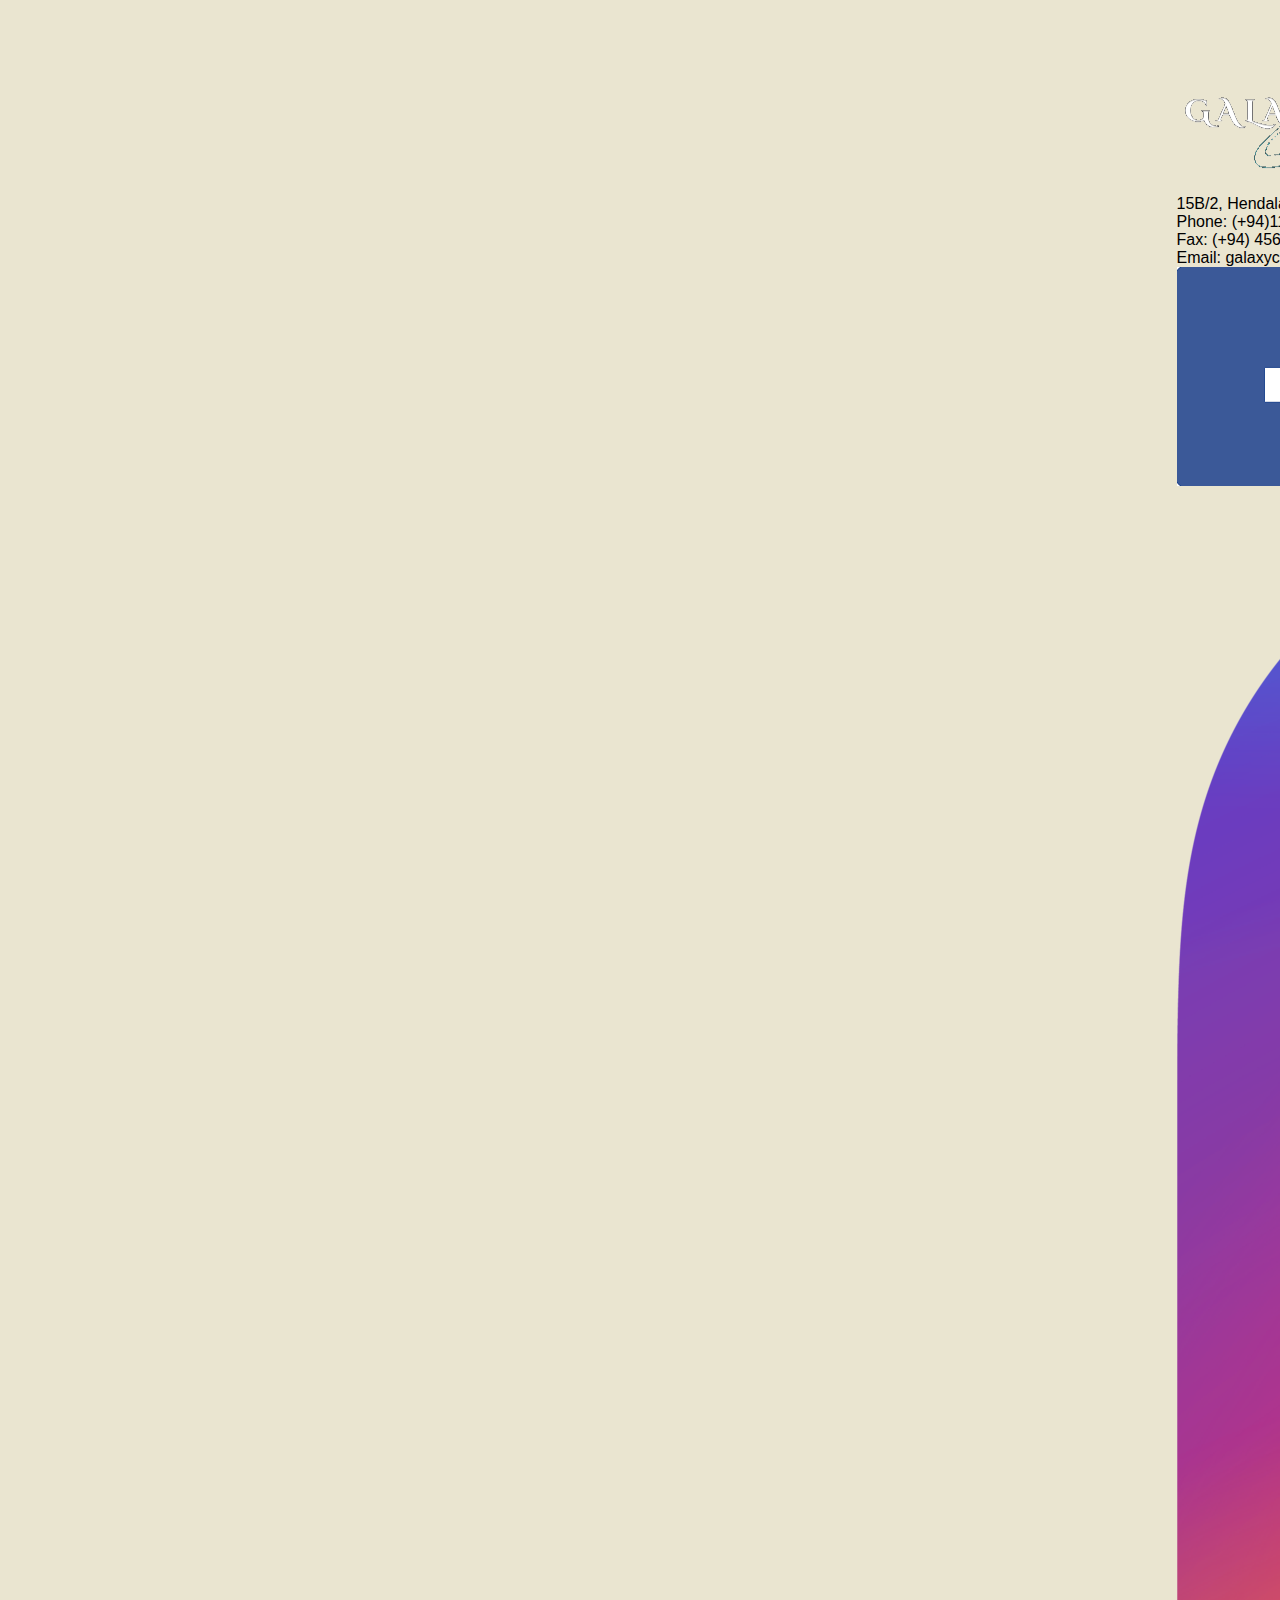
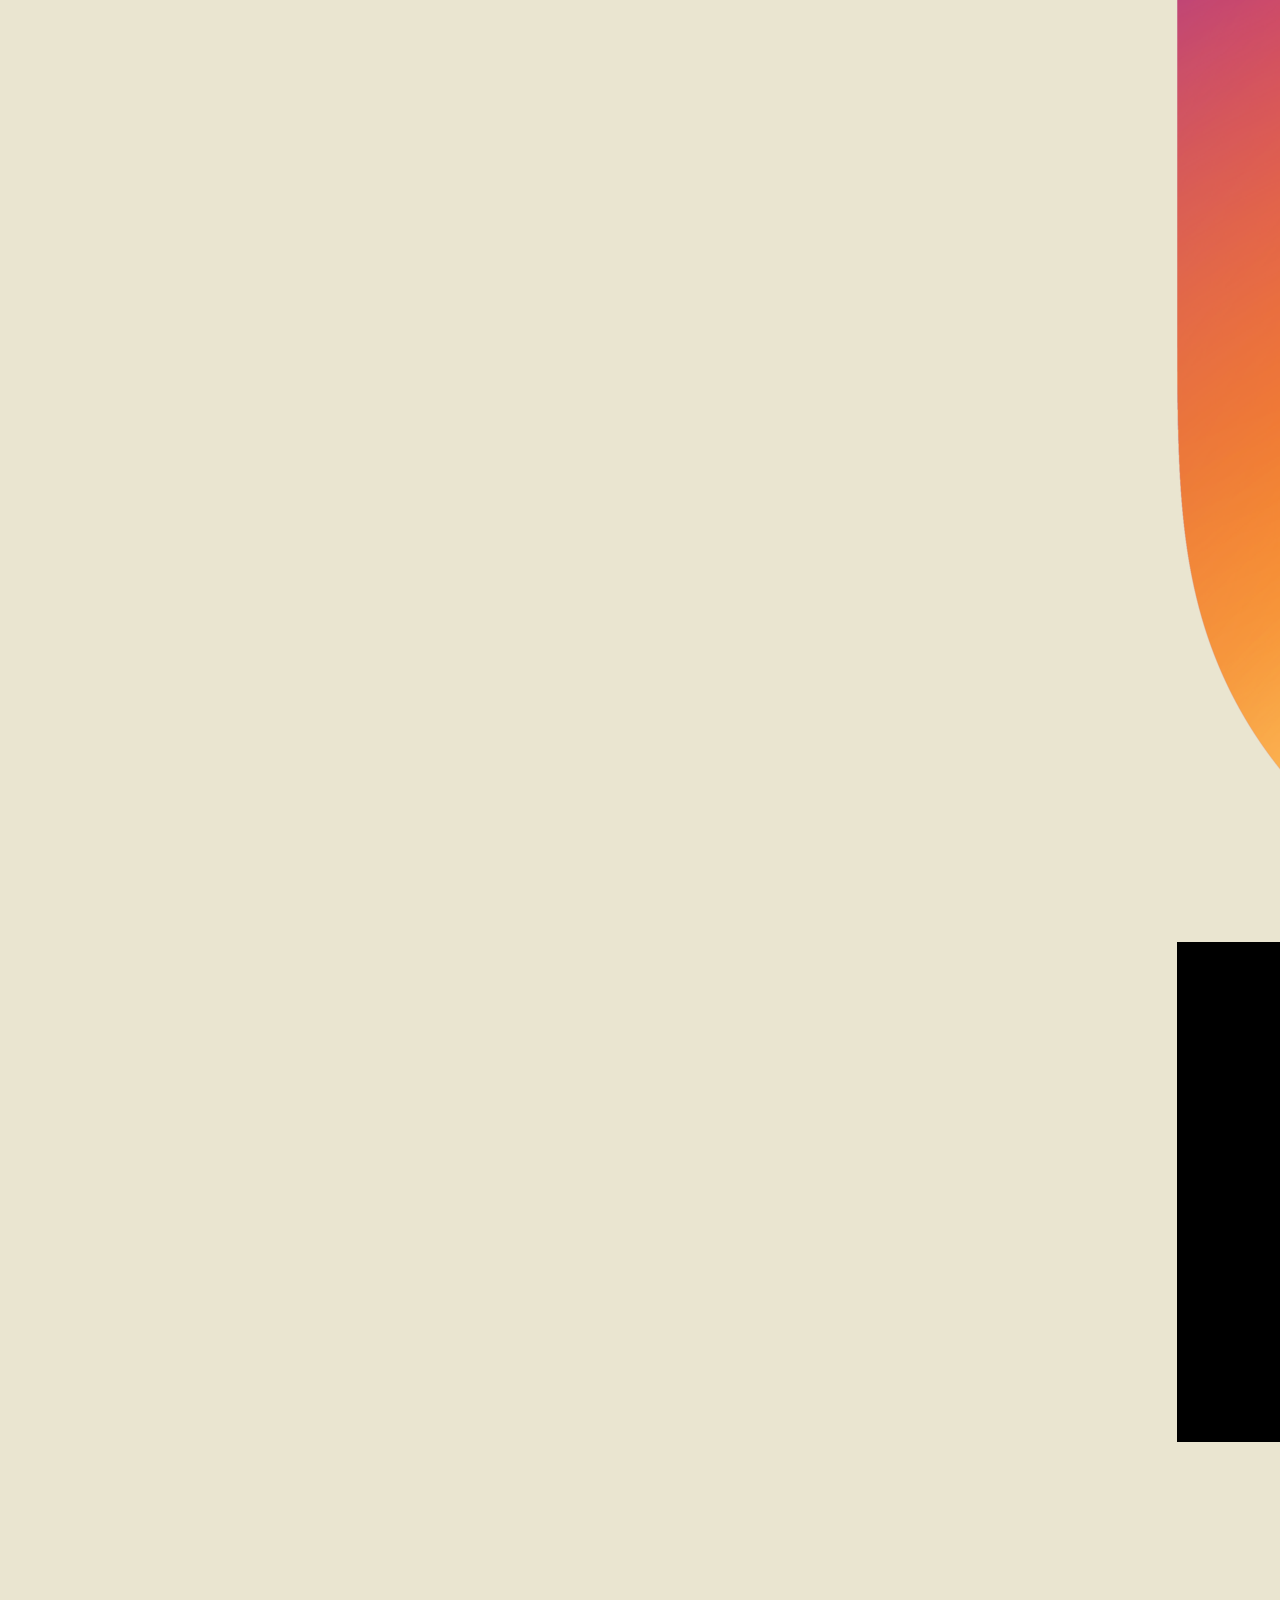
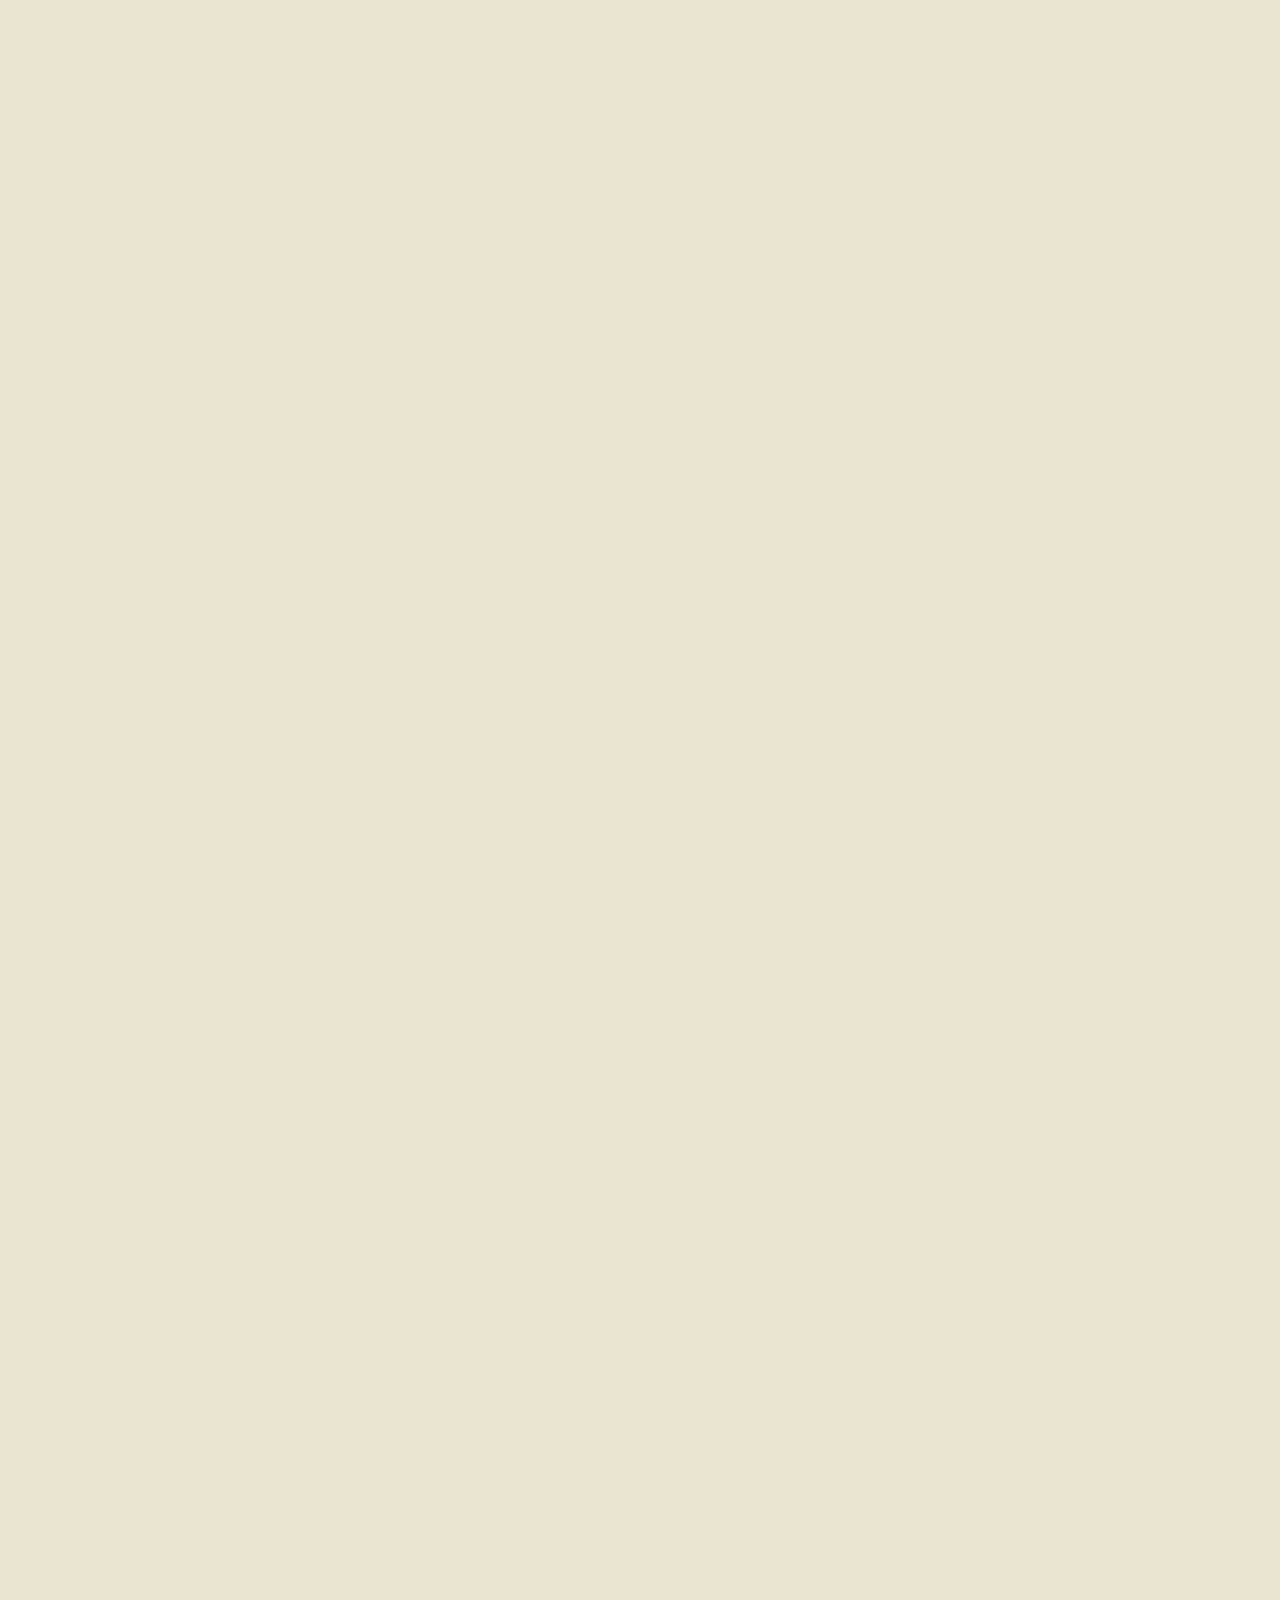
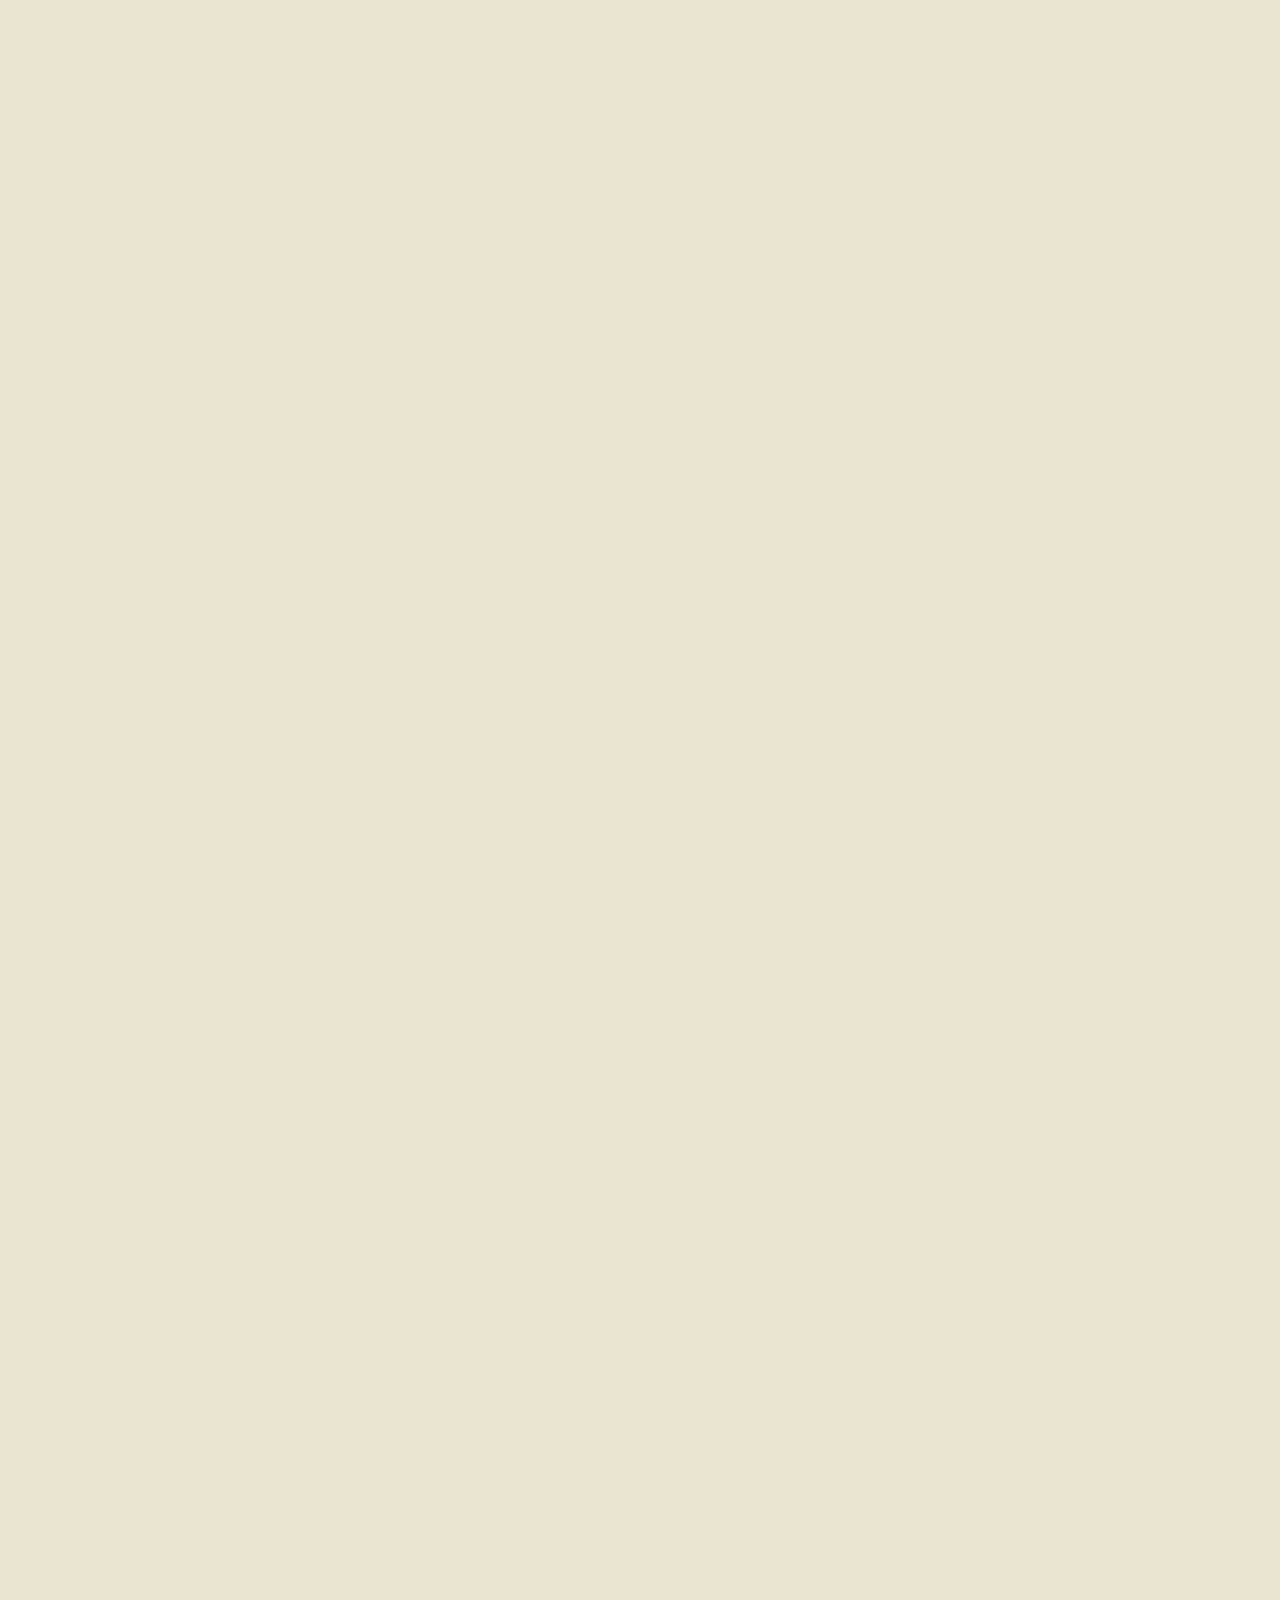
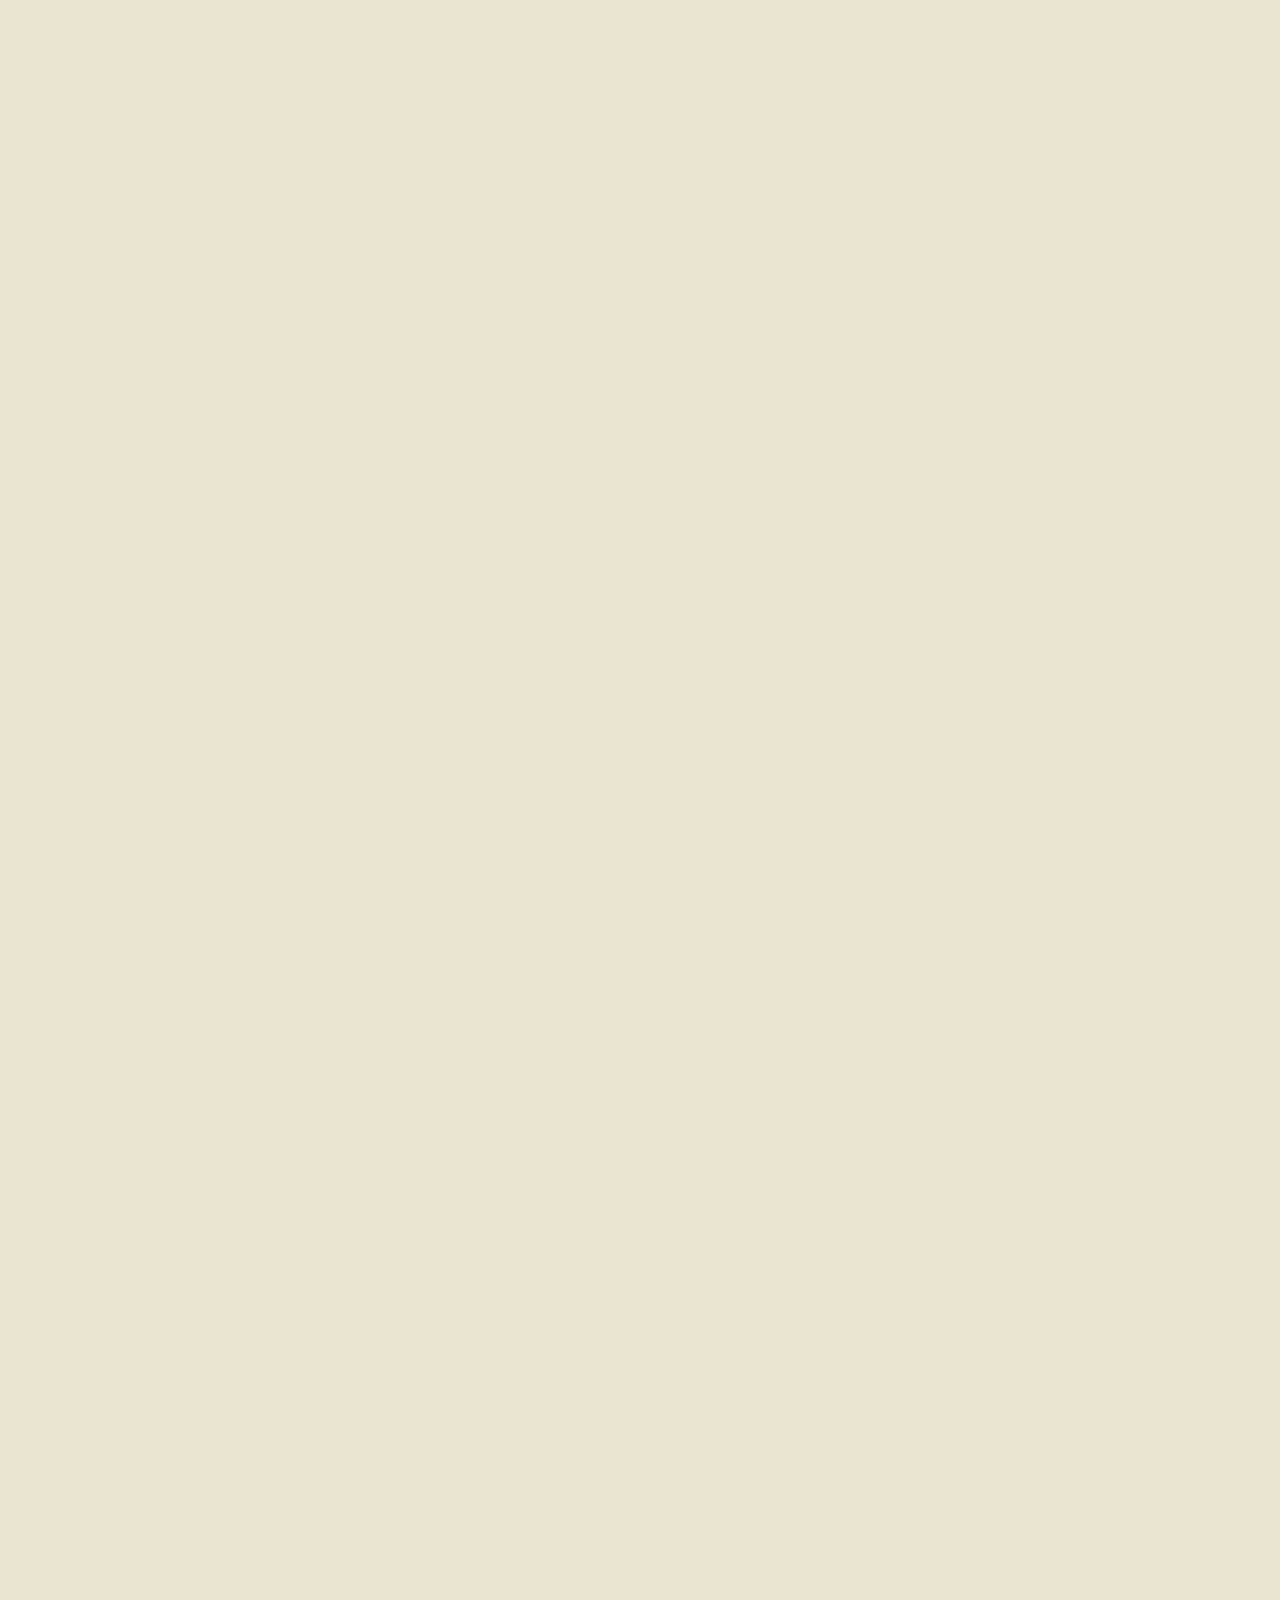
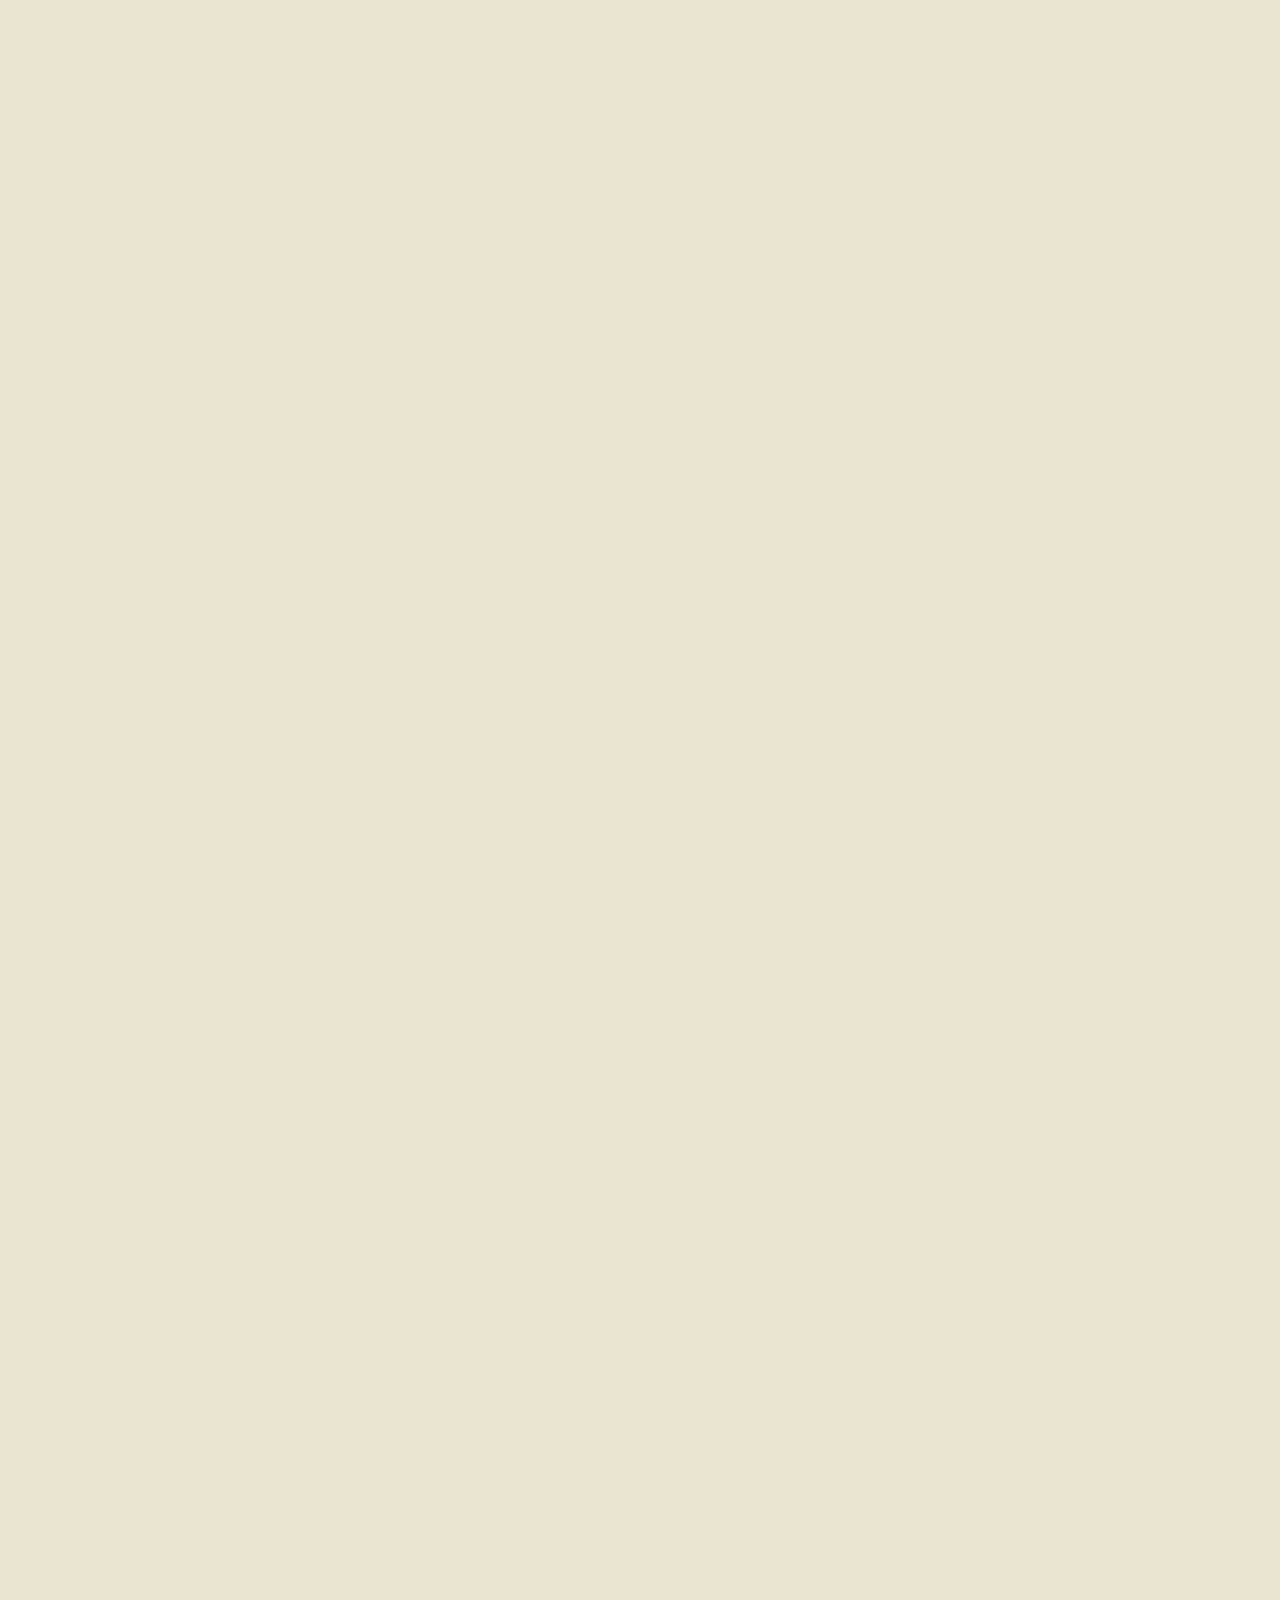
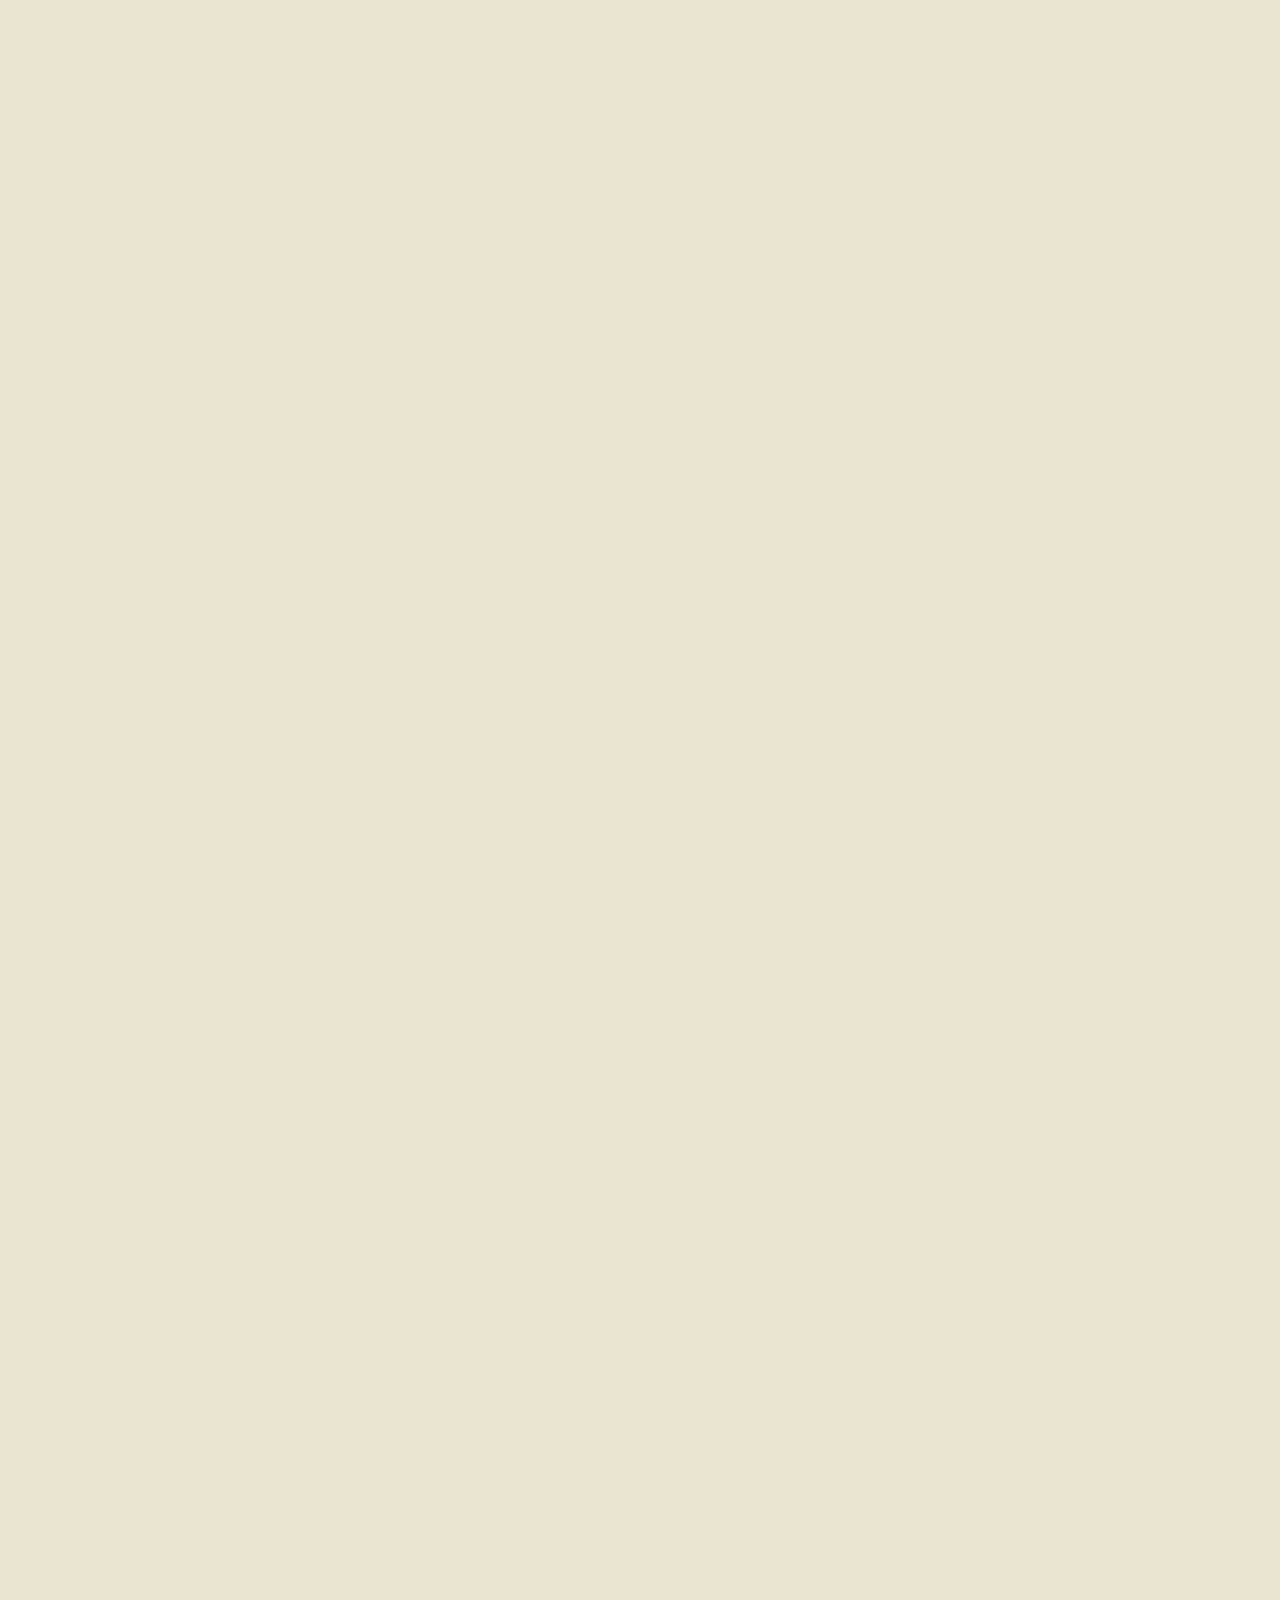
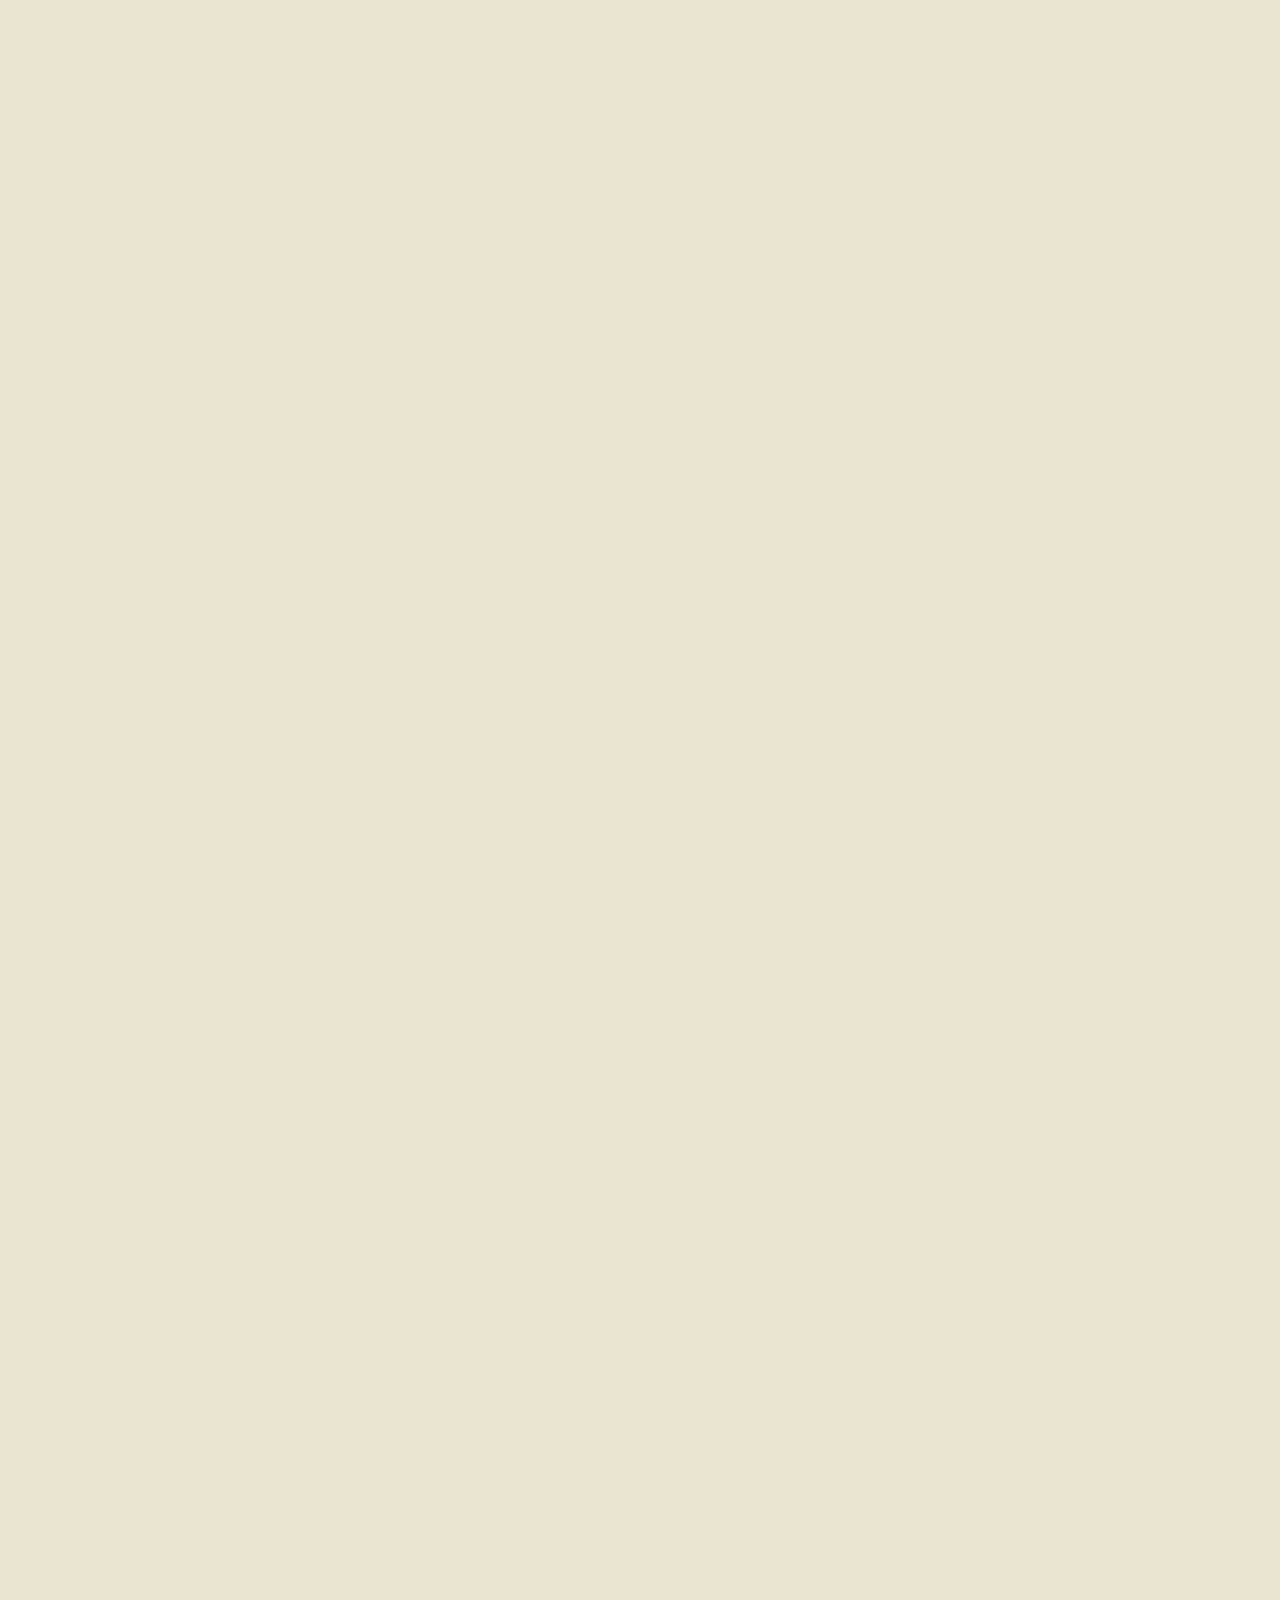
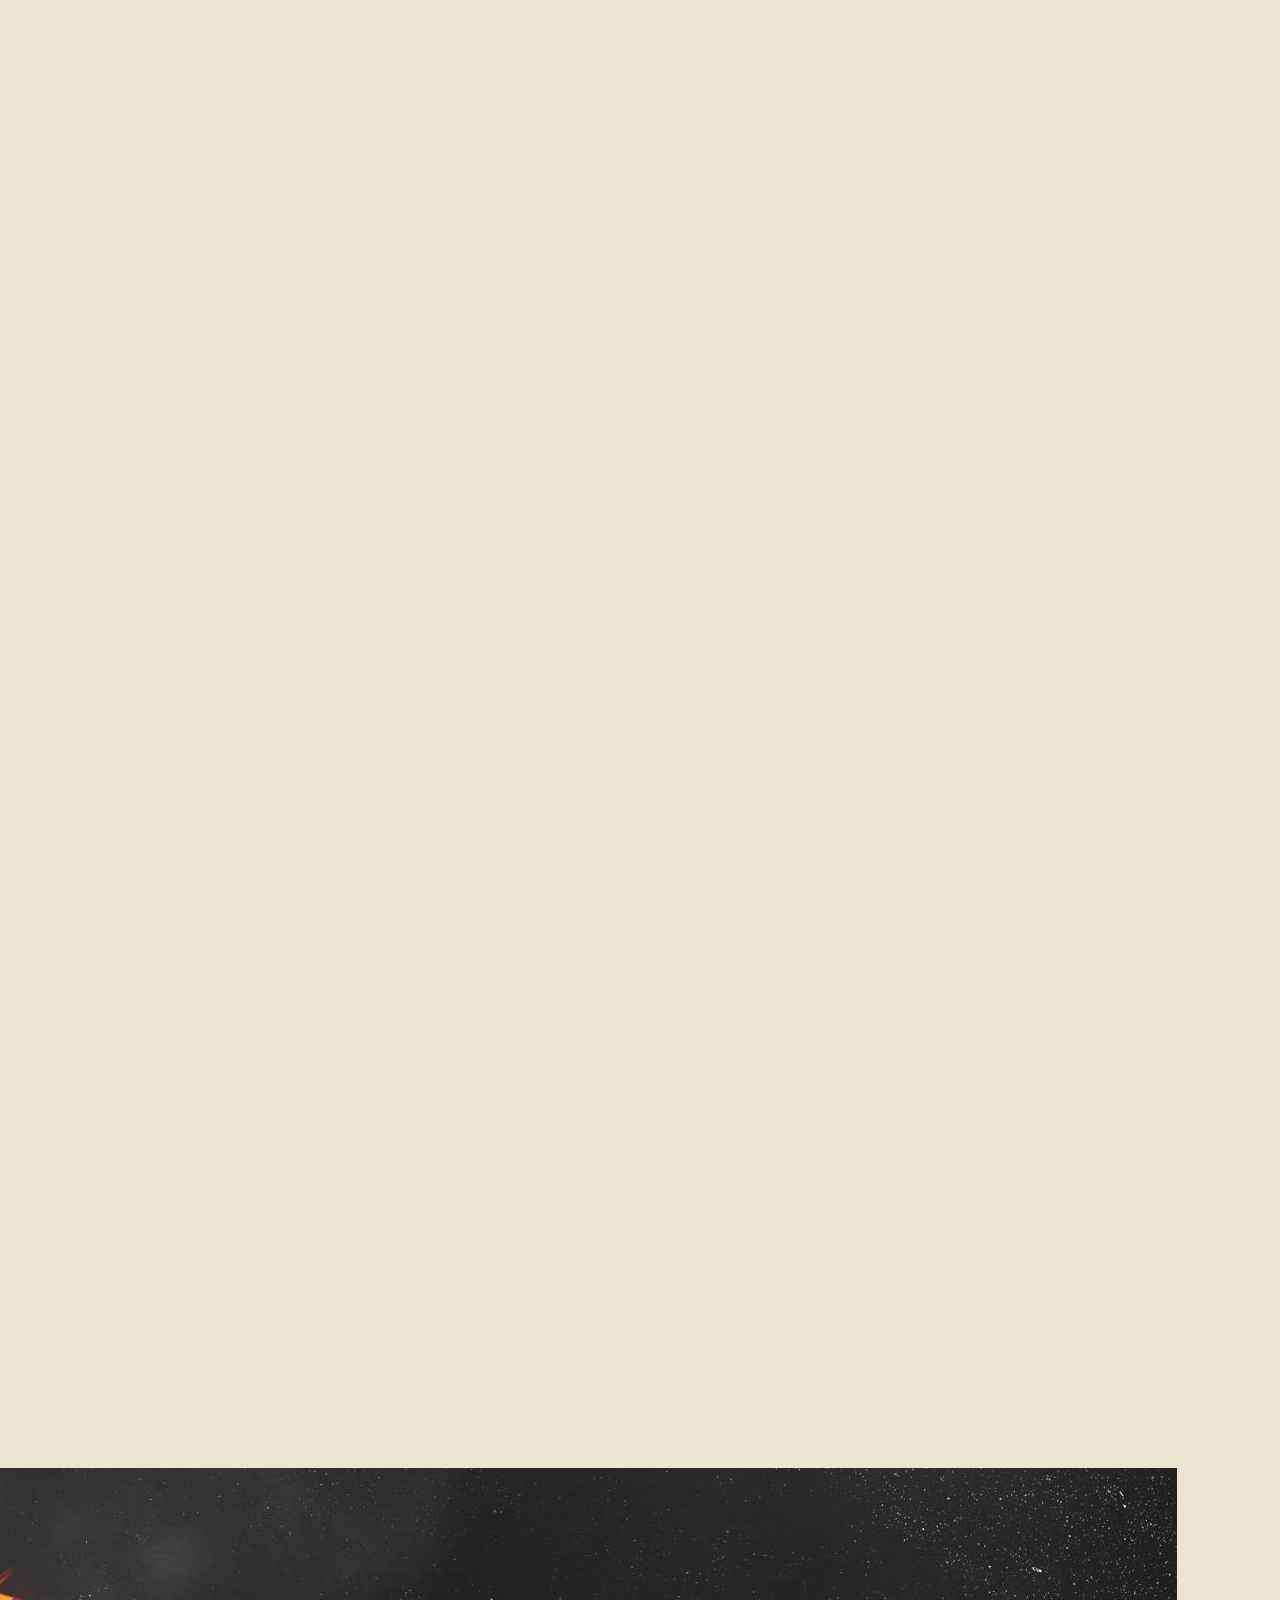
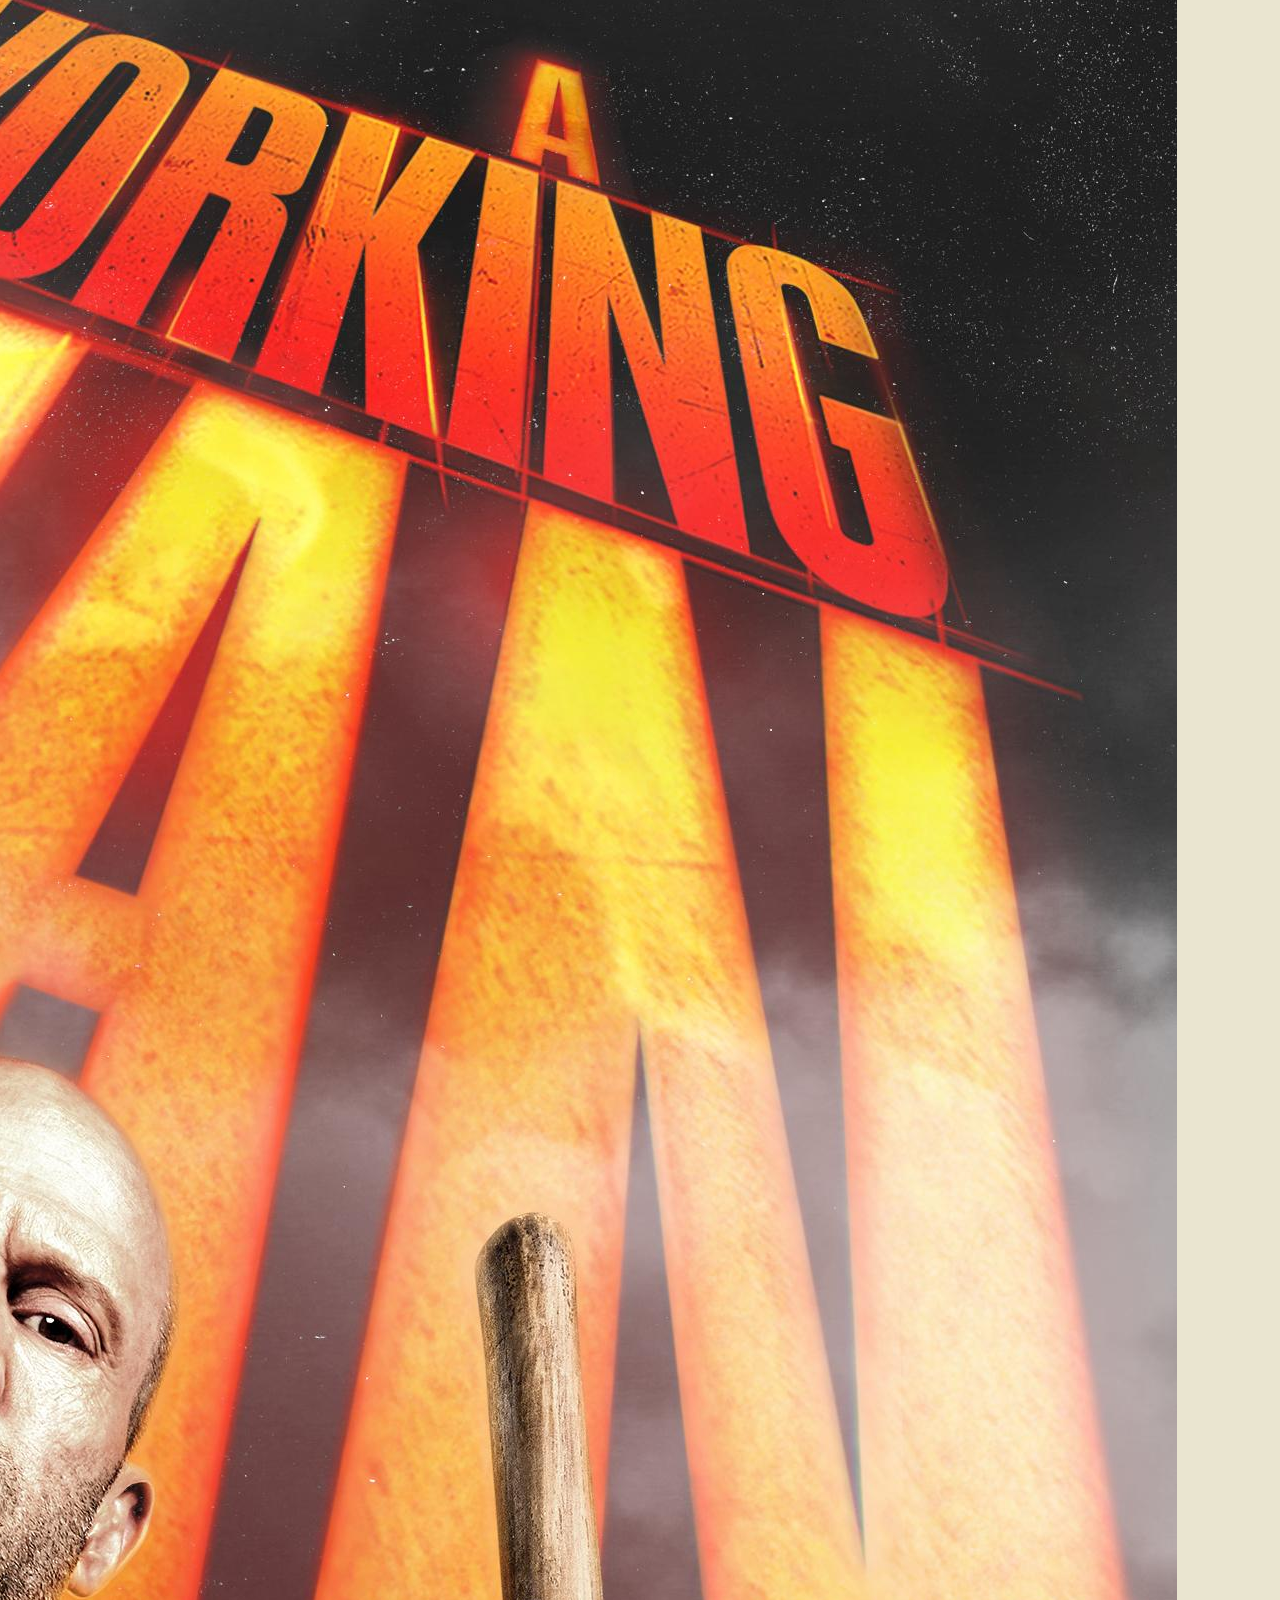
<file: book.html>
<!DOCTYPE html>
<html lang="en">
<head>
    <meta charset="UTF-8">
    <meta name="viewport" content="width=device-width, initial-scale=1.0">
    <title>Cinema Listings</title>
    <link rel="icon" type="image/png" href="./Pictures/favicon/favicon-96x96.png" sizes="96x96" />
    <link rel="icon" type="image/svg+xml" href="./Pictures/favicon/favicon.svg" />
    <link rel="shortcut icon" href="./Pictures/favicon/favicon.ico" />
    <link rel="apple-touch-icon" sizes="180x180" href="./Pictures/favicon/apple-touch-icon.png" />
    <meta name="apple-mobile-web-app-title" content="MyWebSite" />
    <link rel="manifest" href="./Pictures/favicon/site.webmanifest" />
    <link rel="stylesheet" href="style1.css">
</head>
<body class="upcoming-page">
    <!-- Main Header -->
    <header> 
        <div class="logo">
            <img src="./Pictures/logo/galaxycinema.png" alt="Theatre Logo">
        </div>
        <nav>
            <ul>
                <li><a href="./index.html">Home</a></li>
                <li><a href="./aboutus.html">About Us</a></li>
                <li><a href="./upcoming.html">Upcoming</a></li>
                <li><a href="./food.html">Food & Prices</a></li>
                <li><a href="./nowshow.html">Now Showing</a></li>
                <li><a href="./games.html">Gaming</a></li>
                <li><a href="./book.html" class="active">Book Now</a></li>
                <li><a href="./faq.html">FAQs</a></li>
            </ul>
        </nav>
    </header>
    <main>

        <h1>UPCOMING MOVIES</h1>

        <div id="upcoming-movies"></div>

        <h1>NOW SHOWING</h1>

        <div id="now-showing"></div>

        <section class="special-offers">
            <h2>Special Discount Offers</h2>
            <div class="offers-container">
                <div class="offer-card">
                    <h3>Student Discount</h3>
                    <p>Get 20% discount with your student ID</p>
                </div>

                <div class="offer-card">
                    <h3>Double the Fun Deal</h3>
                    <p>Buy 1 ticket, get the 2nd at 50% off - limited time only!</p>
                </div>

                <div class="offer-card">
                    <h3>Family Package</h3>
                    <p>Get 4 tickets for the price of 3 - perfect for a family movie night!</p>
                </div>
                
            </div>
        </section>
          

        <h2>Selected Tickets</h2>
        <table id="ticket-table">
            <thead>
                <tr>
                    <th>Movie</th>
                    <th>Cinema</th>
                    <th>Screening</th>
                    <th>Time</th>
                    <th>Tickets</th>
                    <th>Price (per ticket)</th>
                    <th>Total Price</th>
                    <th>Remove</th>
                </tr>
            </thead>
            <tbody></tbody>
        </table>

        <h2 id="total-price-display">Total: Rs.0.00</h2>

        <button id="save-favourite">Save as Favourite</button>
        <button id="apply-favourite">Apply Favourite</button>
        <button id="checkout">Checkout</button>


    </main>

    <!-- Footer -->
    <footer>
        <div class="footer-logo">
          <img src="./Pictures/logo/galaxycinema.png" alt="Theatre Logo">
        </div>
        <div class="footer-contact">
          <p>15B/2, Hendala, Wattala</p>
          <p>Phone: (+94)11-325-7690</p>
          <p>Fax: (+94) 456-7891</p>
          <p>Email: galaxycinema@gmail.com</p>
        </div>
        <div class="footer-social">
          <a href="https://web.facebook.com/login.php/?_rdc=1&_rdr#"><img src="./Pictures/social/facebook.png" alt="Facebook"></a>
          <a href="https://www.instagram.com/accounts/login/?hl=en"><img src="./Pictures/social/instagram.png" alt="Instagram"></a>
          <a href="https://x.com/i/flow/login"><img src="./Pictures/social/x.jpg" alt="X"></a>
        </div>
    </footer>

    <script src="script.js"></script>

</body>
</html>
</file>
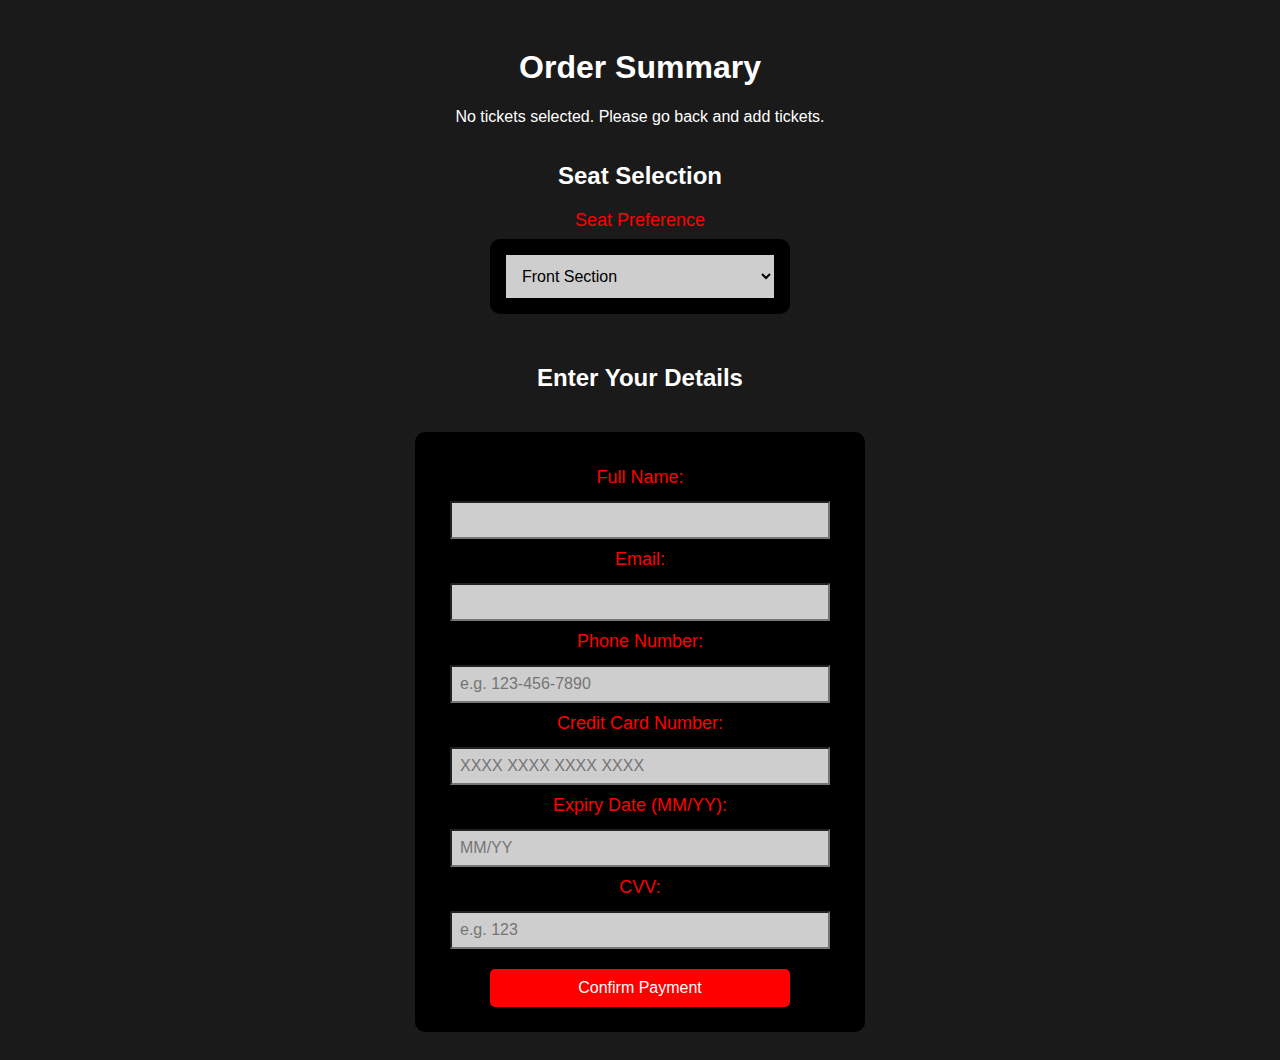
<file: checkout.html>
<!DOCTYPE html>
<html lang="en">
<head>
    <meta charset="UTF-8">
    <meta name="viewport" content="width=device-width, initial-scale=1.0">
    <title>Checkout</title>
    <link rel="stylesheet" href="style2.css">
</head>
<body>

    <h1>Order Summary</h1>
    <div id="checkout-section">
        <table id="checkout-table">
            <thead>
                <tr>
                    <th>Movie</th>
                    <th>Cinema</th>
                    <th>Screening</th>
                    <th>Time</th>
                    <th>Tickets</th>
                    <th>Price (per ticket)</th>
                    <th>Total Price</th>
                </tr>
            </thead>
            <tbody></tbody>
        </table>
    </div>

    <div class="checkout-container">
        <div class="seat-selection-container">
            <h2>Seat Selection</h2>
            <label for="seatPreference">Seat Preference</label>
            <select id="seatPreference" class="seat-dropdown">
                <option value="front">Front Section</option>
                <option value="aisle">Aisle Section</option>
                <option value="middle">Middle Section</option>
                <option value="back">Back Section</option>
            </select>
        </div>
    </div>
    
    <h2>Enter Your Details</h2>
    <form id="payment-form">
        <label for="name">Full Name:</label>
        <input type="text" id="name" required>

        <label for="email">Email:</label>
        <input type="email" id="email" required>

        <label for="phone">Phone Number:</label>
        <input type="tel" id="phone" placeholder="e.g. 123-456-7890" maxlength="10" required>

        <label for="card-number">Credit Card Number:</label>
        <input type="text" id="card-number" placeholder="XXXX XXXX XXXX XXXX" maxlength="15" required>

        <label for="expiry-date">Expiry Date (MM/YY):</label>
        <input type="text" id="expiry-date" maxlength="5" placeholder="MM/YY" required>

        <label for="cvv">CVV:</label>
        <input type="text" id="cvv" placeholder="e.g. 123" maxlength="4" required>


        <button type="button" id="confirm-payment">Confirm Payment</button>
    </form>

    <script src="checkout.js"></script>

</body>
</html>
</file>
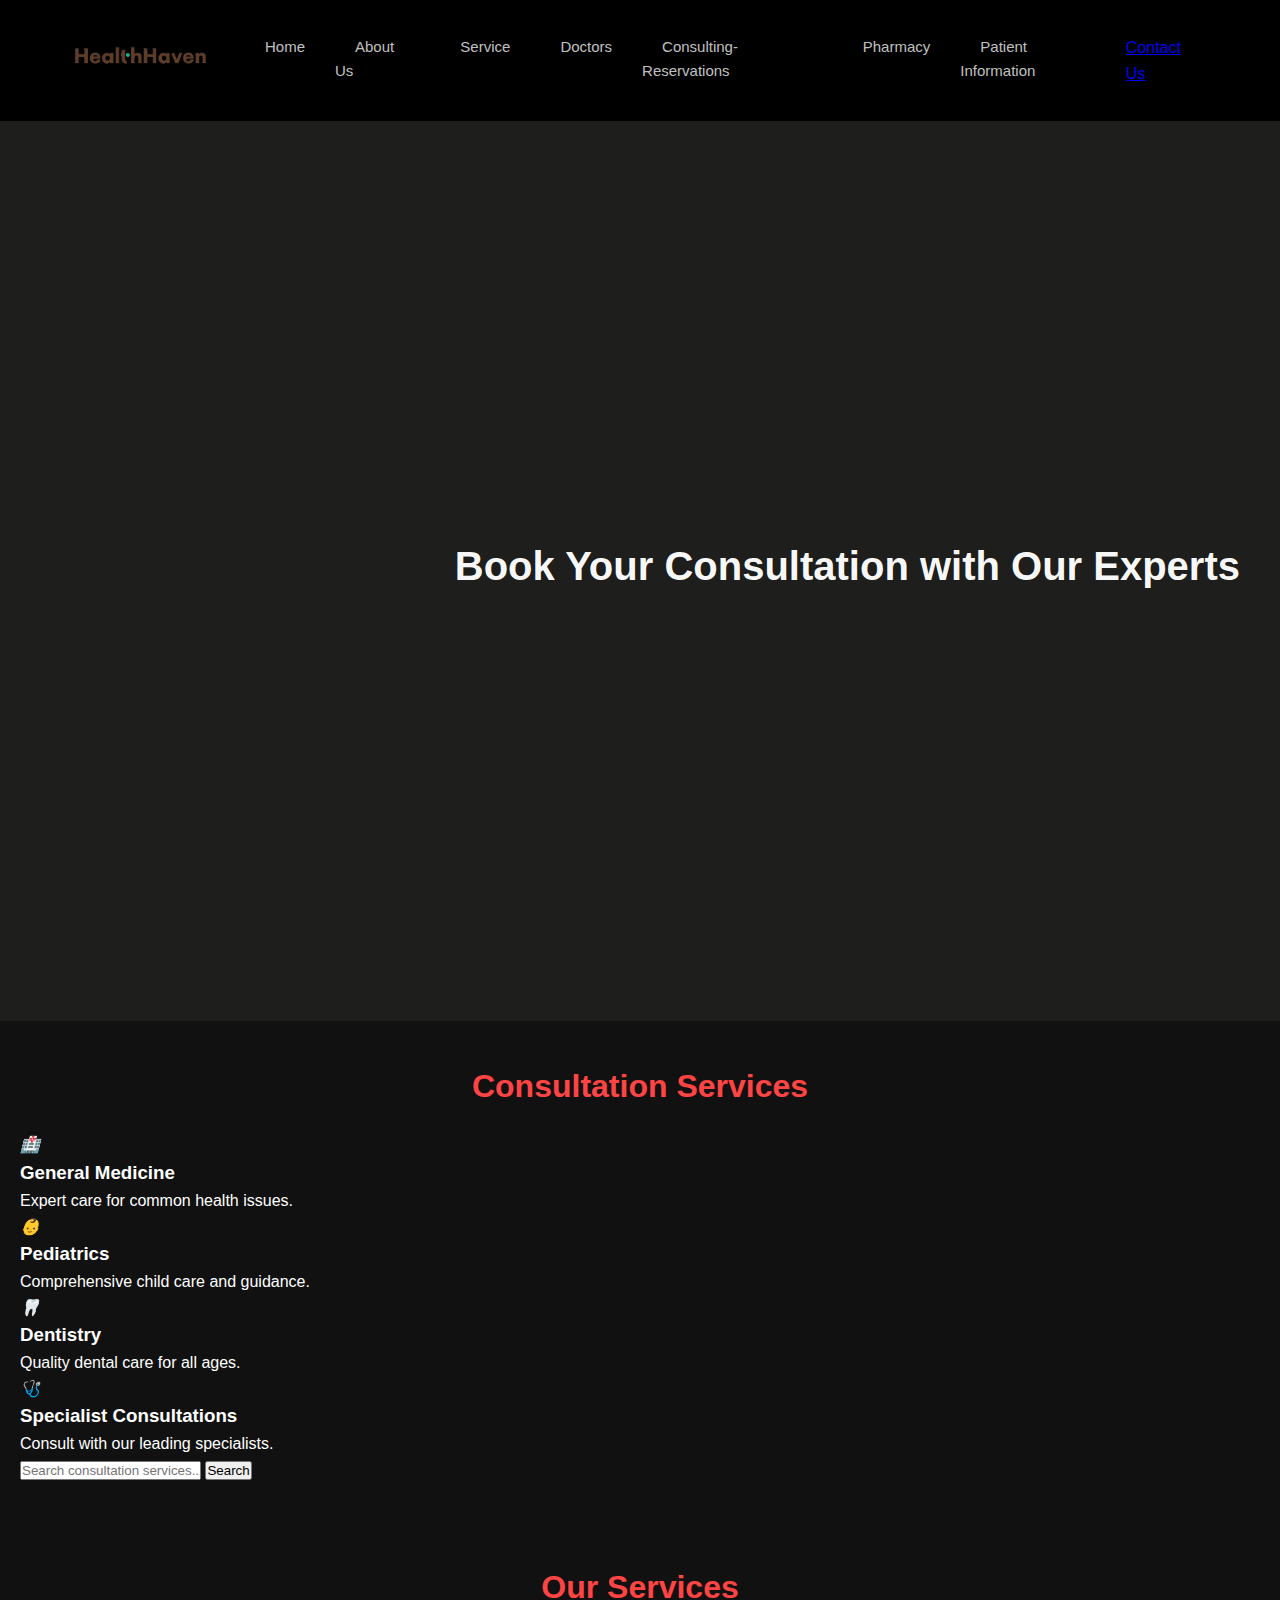
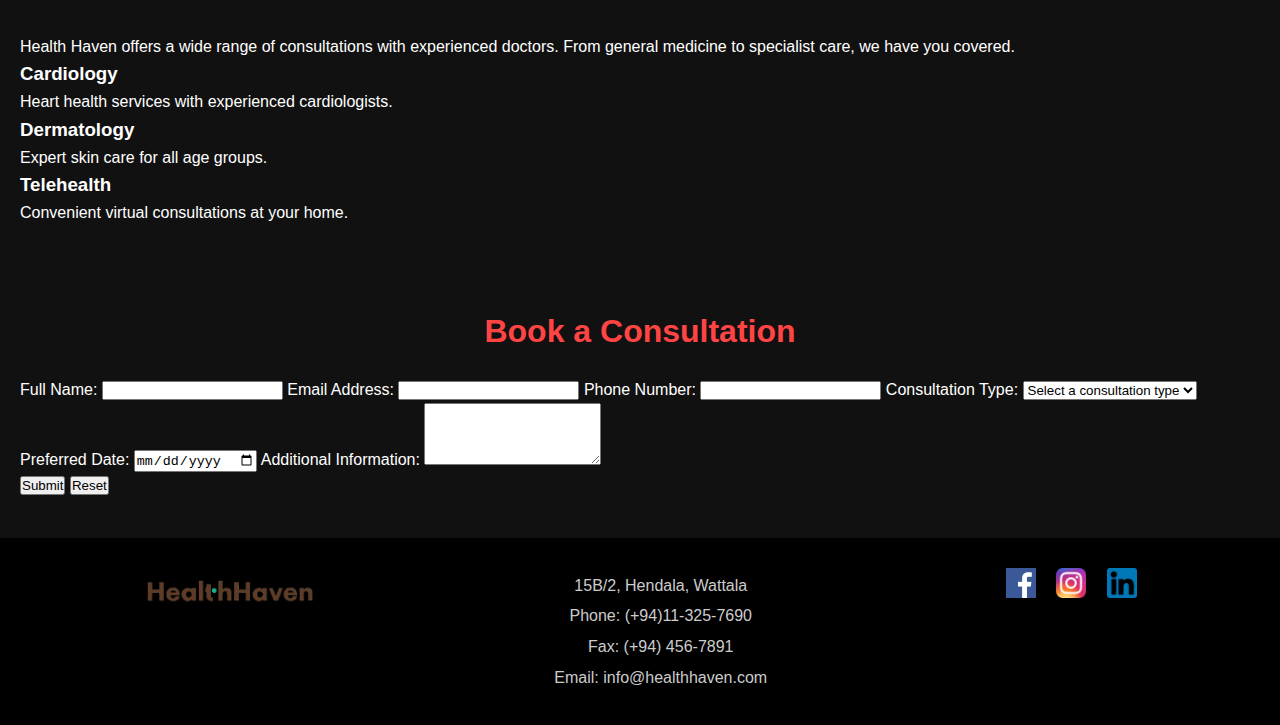
<file: Consulting-Reservations.html>
<!DOCTYPE html>
<html lang="en">
<head>
    <meta charset="UTF-8">
    <meta name="viewport" content="width=device-width, initial-scale=1.0">
    <title>Consulting Reservations</title>
    <link rel="stylesheet" href="style.css">
    <link rel="apple-touch-icon" sizes="180x180" href="./Favicon/android-chrome-192x192.png">
    <link rel="icon" type="image/png" sizes="32x32" href="./Favicon/favicon-32x32.png">
    <link rel="icon" type="image/png" sizes="16x16" href="./Favicon/favicon-16x16.png">
    <link rel="manifest" href="/site.webmanifest">
    <meta name="msapplication-TileColor" content="#da532c">
    <meta name="theme-color" content="#ffffff">
</head>
<body class="consulting-reservations">
    <header>
        <div class="logo">
            <img src="./Pics/Logo/logo1.png" alt="Hospital Logo">
        </div>
        <nav>
            <ul>
                <li><a href="./index.html">Home</a></li>
                <li><a href="./AboutUs.html">About Us</a></li>
                <li><a href="./Service.html">Service</a></li>
                <li><a href="./Doctors.html">Doctors</a></li>
                <li><a href="./Consulting-Reservations.html">Consulting-Reservations</a></li>
                <li><a href="./Pharmacy.html">Pharmacy</a></li>
                <li><a href="./Patients-information.html">Patient Information</a></li>
                <a href="Contact-Us.html" class="btn">Contact Us</a>
            </ul>
        </nav>
    </header>

    <main>
        <section class="intro">
            <div class="intro-image">
                <div class="intro-overlay">
                    <div class="intro-text">
                        <h1>Book Your Consultation with Our Experts</h1>
                    </div>
                </div>
            </div>
        </section>     

        <!-- Consultation Search Section -->
        <section class="consultation-search">
            <h2>Consultation Services</h2>
            <div class="consultation-options">
                <div class="consultation-item">
                    <i class="icon">🏥</i>
                    <div class="consultation-details">
                        <h3>General Medicine</h3>
                        <p>Expert care for common health issues.</p>
                    </div>
                </div>
                <div class="consultation-item">
                    <i class="icon">👶</i>
                    <div class="consultation-details">
                        <h3>Pediatrics</h3>
                        <p>Comprehensive child care and guidance.</p>
                    </div>
                </div>
                <div class="consultation-item">
                    <i class="icon">🦷</i>
                    <div class="consultation-details">
                        <h3>Dentistry</h3>
                        <p>Quality dental care for all ages.</p>
                    </div>
                </div>
                <div class="consultation-item">
                    <i class="icon">🩺</i>
                    <div class="consultation-details">
                        <h3>Specialist Consultations</h3>
                        <p>Consult with our leading specialists.</p>
                    </div>
                </div>
            </div>
            <div class="search-bar">
                <input type="text" placeholder="Search consultation services...">
                <button>Search</button>
            </div>
        </section>

        <!-- Service Description Section -->
        <section class="service-description">
            <h2>Our Services</h2>
            <p>Health Haven offers a wide range of consultations with experienced doctors. From general medicine to specialist care, we have you covered.</p>
            <div class="services">
                <div class="service-box">
                    <h3>Cardiology</h3>
                    <p>Heart health services with experienced cardiologists.</p>
                </div>
                <div class="service-box">
                    <h3>Dermatology</h3>
                    <p>Expert skin care for all age groups.</p>
                </div>
                <div class="service-box">
                    <h3>Telehealth</h3>
                    <p>Convenient virtual consultations at your home.</p>
                </div>
            </div>
        </section>
        
        <!-- Book a Consultation Form Section -->
        <section class="booking-form">
            <h2>Book a Consultation</h2>
            <form action="#" method="post">
                <label for="full-name">Full Name:</label>
                <input type="text" id="full-name" name="full-name" required>

                <label for="email">Email Address:</label>
                <input type="email" id="email" name="email" required>

                <label for="phone">Phone Number:</label>
                <input type="tel" id="phone" name="phone">

                <label for="consultation-type">Consultation Type:</label>
                <select id="consultation-type" name="consultation-type" required>
                    <option value="">Select a consultation type</option>
                    <option value="general-medicine">General Medicine</option>
                    <option value="pediatrics">Pediatrics</option>
                    <option value="dentistry">Dentistry</option>
                    <option value="specialist">Specialist Consultations</option>
                </select>

                <label for="preferred-date">Preferred Date:</label>
                <input type="date" id="preferred-date" name="preferred-date" required>

                <label for="message">Additional Information:</label>
                <textarea id="message" name="message" rows="4"></textarea>

                <div class="form-buttons">
                    <button type="submit">Submit</button>
                    <button type="reset">Reset</button>
                </div>
            </form>
        </section>

    </main>

    <!-- Footer -->
    <footer>
        <div class="footer-logo">
            <img src="./Pics/Logo/logo1.png" alt="Hospital Logo">
        </div>
        <div class="footer-contact">
            <p>15B/2, Hendala, Wattala</p>
            <p>Phone: (+94)11-325-7690</p>
            <p>Fax: (+94) 456-7891</p>
            <p>Email: info@healthhaven.com</p>
        </div>
        <div class="footer-social">
            <a href="https://www.facebook.com/login/"><img src="./Pics/Icons/facebook.png" alt="Facebook"></a>
            <a href="https://www.instagram.com/accounts/login/?hl=en"><img src="./Pics/Icons/Instagram.png" alt="Instagram"></a>
            <a href="https://www.linkedin.com/login"><img src="./Pics/Icons/linkedin.png" alt="LinkedIn"></a>
        </div>
    </footer>
</body>
</html>
</file>
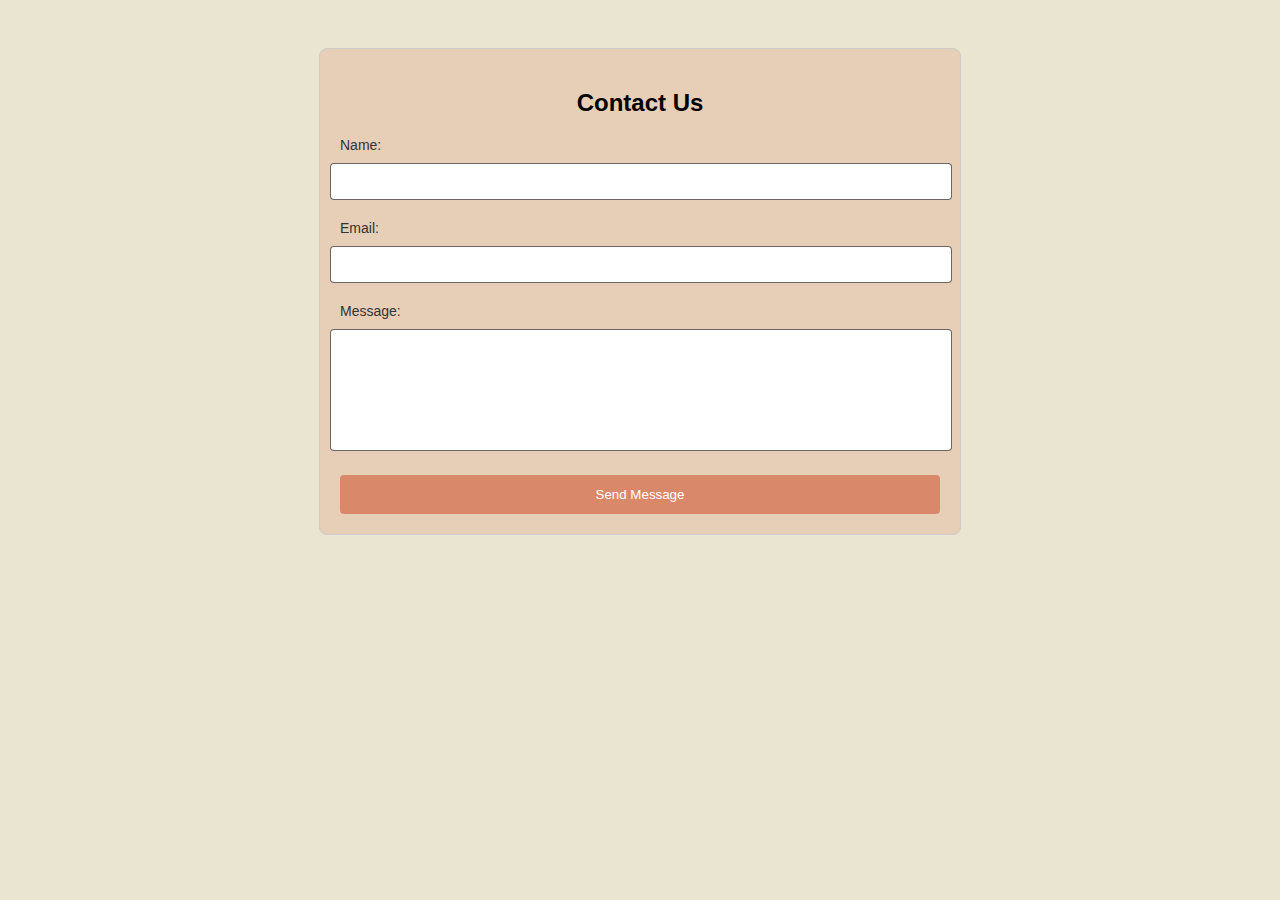
<file: Contact-Us.html>
<!DOCTYPE html>
<html lang="en">
<head>
    <meta charset="UTF-8">
    <meta name="viewport" content="width=device-width, initial-scale=1.0">
    <title>Contact Us</title>
    <link rel="stylesheet" href="style3.css">
</head>
<body>
    
    <!-- Contact Form Section -->
    <div id="contact-form" class="contact-form">
        <h2>Contact Us</h2>
        <form>
            <label for="name">Name:</label>
            <input type="text" id="name" name="name" required>

            <label for="email">Email:</label>
            <input type="email" id="email" name="email" required>

            <label for="message">Message:</label>
            <textarea id="message" name="message" required></textarea>

            <input type="submit" value="Send Message">
        </form>
    </div>
</body>
</html>
</file>
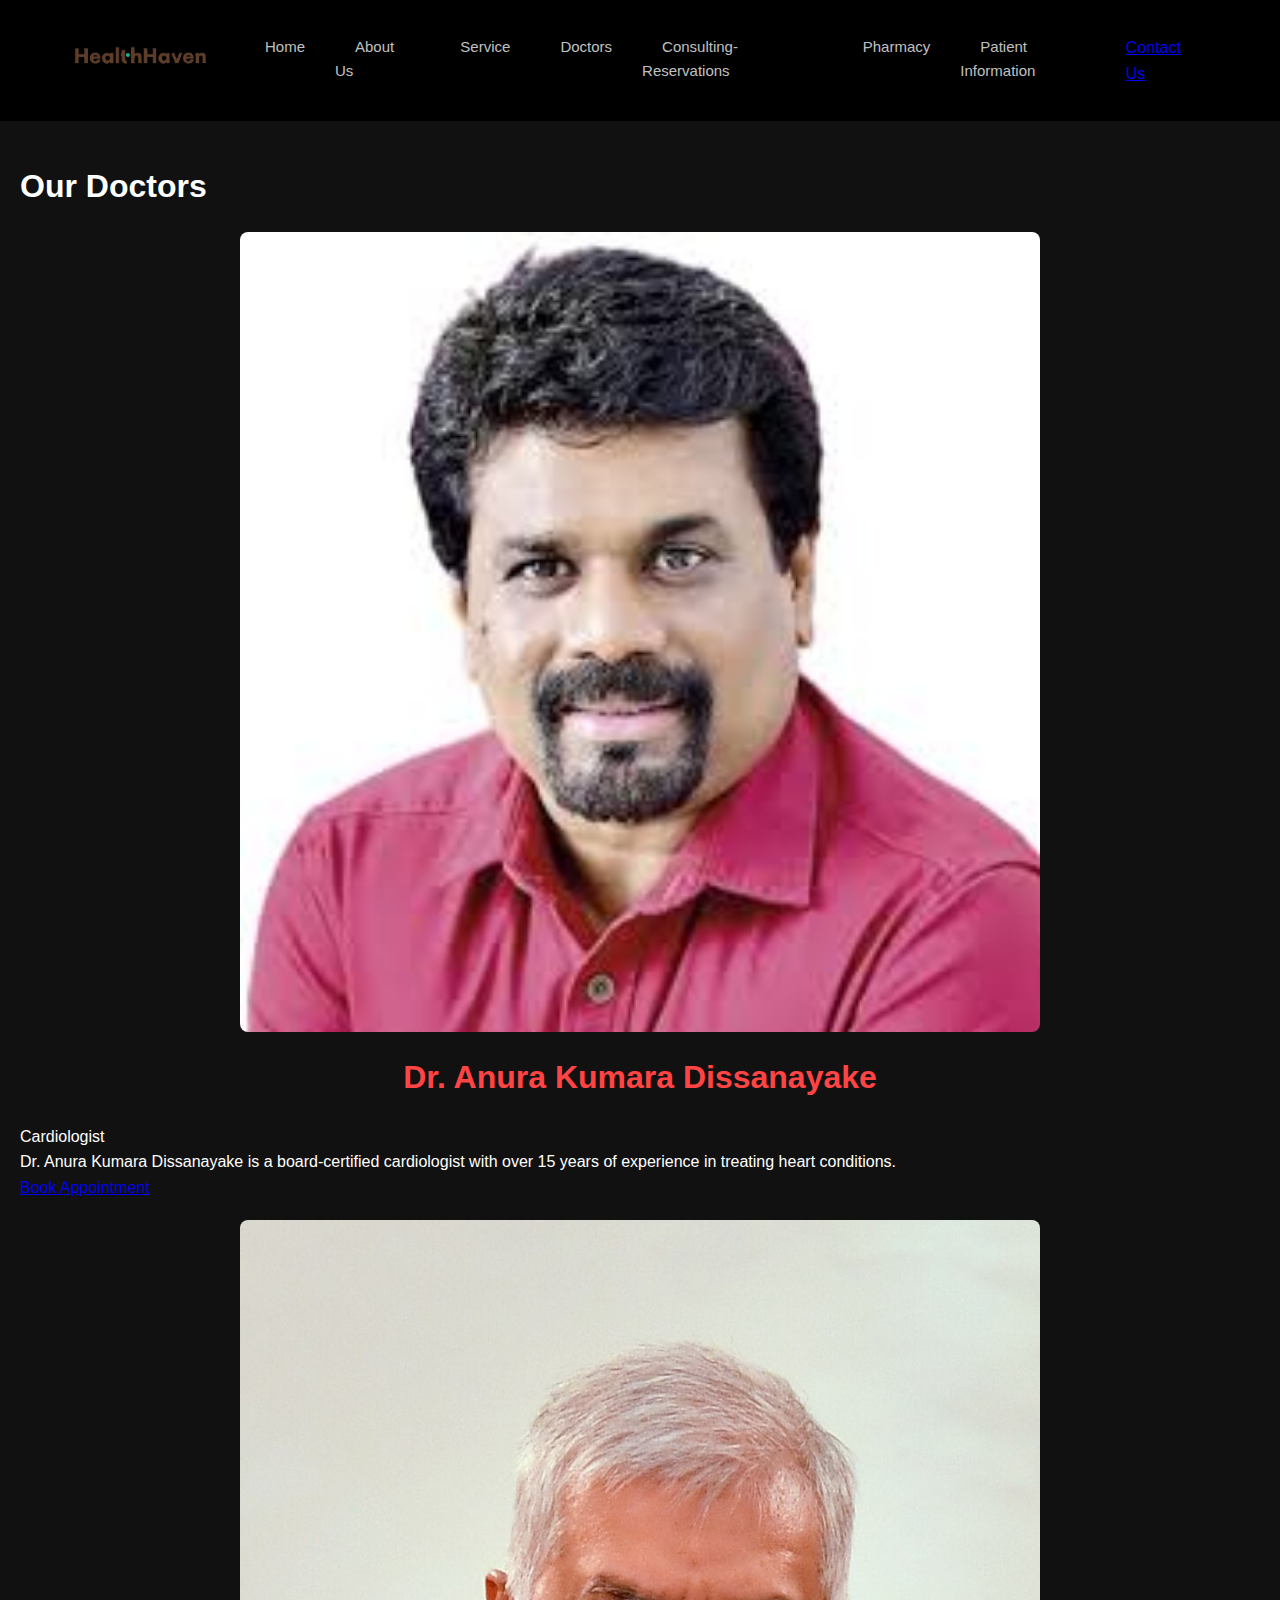
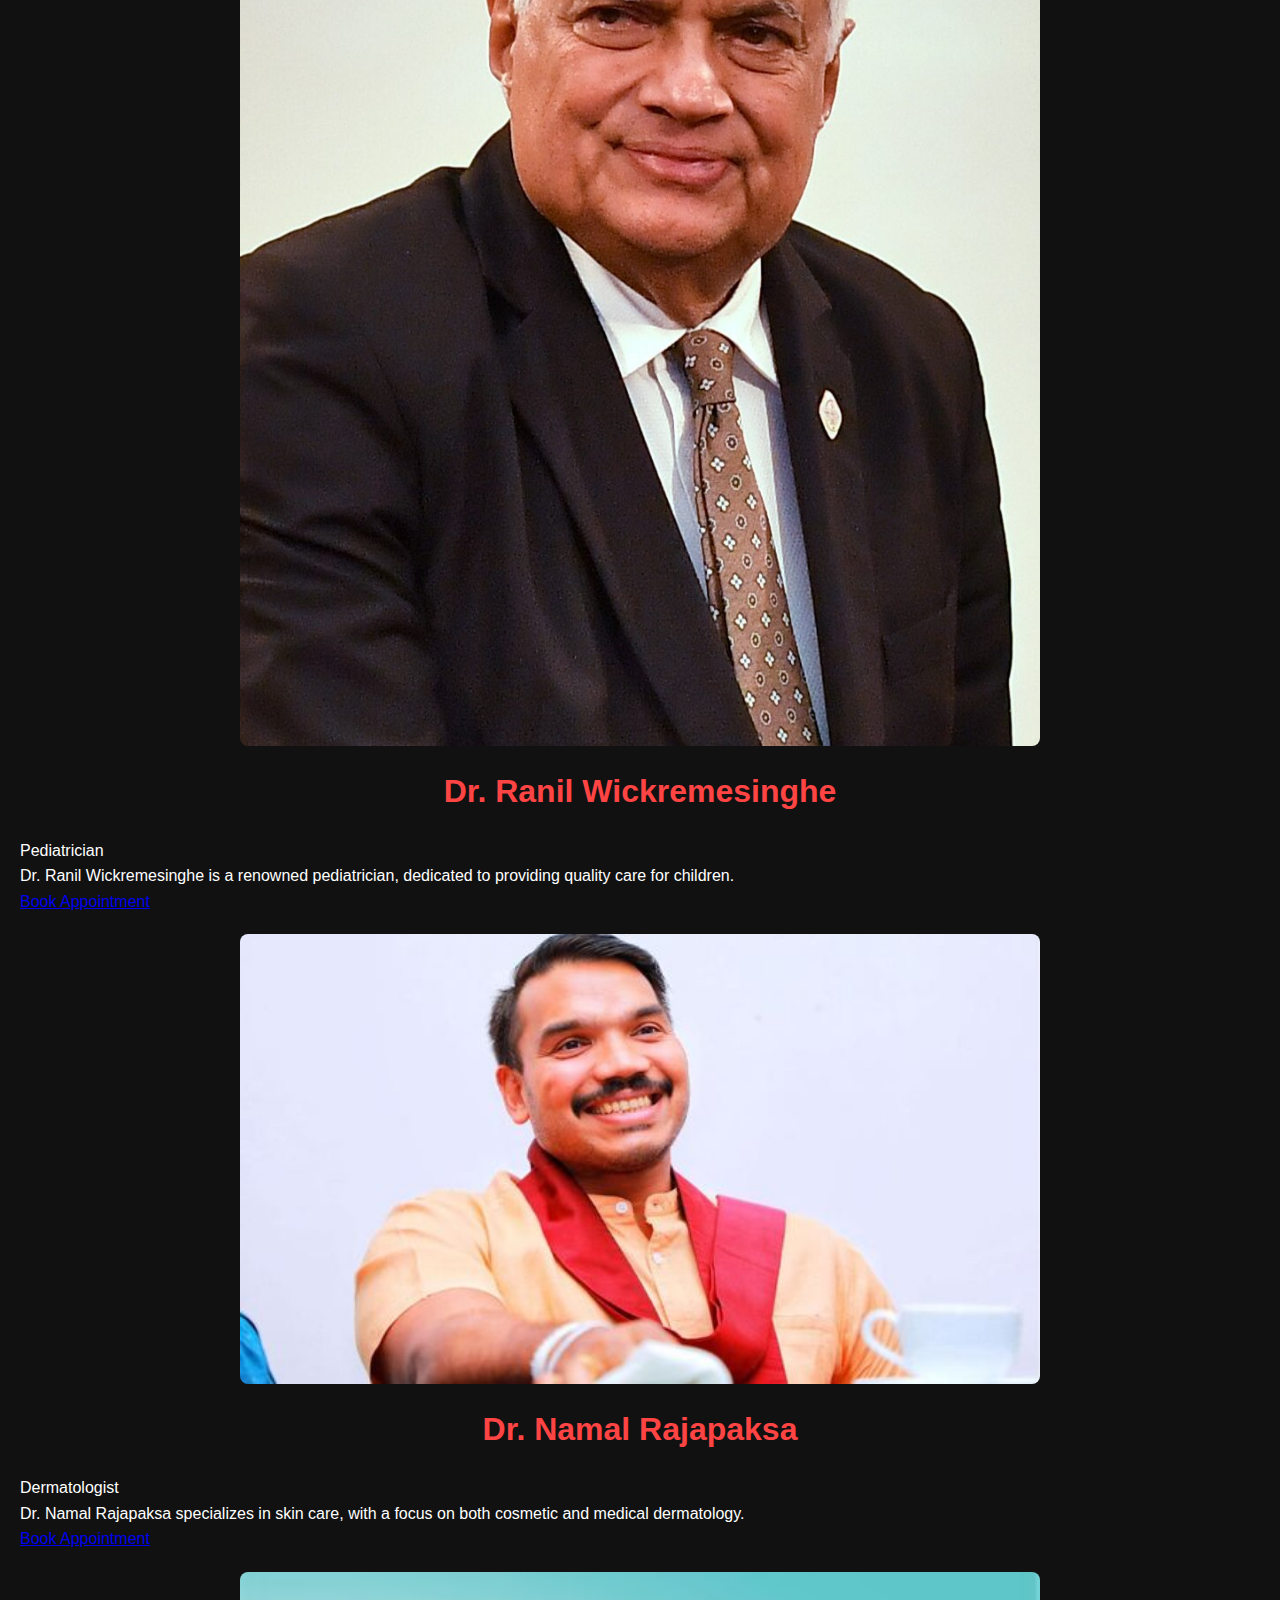
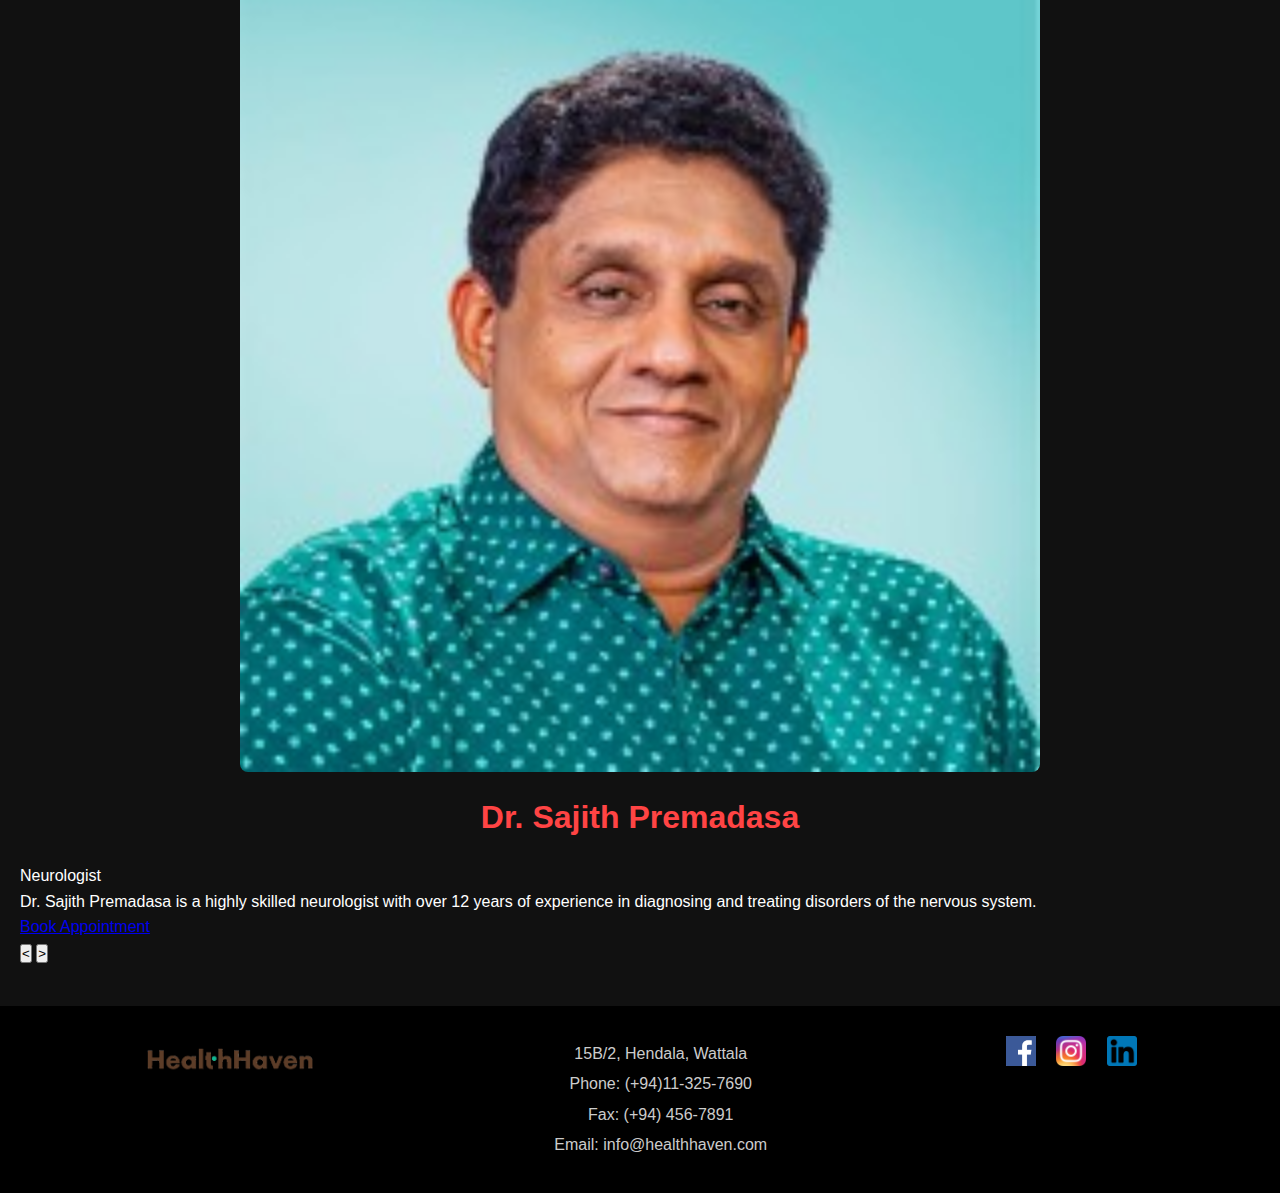
<file: Doctors.html>
<!DOCTYPE html>
<html lang="en">
<head>
    <meta charset="UTF-8">
    <meta name="viewport" content="width=device-width, initial-scale=1.0">
    <title>Doctors Page</title>
    <link rel="stylesheet" href="style.css">
    <link rel="apple-touch-icon" sizes="180x180" href="./Favicon/android-chrome-192x192.png">
    <link rel="icon" type="image/png" sizes="32x32" href="./Favicon/favicon-32x32.png">
    <link rel="icon" type="image/png" sizes="16x16" href="./Favicon/favicon-16x16.png">
    <link rel="manifest" href="/site.webmanifest">
    <meta name="msapplication-TileColor" content="#da532c">
    <meta name="theme-color" content="#ffffff">
</head>
<body>
    <!-- Navigation Bar -->
    <header>
        <div class="logo">
            <img src="./Pics/Logo/logo1.png" alt="Hospital Logo">
        </div>
        <nav>
            <ul>
                <li><a href="./index.html">Home</a></li>
                <li><a href="./AboutUs.html">About Us</a></li>
                <li><a href="./Service.html">Service</a></li>
                <li><a href="./Doctors.html">Doctors</a></li>
                <li><a href="./Consulting-Reservations.html">Consulting-Reservations</a></li>
                <li><a href="./Pharmacy.html">Pharmacy</a></li>
                <li><a href="./Patients-information.html">Patient Information</a></li>
                <a href="Contact-Us.html" class="btn">Contact Us</a>
            </ul>
        </nav>
    </header>

      <!-- Doctor Profiles Section -->
  <section class="doctors">
    <h1>Our Doctors</h1>
    
    <!-- Doctor Profile -->
    <div class="doctor-container">
        <div class="doctor-profile">
            <img src="./Pics/Doctors/d1.jpeg" alt="Doctor 1">
            <h2>Dr. Anura Kumara Dissanayake</h2>
            <p>Cardiologist</p>
            <p>Dr. Anura Kumara Dissanayake is a board-certified cardiologist with over 15 years of experience in treating heart conditions.</p>
            <a href="#" class="btn">Book Appointment</a>
        </div>

        <div class="doctor-profile">
            <img src="./Pics/Doctors/d2.jpg" alt="Doctor 2">
            <h2>Dr. Ranil Wickremesinghe</h2>
            <p>Pediatrician</p>
            <p>Dr. Ranil Wickremesinghe is a renowned pediatrician, dedicated to providing quality care for children.</p>
            <a href="#" class="btn">Book Appointment</a>
        </div>

        <div class="doctor-profile">
            <img src="./Pics/Doctors/d3.jpg" alt="Doctor 3">
            <h2>Dr. Namal Rajapaksa</h2>
            <p>Dermatologist</p>
            <p>Dr. Namal Rajapaksa specializes in skin care, with a focus on both cosmetic and medical dermatology.</p>
            <a href="#" class="btn">Book Appointment</a>
        </div>

        <div class="doctor-profile">
            <img src="./Pics/Doctors/d4.jpeg" alt="Doctor 2">
            <h2>Dr. Sajith Premadasa</h2>
            <p>Neurologist</p>
            <p>Dr. Sajith Premadasa is a highly skilled neurologist with over 12 years of experience in diagnosing and treating disorders of the nervous system.</p>
            <a href="#" class="btn">Book Appointment</a>
        </div>
    </div>

    <!-- Pagination Controls -->
    <div class="pagination">
      <button class="arrow left">&lt;</button>
      <button class="arrow right">&gt;</button>
    </div>
  </section>

    <!-- Footer -->
    <footer>
        <div class="footer-logo">
            <img src="./Pics/Logo/logo1.png" alt="Hospital Logo">
        </div>
        <div class="footer-contact">
            <p>15B/2, Hendala, Wattala</p>
            <p>Phone: (+94)11-325-7690</p>
            <p>Fax: (+94) 456-7891</p>
            <p>Email: info@healthhaven.com</p>
        </div>
        <div class="footer-social">
            <a href="https://www.facebook.com/login/"><img src="./Pics/Icons/facebook.png" alt="Facebook"></a>
            <a href="https://www.instagram.com/accounts/login/?hl=en"><img src="./Pics/Icons/Instagram.png" alt="Instagram"></a>
            <a href="https://www.linkedin.com/login"><img src="./Pics/Icons/linkedin.png" alt="LinkedIn"></a>
        </div>
    </footer>
</body>
</html>
</file>
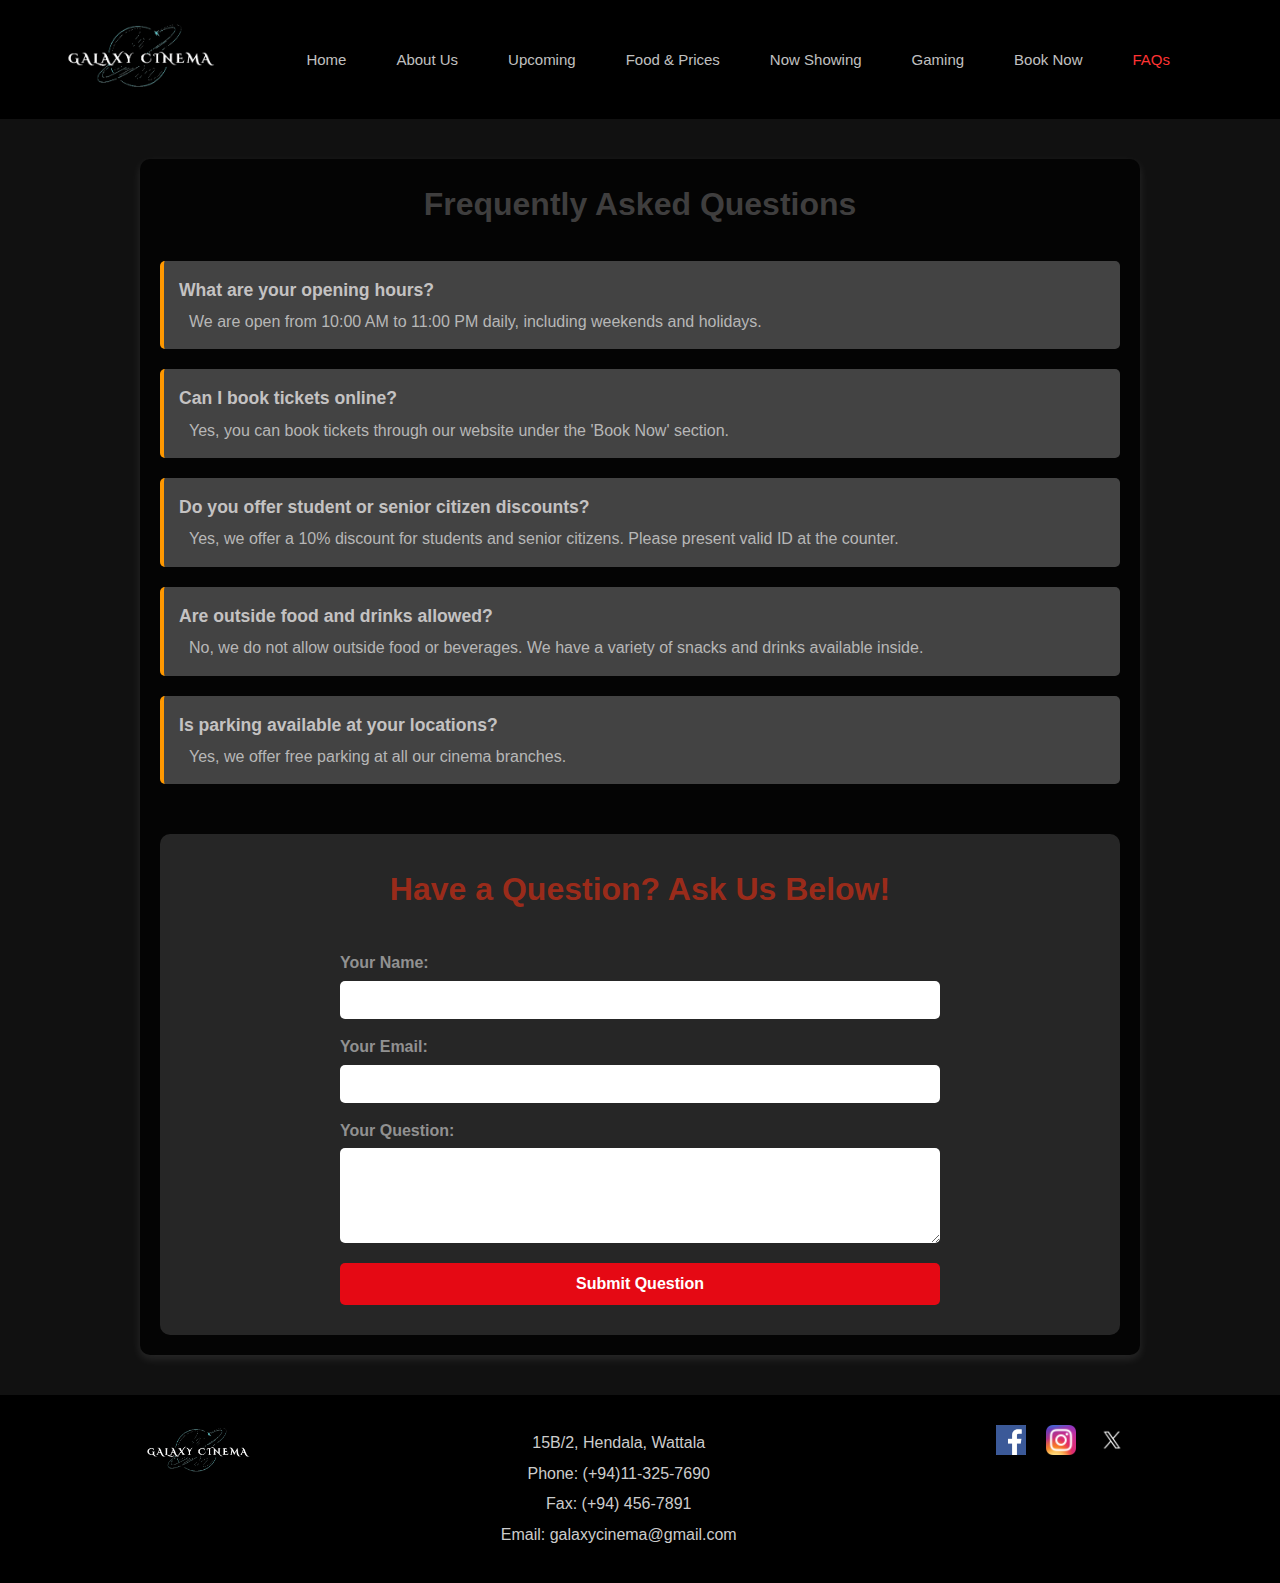
<file: faq.html>
<!DOCTYPE html>
<html lang="en">
<head>
    <meta charset="UTF-8" />
    <meta name="viewport" content="width=device-width, initial-scale=1.0" />
    <title>FAQs - Galaxy Cinema</title>
    <link rel="icon" type="image/png" href="./Pictures/favicon/favicon-96x96.png" sizes="96x96" />
    <link rel="icon" type="image/svg+xml" href="./Pictures/favicon/favicon.svg" />
    <link rel="shortcut icon" href="./Pictures/favicon/favicon.ico" />
    <link rel="apple-touch-icon" sizes="180x180" href="./Pictures/favicon/apple-touch-icon.png" />
    <meta name="apple-mobile-web-app-title" content="MyWebSite" />
    <link rel="manifest" href="./Pictures/favicon/site.webmanifest" />
    <link rel="stylesheet" href="style.css" />
</head>
<body class="faq-page">

    <!-- Header -->
    <header>
        <div class="logo">
            <img src="./Pictures/logo/galaxycinema.png" alt="Galaxy Cinema Logo" />
        </div>
        <nav>
            <ul>
                <li><a href="./index.html">Home</a></li>
                <li><a href="./aboutus.html">About Us</a></li>
                <li><a href="./upcoming.html">Upcoming</a></li>
                <li><a href="./food.html">Food & Prices</a></li>
                <li><a href="./nowshow.html">Now Showing</a></li>
                <li><a href="./games.html">Gaming</a></li>
                <li><a href="./book.html">Book Now</a></li>
                <li><a href="./faq.html" class="active">FAQs</a></li>
            </ul>
        </nav>
    </header>

    <!-- MAIN CONTENT -->
    <main class="faq-container">
        <h1>Frequently Asked Questions</h1>

        <div class="faq">
            <div class="question">What are your opening hours?</div>
            <div class="answer">We are open from 10:00 AM to 11:00 PM daily, including weekends and holidays.</div>
        </div>

        <div class="faq">
            <div class="question">Can I book tickets online?</div>
            <div class="answer">Yes, you can book tickets through our website under the 'Book Now' section.</div>
        </div>

        <div class="faq">
            <div class="question">Do you offer student or senior citizen discounts?</div>
            <div class="answer">Yes, we offer a 10% discount for students and senior citizens. Please present valid ID at the counter.</div>
        </div>

        <div class="faq">
            <div class="question">Are outside food and drinks allowed?</div>
            <div class="answer">No, we do not allow outside food or beverages. We have a variety of snacks and drinks available inside.</div>
        </div>

        <div class="faq">
            <div class="question">Is parking available at your locations?</div>
            <div class="answer">Yes, we offer free parking at all our cinema branches.</div>
        </div>

        <!-- Query Form Section -->
        <section class="query-form-section">
            <h2>Have a Question? Ask Us Below!</h2>
            <form action="https://formsubmit.co/dulainhansana48@gmail.com" method="post" class="query-form">
                <label for="name">Your Name:</label>
                <input type="text" id="name" name="name" required />

                <label for="email">Your Email:</label>
                <input type="email" id="email" name="email" required />

                <label for="question">Your Question:</label>
                <textarea id="question" name="question" rows="5" required></textarea>

                <button type="submit">Submit Question</button>
            </form>
        </section>
    </main>

    <!-- Footer -->
    <footer>
        <div class="footer-logo">
          <img src="/Pictures/logo/galaxycinema.png" alt="Theatre Logo">
        </div>
        <div class="footer-contact">
          <p>15B/2, Hendala, Wattala</p>
          <p>Phone: (+94)11-325-7690</p>
          <p>Fax: (+94) 456-7891</p>
          <p>Email: galaxycinema@gmail.com</p>
        </div>
        <div class="footer-social">
          <a href="https://web.facebook.com/login.php/?_rdc=1&_rdr#"><img src="/Pictures/social/facebook.png" alt="Facebook"></a>
          <a href="https://www.instagram.com/accounts/login/?hl=en"><img src="/Pictures/social/instagram.png" alt="Instagram"></a>
          <a href="https://x.com/i/flow/login"><img src="/Pictures/social/x.jpg" alt="X"></a>
        </div>
    </footer>

</body>
</html>
</file>
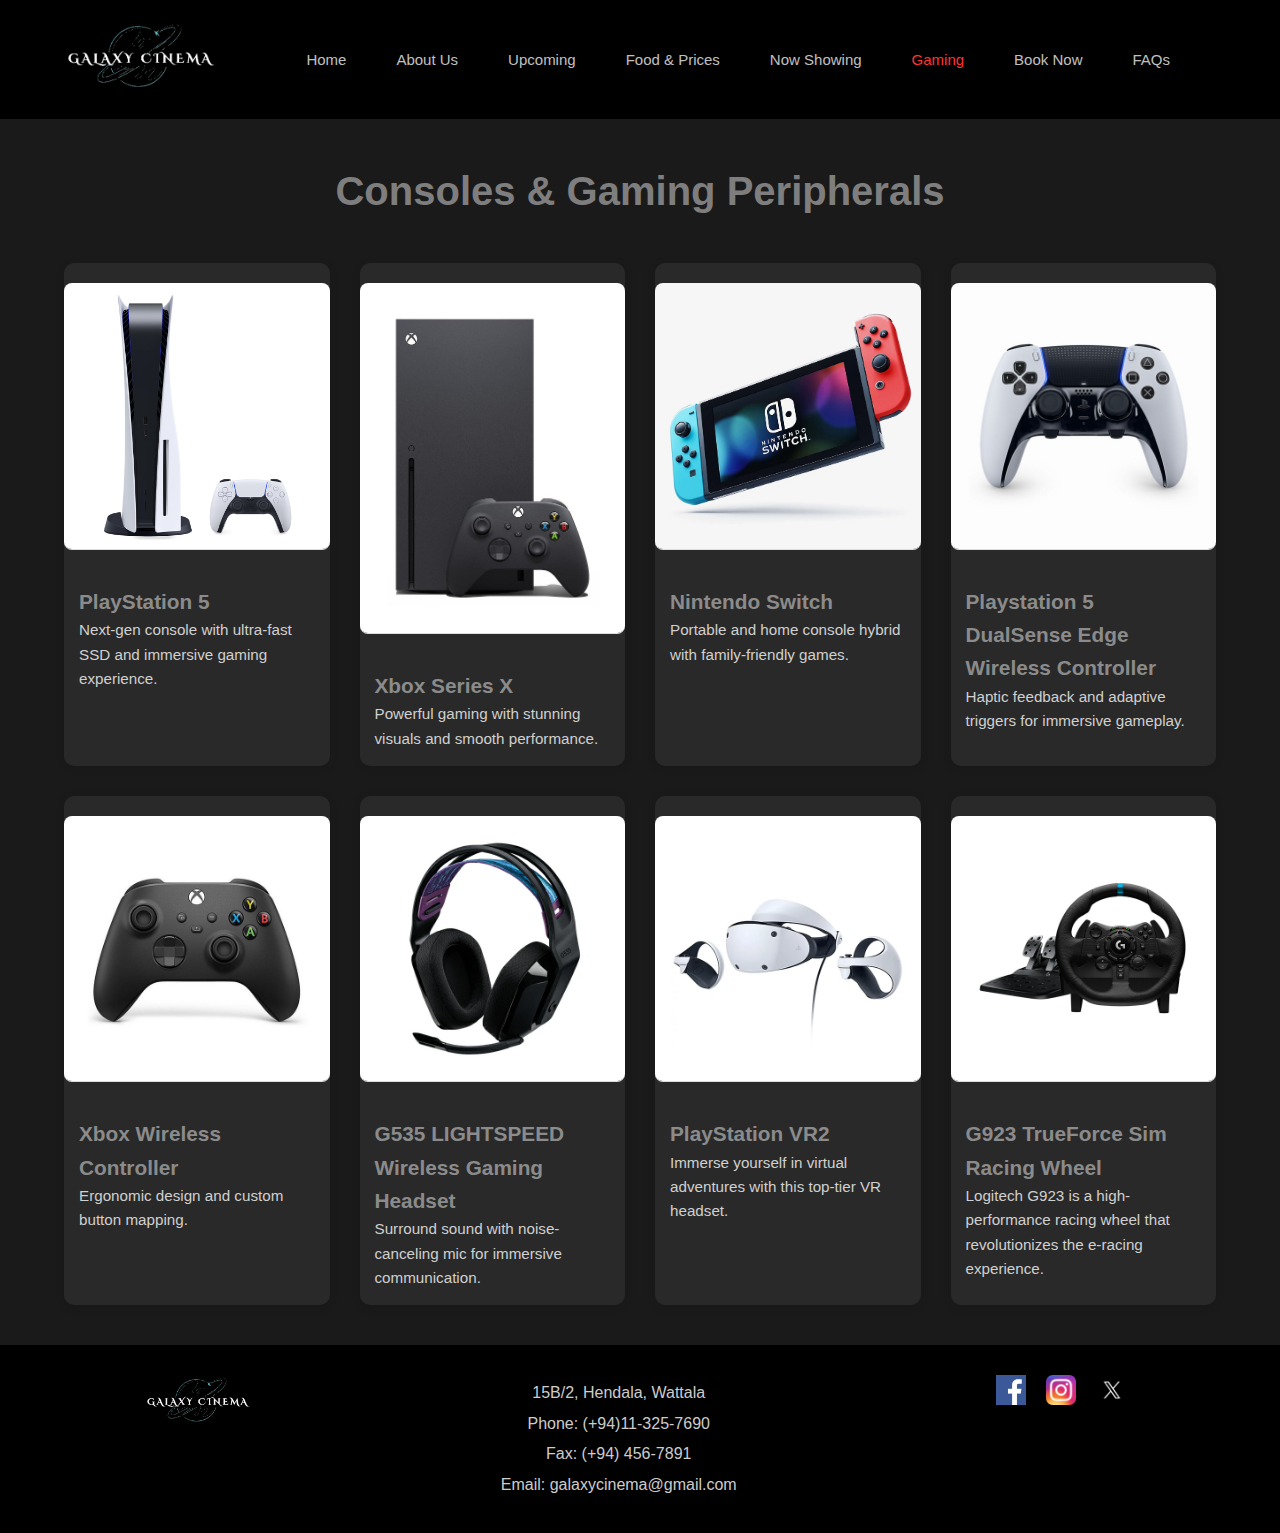
<file: games.html>
<!DOCTYPE html>
<html lang="en">
<head>
  <meta charset="UTF-8" />
  <meta name="viewport" content="width=device-width, initial-scale=1.0"/>
  <title>Gaming Zone - Galaxy Cinema</title>
  <link rel="icon" type="image/png" href="./Pictures/favicon/favicon-96x96.png" sizes="96x96" />
  <link rel="icon" type="image/svg+xml" href="./Pictures/favicon/favicon.svg" />
  <link rel="shortcut icon" href="./Pictures/favicon/favicon.ico" />
  <link rel="apple-touch-icon" sizes="180x180" href="./Pictures/favicon/apple-touch-icon.png" />
  <meta name="apple-mobile-web-app-title" content="Galaxy Cinema" />
  <link rel="manifest" href="./Pictures/favicon/site.webmanifest" />
  <link rel="stylesheet" href="style.css" />
</head>
<body class="gaming-page">

  <!-- Header -->
  <header>
    <div class="logo">
      <img src="./Pictures/logo/galaxycinema.png" alt="Theatre Logo">
    </div>
    <nav>
      <ul>
        <li><a href="./index.html">Home</a></li>
        <li><a href="./aboutus.html">About Us</a></li>
        <li><a href="./upcoming.html">Upcoming</a></li>
        <li><a href="./food.html">Food & Prices</a></li>
        <li><a href="./nowshow.html">Now Showing</a></li>
        <li><a href="./games.html" class="active">Gaming</a></li>
        <li><a href="./book.html">Book Now</a></li>
        <li><a href="./faq.html">FAQs</a></li>
    </ul>
    </nav>
  </header>

  <!-- Main Content -->
  <main>
    <section class="gaming-zone">
      <h2>Consoles & Gaming Peripherals</h2>
      <div class="gaming-grid">

        <!-- Console/Peripheral 1 -->
        <div class="gaming-card">
          <img src="./Pictures/games/ps5.jpg" alt="PlayStation 5">
          <div class="gaming-info">
            <h3>PlayStation 5</h3>
            <p>Next-gen console with ultra-fast SSD and immersive gaming experience.</p>
          </div>
          <div class="price-overlay">Rs.125,000</div>
        </div>

        <!-- Console/Peripheral 2 -->
        <div class="gaming-card">
          <img src="./Pictures/games/xbox.jpg" alt="Xbox Series X">
          <div class="gaming-info">
            <h3>Xbox Series X</h3>
            <p>Powerful gaming with stunning visuals and smooth performance.</p>
          </div>
          <div class="price-overlay">Rs.115,000</div>
        </div>

        <!-- Console/Peripheral 3 -->
        <div class="gaming-card">
          <img src="./Pictures/games/nintendo.jpg" alt="Nintendo Switch">
          <div class="gaming-info">
            <h3>Nintendo Switch</h3>
            <p>Portable and home console hybrid with family-friendly games.</p>
          </div>
          <div class="price-overlay">Rs.85,000</div>
        </div>

        <!-- Console/Peripheral 4 -->
        <div class="gaming-card">
          <img src="./Pictures/games/dualsensecontroller.jpg" alt="DualSense Controller">
          <div class="gaming-info">
            <h3>Playstation 5 DualSense Edge Wireless Controller</h3>
            <p>Haptic feedback and adaptive triggers for immersive gameplay.</p>
          </div>
          <div class="price-overlay">Rs.30,000</div>
        </div>

        <!-- Console/Peripheral 5 -->
        <div class="gaming-card">
          <img src="./Pictures/games/xboxcontroller.jpg" alt="Xbox Wireless Controller">
          <div class="gaming-info">
            <h3>Xbox Wireless Controller</h3>
            <p>Ergonomic design and custom button mapping.</p>
          </div>
          <div class="price-overlay">Rs.28,000</div>
        </div>

        <!-- Console/Peripheral 6 -->
        <div class="gaming-card">
          <img src="./Pictures/games/g535.jpg" alt="Gaming Headset">
          <div class="gaming-info">
            <h3>G535 LIGHTSPEED Wireless Gaming Headset</h3>
            <p>Surround sound with noise-canceling mic for immersive communication.</p>
          </div>
          <div class="price-overlay">Rs.25,000</div>
        </div>

        <!-- Console/Peripheral 7 -->
        <div class="gaming-card">
            <img src="./Pictures/games/playstationvr2.jpg" alt="VR Gaming" />
            <div class="gaming-info">
              <h3>PlayStation VR2</h3>
              <p>Immerse yourself in virtual adventures with this top-tier VR headset.</p>
            </div>
            <div class="price-overlay">Rs.155,000</div>
        </div>

        <!-- Console/Peripheral 8 -->
        <div class="gaming-card">
            <img src="./Pictures/games/g923.jpg" alt="Gaming Wheel" />
            <div class="gaming-info">
              <h3>G923 TrueForce Sim Racing Wheel</h3>
              <p>Logitech G923 is a high-performance racing wheel that revolutionizes the e-racing experience.</p>
            </div>
            <div class="price-overlay">Rs.195,000</div>
        </div>

      </div>
    </section>
  </main>

  <!-- Footer -->
  <footer>
    <div class="footer-logo">
      <img src="/Pictures/logo/galaxycinema.png" alt="Theatre Logo">
    </div>
    <div class="footer-contact">
      <p>15B/2, Hendala, Wattala</p>
      <p>Phone: (+94)11-325-7690</p>
      <p>Fax: (+94) 456-7891</p>
      <p>Email: galaxycinema@gmail.com</p>
    </div>
    <div class="footer-social">
      <a href="https://web.facebook.com/login.php/?_rdc=1&_rdr#"><img src="/Pictures/social/facebook.png" alt="Facebook"></a>
      <a href="https://www.instagram.com/accounts/login/?hl=en"><img src="/Pictures/social/instagram.png" alt="Instagram"></a>
      <a href="https://x.com/i/flow/login"><img src="/Pictures/social/x.jpg" alt="X"></a>
    </div>
  </footer>

</body>
</html>
</file>
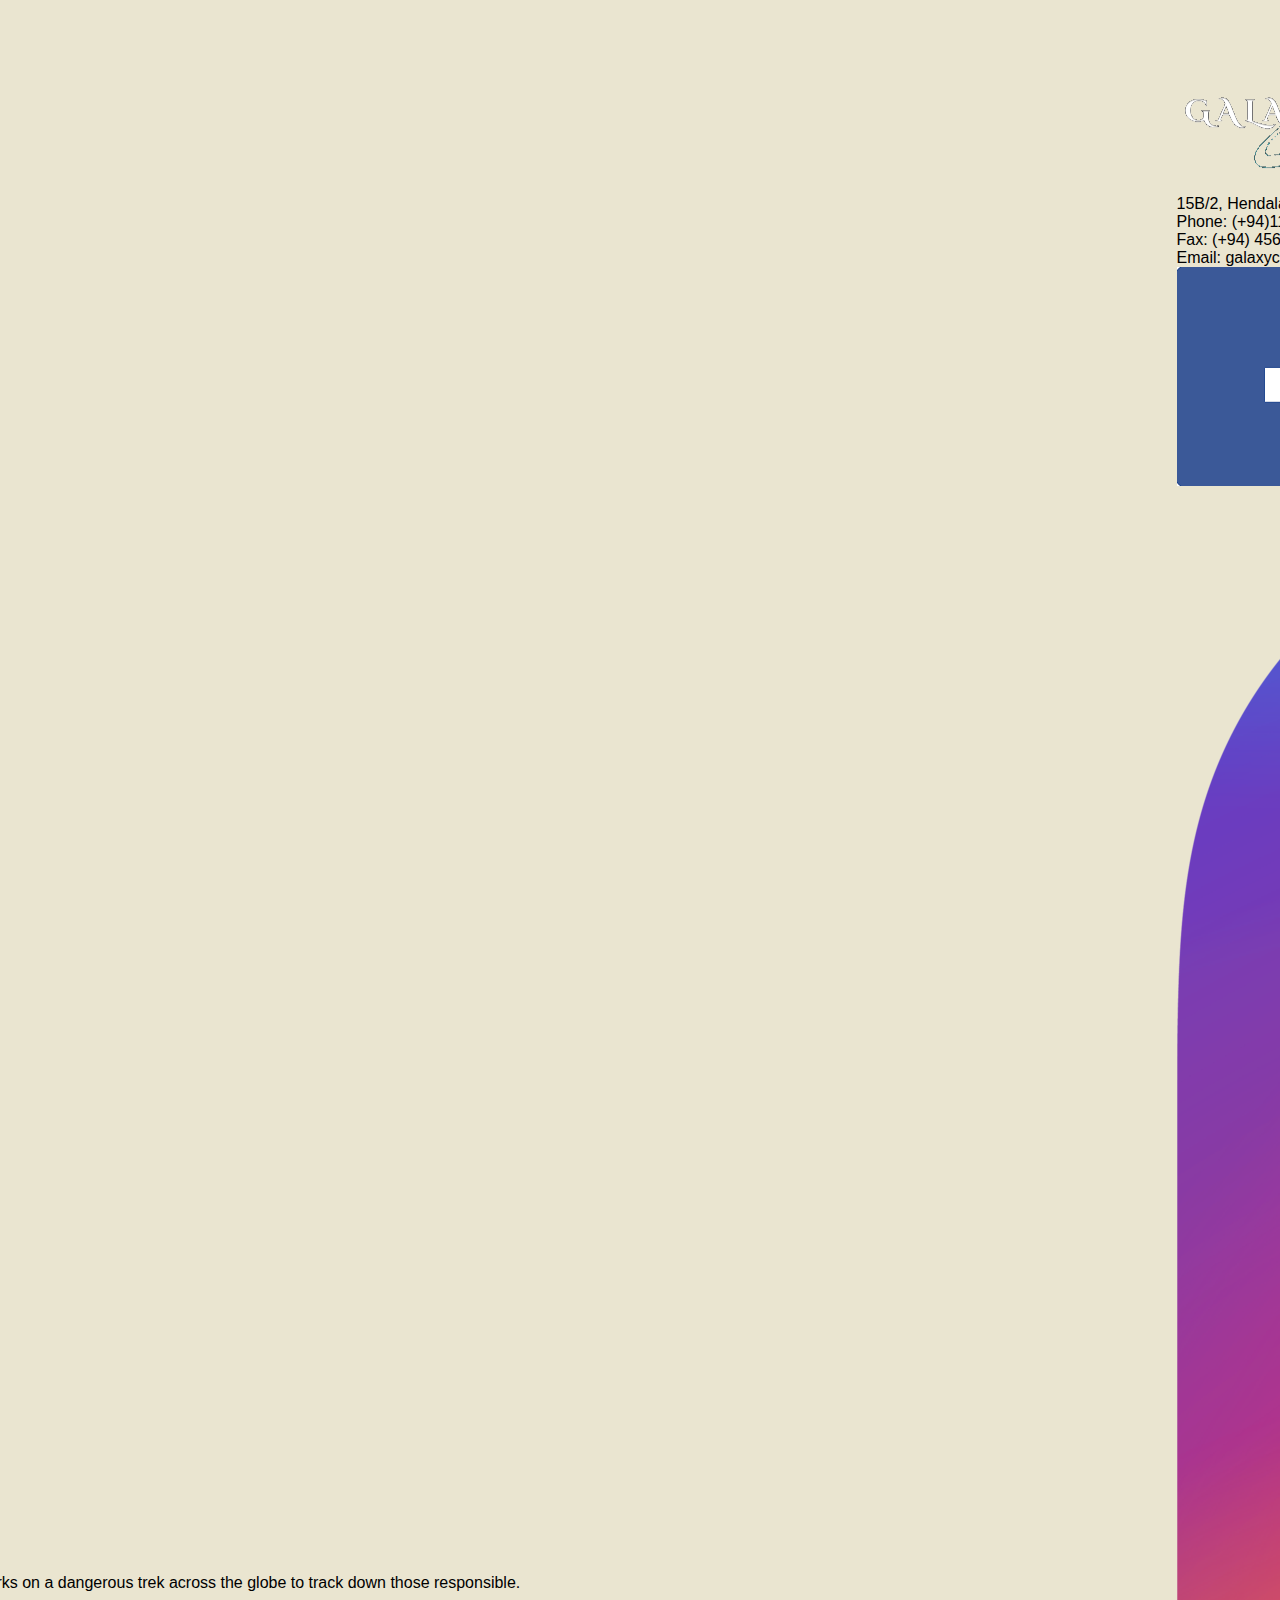
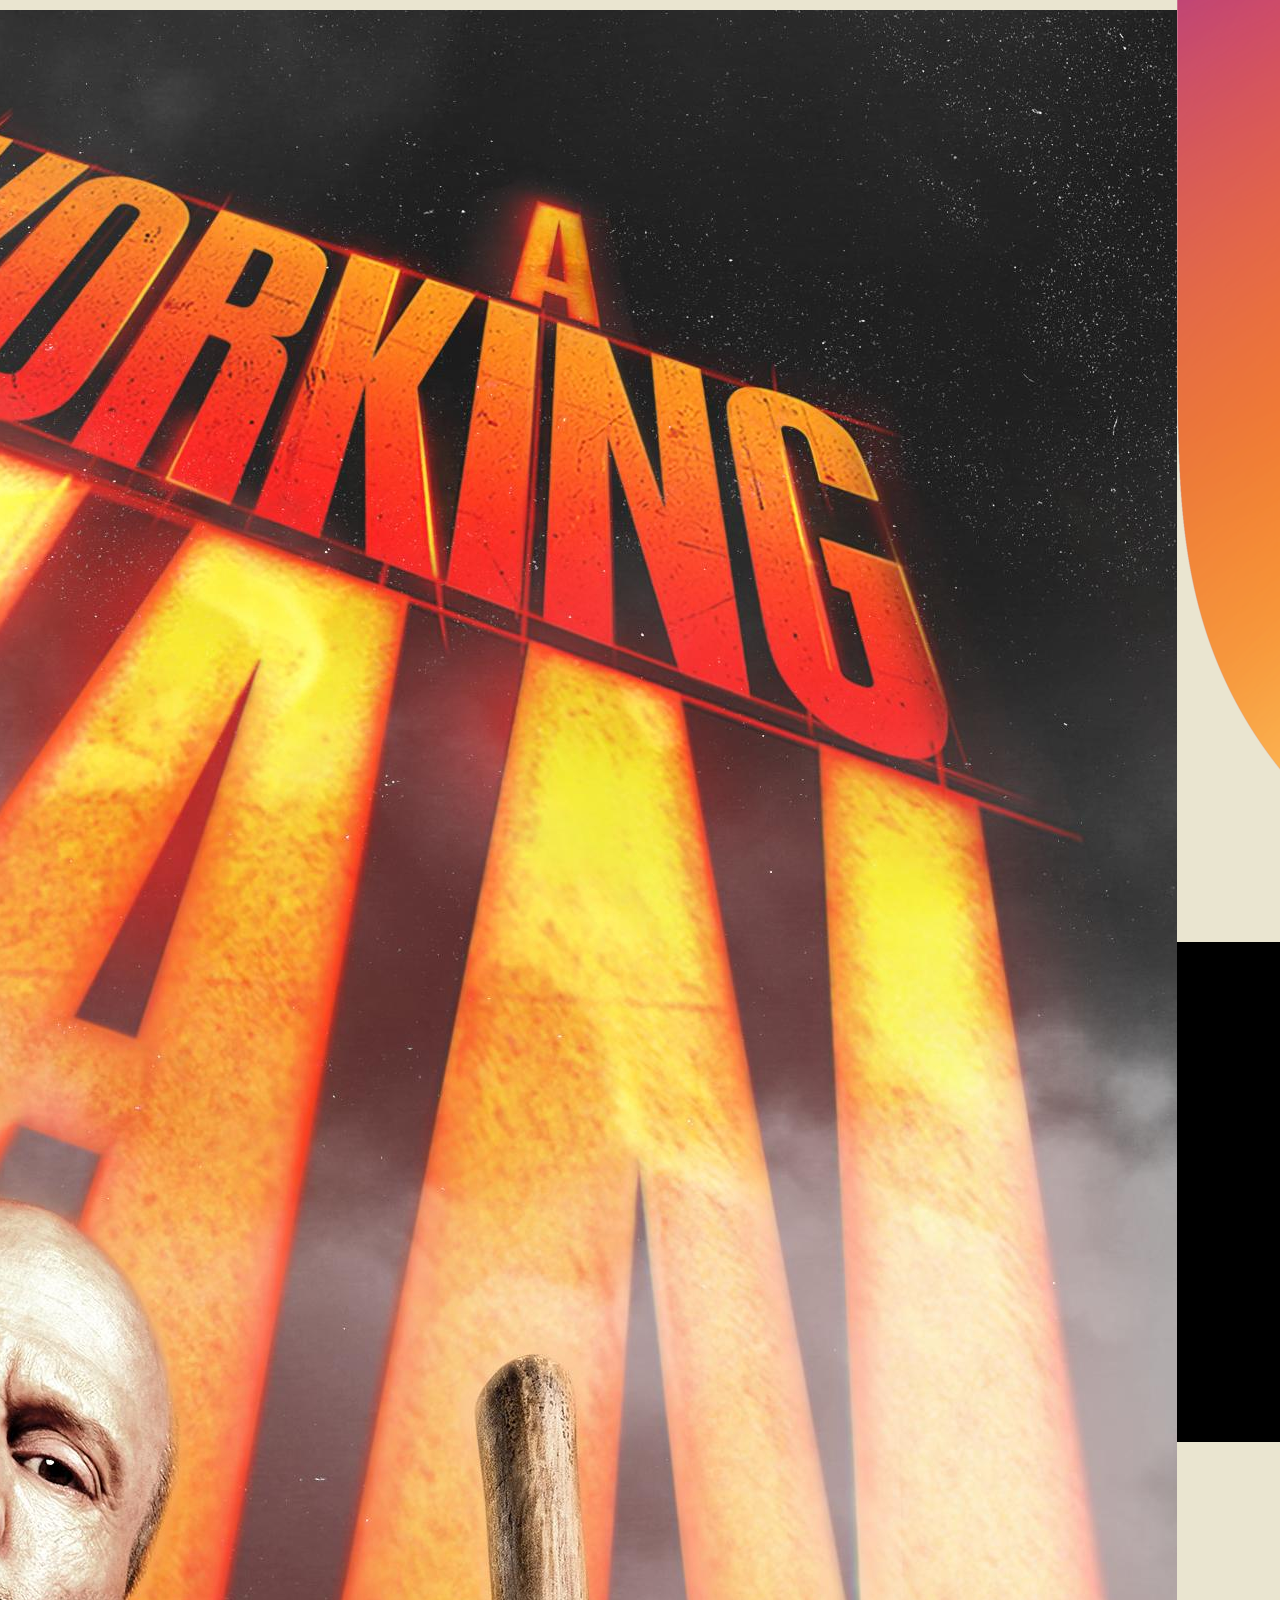
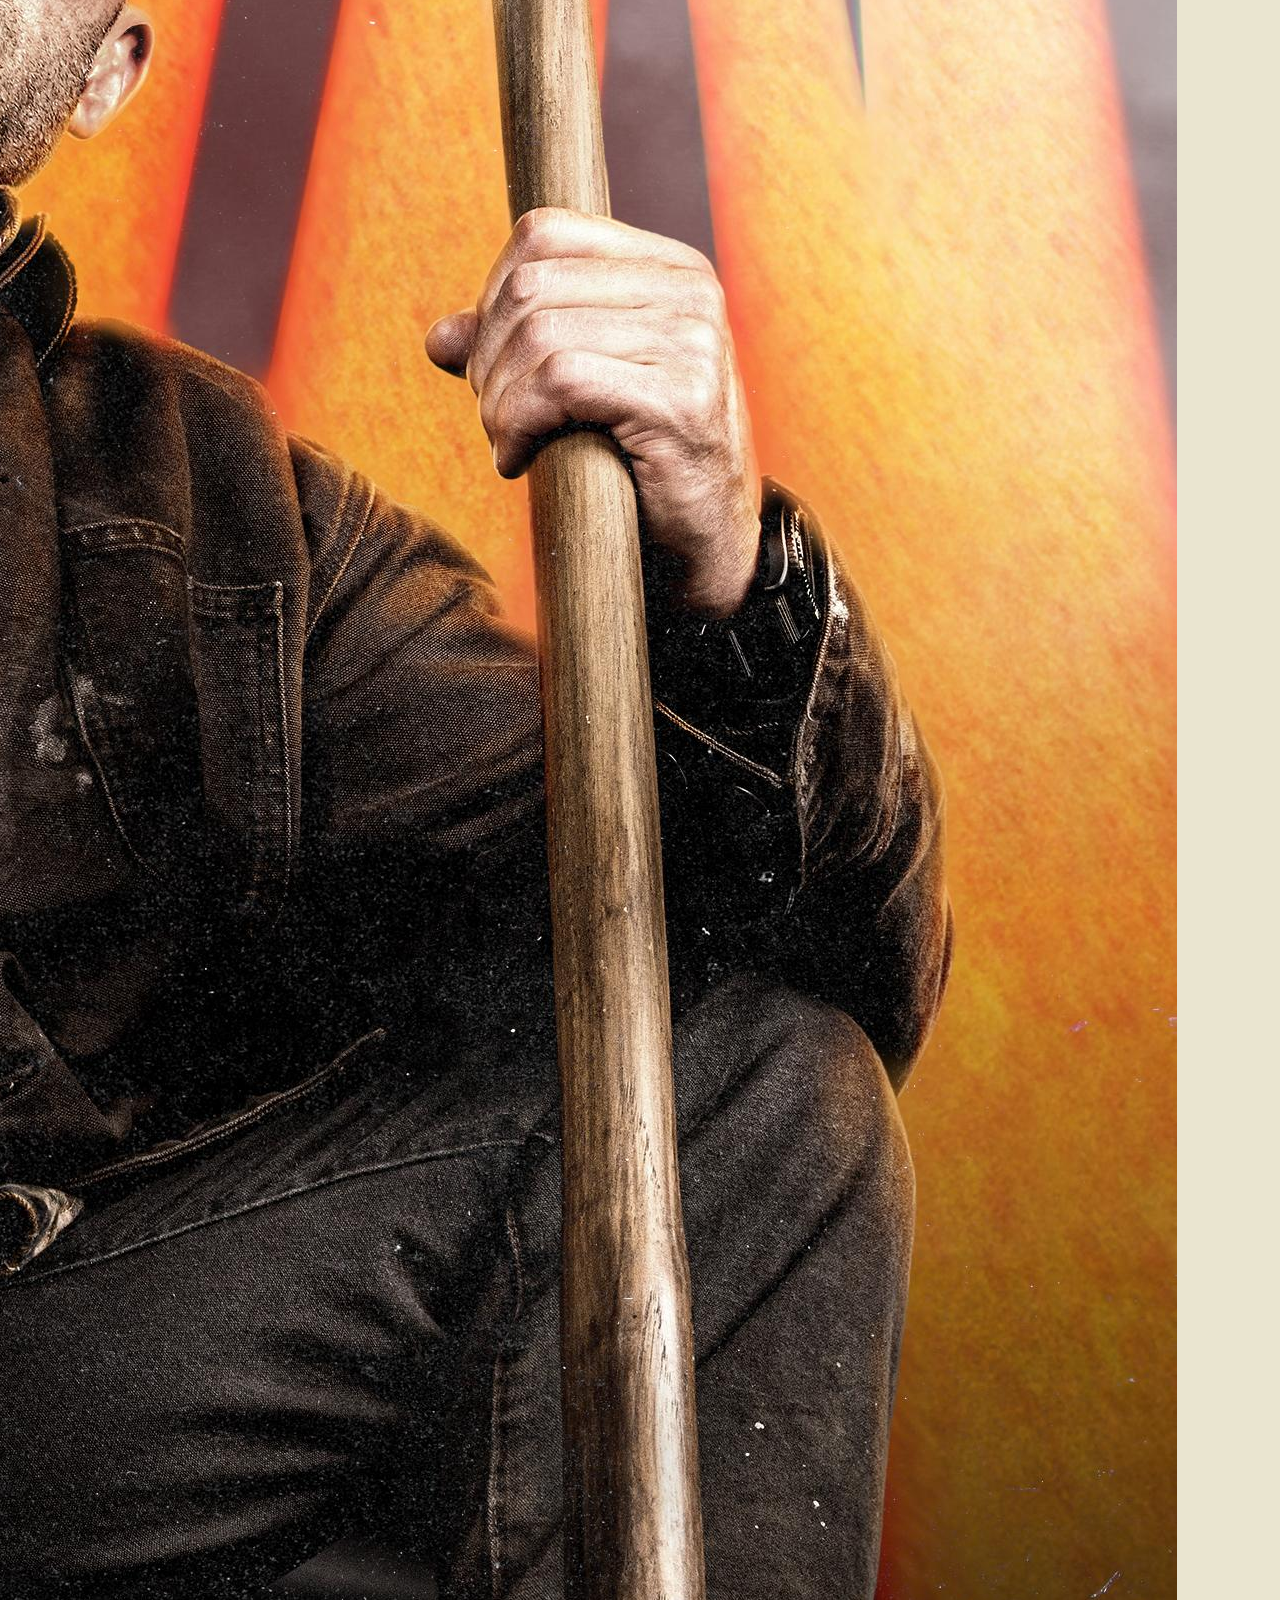
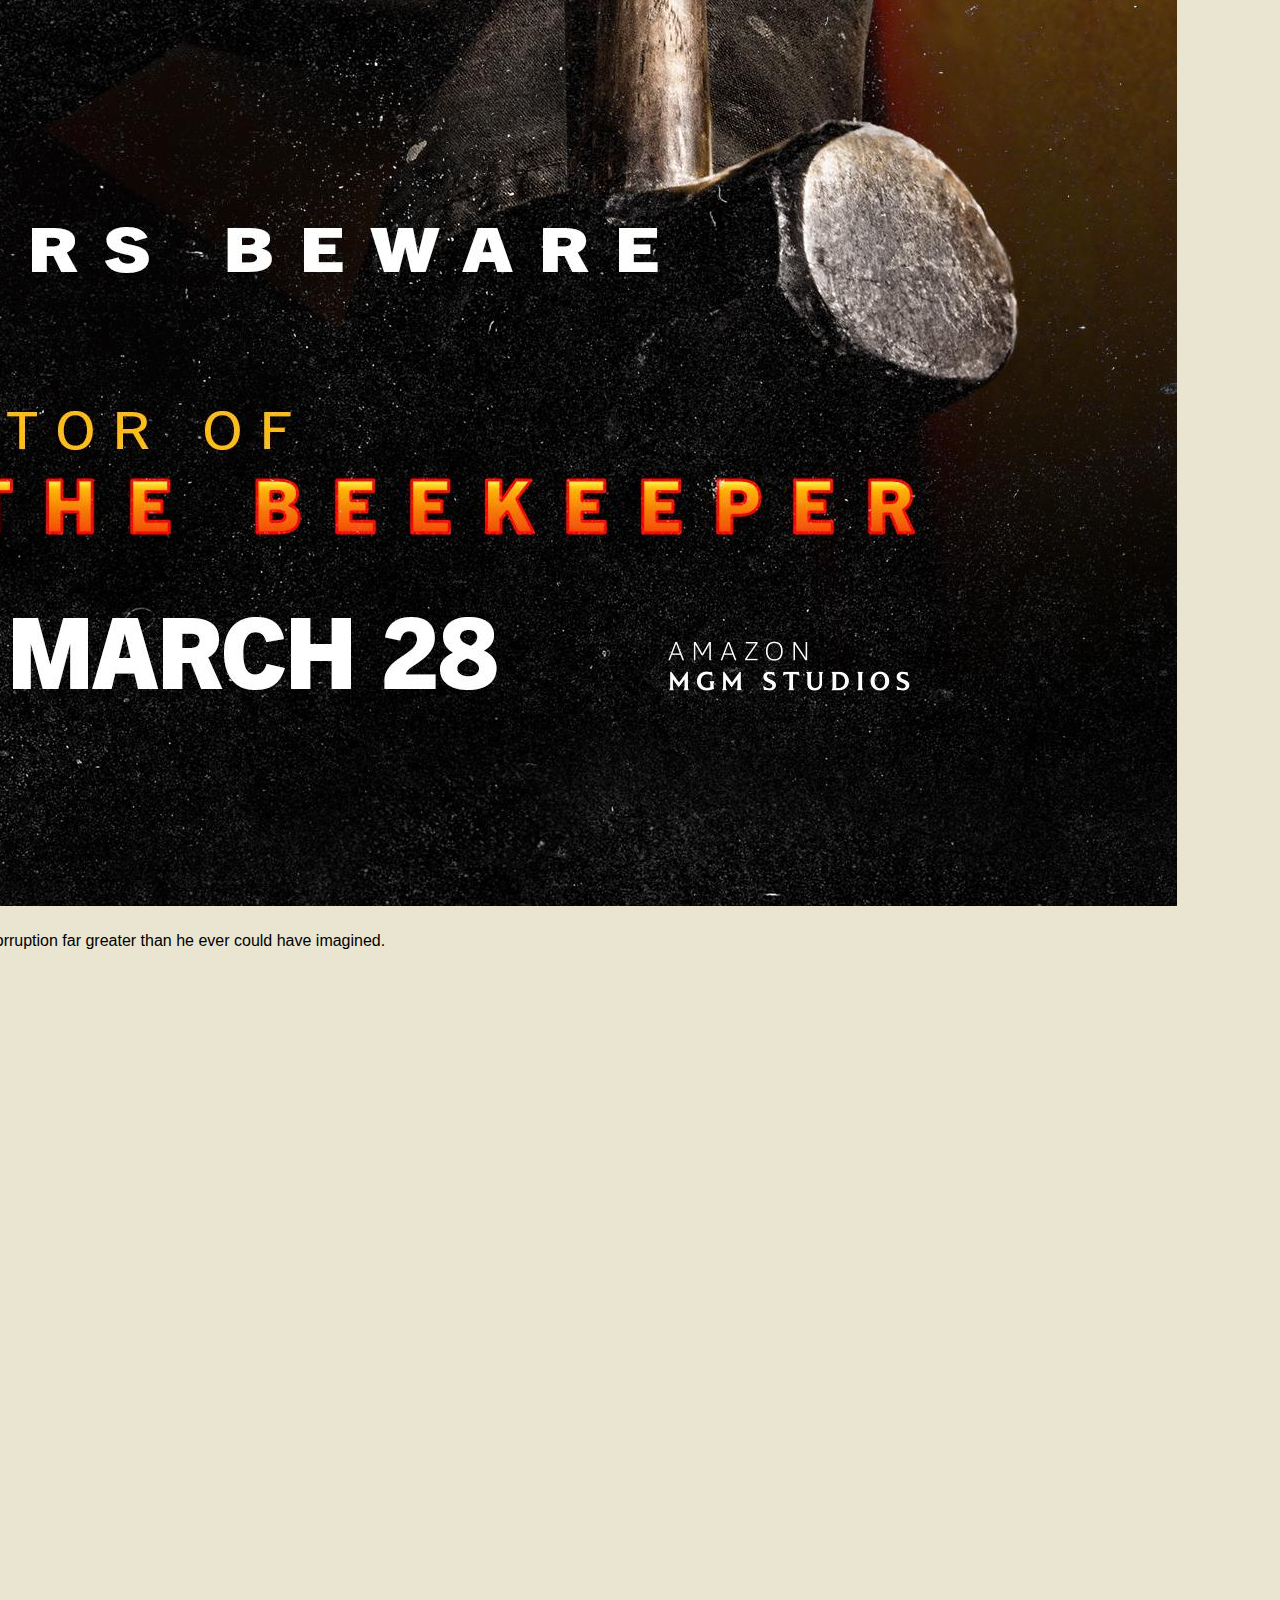
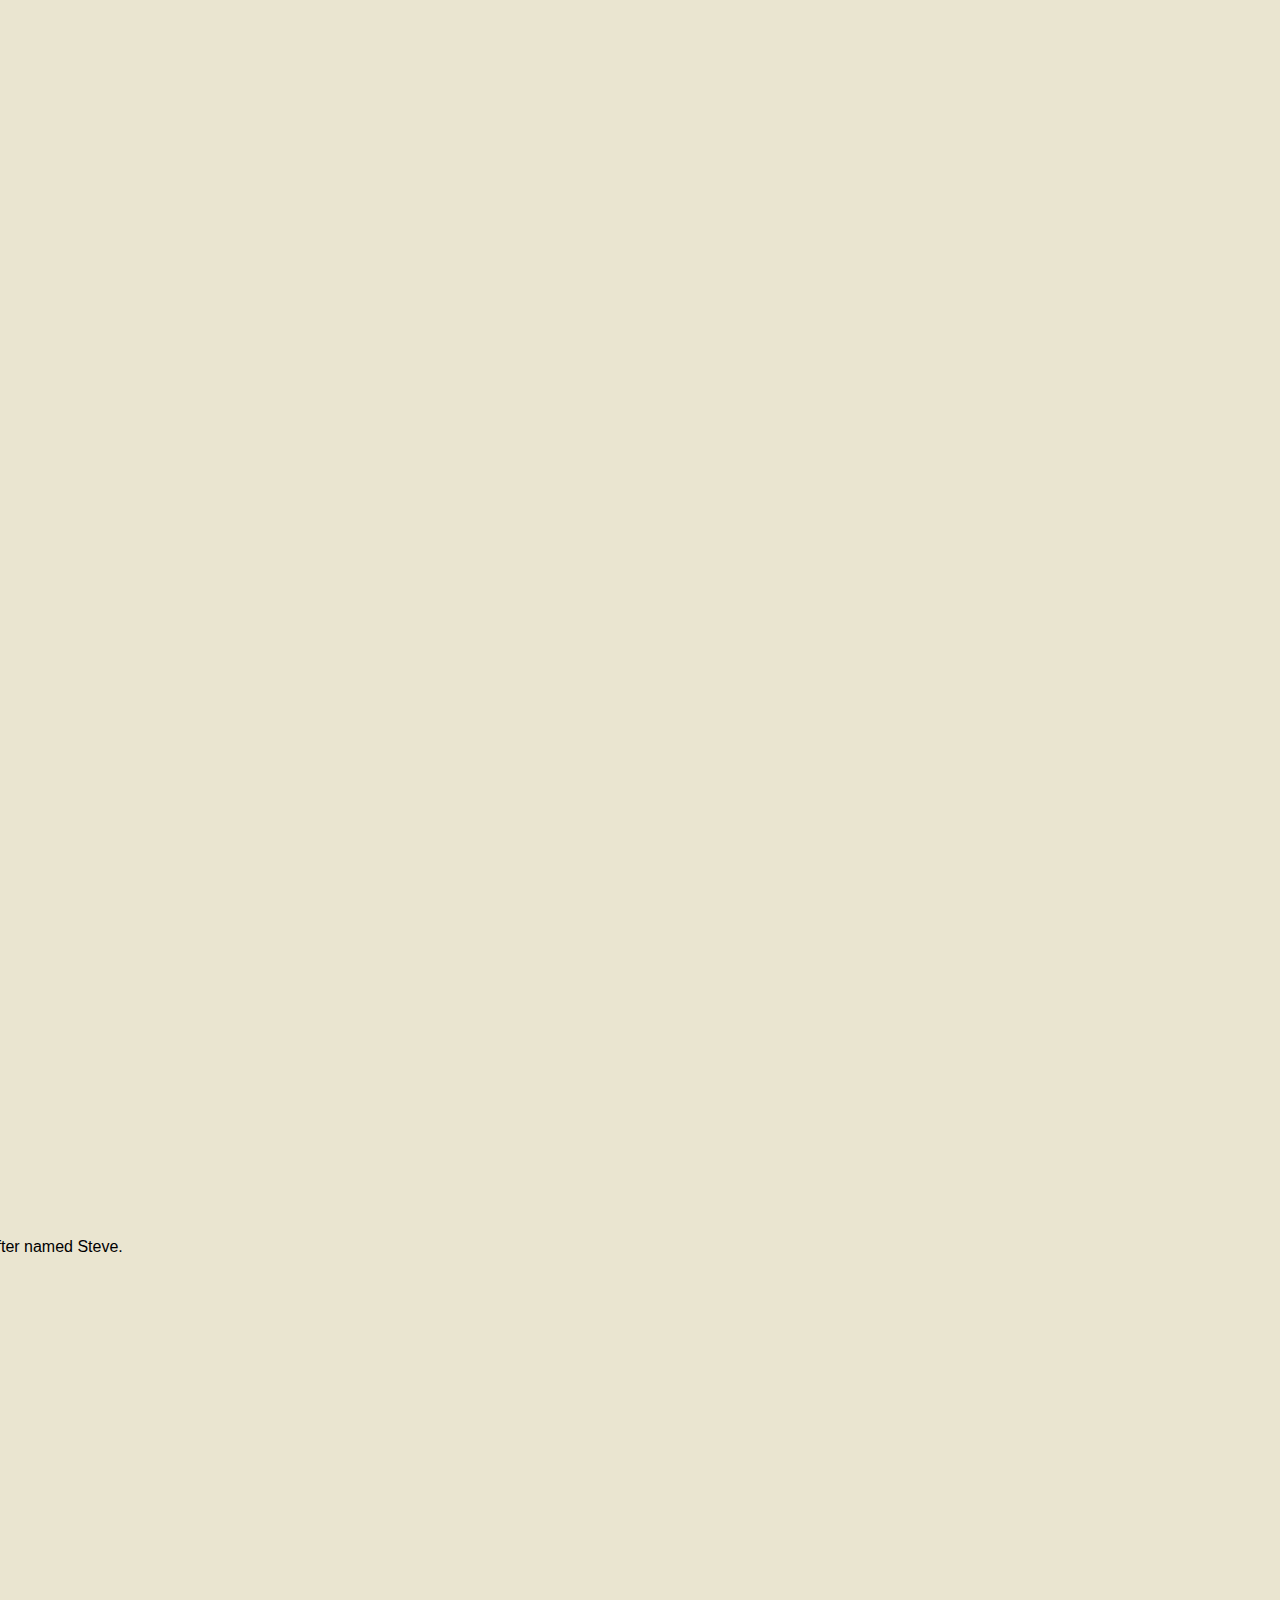
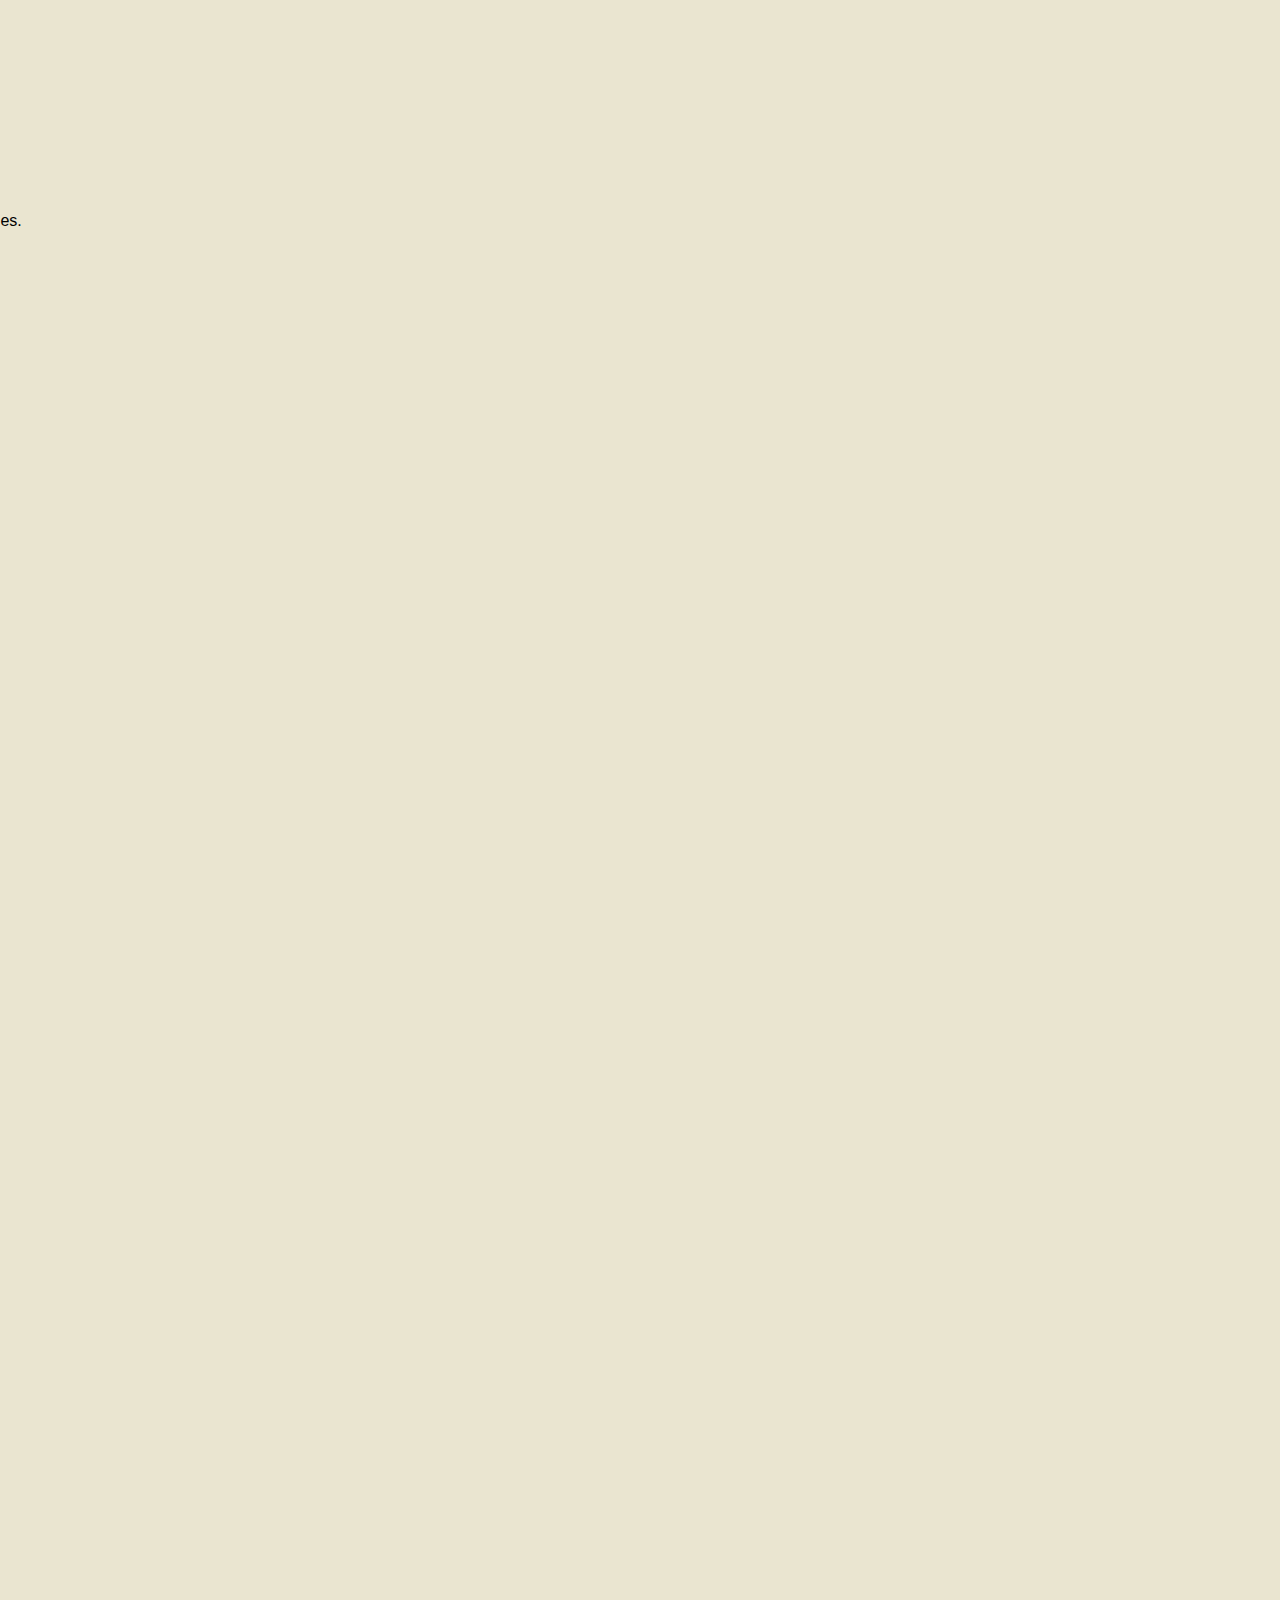
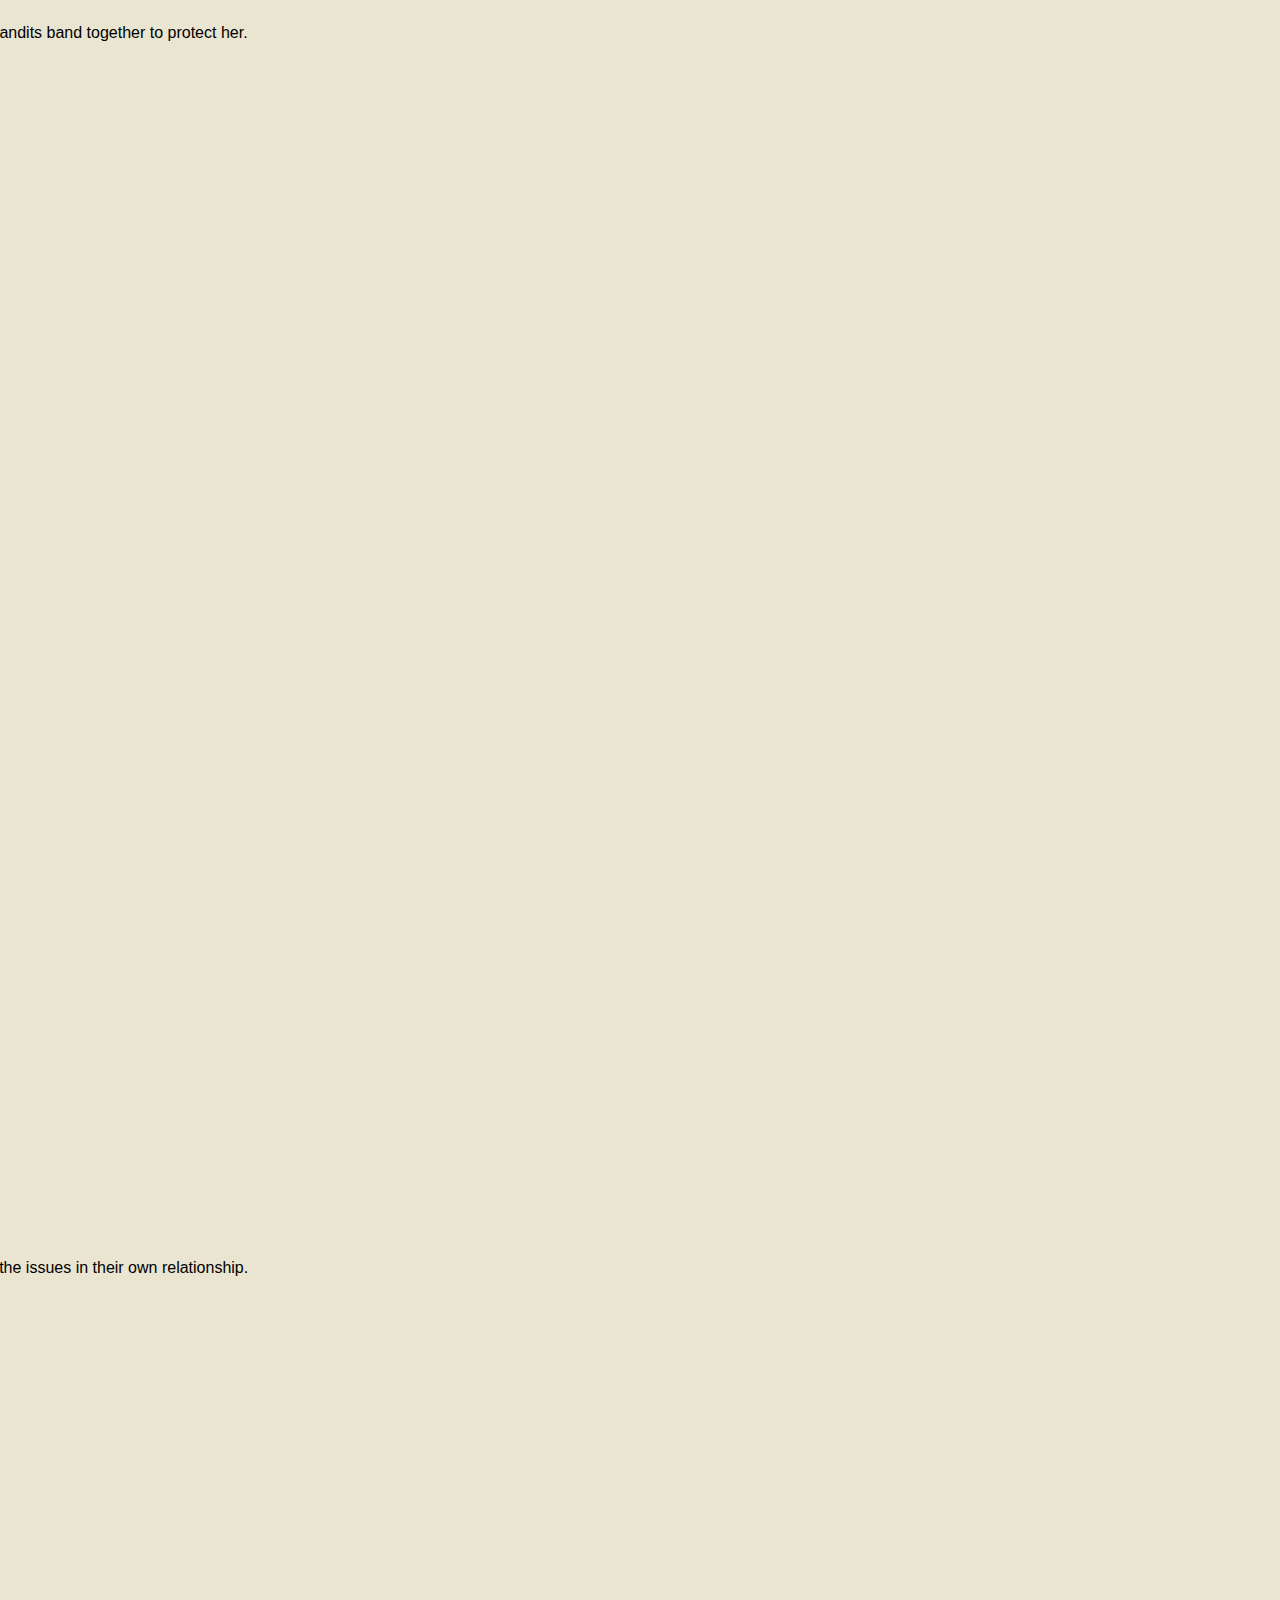
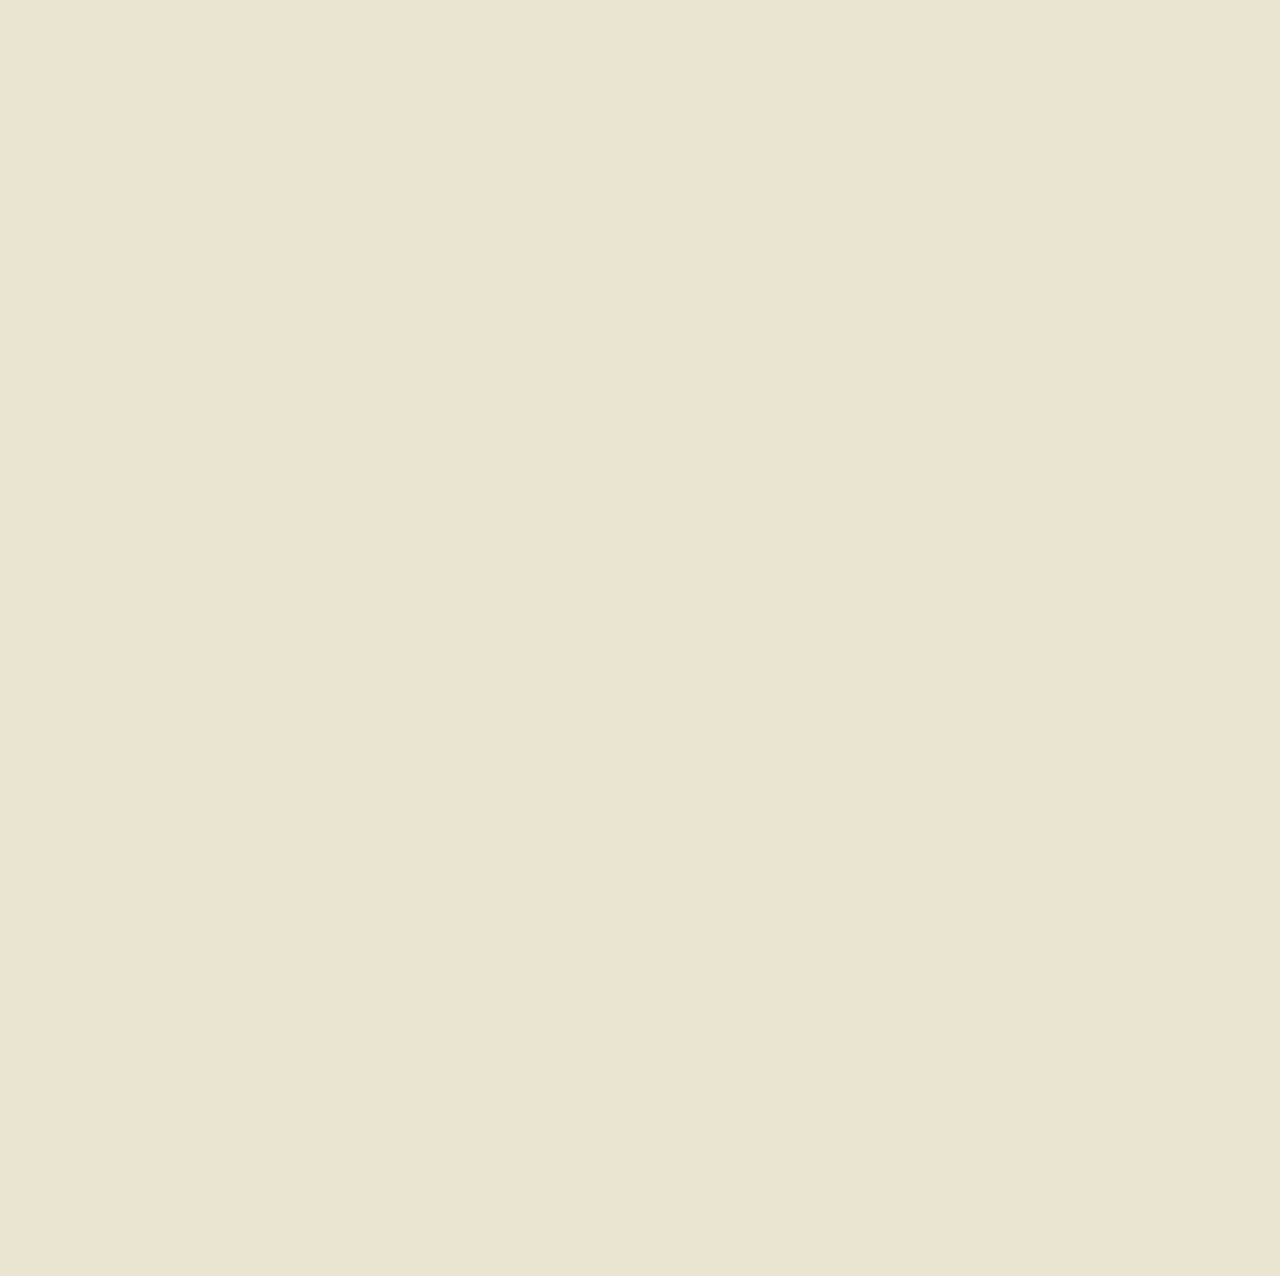
<file: nowshow.html>
<!DOCTYPE html>
<html lang="en">
<head>
  <meta charset="UTF-8" />
  <meta name="viewport" content="width=device-width, initial-scale=1.0"/>
  <title>Now Showing - Galaxy Cinema</title>
  <link rel="icon" type="image/png" href="./Pictures/favicon/favicon-96x96.png" sizes="96x96" />
  <link rel="icon" type="image/svg+xml" href="./Pictures/favicon/favicon.svg" />
  <link rel="shortcut icon" href="./Pictures/favicon/favicon.ico" />
  <link rel="apple-touch-icon" sizes="180x180" href="./Pictures/favicon/apple-touch-icon.png" />
  <meta name="apple-mobile-web-app-title" content="MyWebSite" />
  <link rel="manifest" href="./Pictures/favicon/site.webmanifest" />
  <link rel="stylesheet" href="style1.css" />
</head>
<body class="now-showing-page">

  <!-- Header -->
  <header>
    <div class="logo">
      <img src="./Pictures/logo/galaxycinema.png" alt="Theatre Logo">
    </div>
    <nav>
      <ul>
        <li><a href="./index.html">Home</a></li>
        <li><a href="./aboutus.html">About Us</a></li>
        <li><a href="./upcoming.html">Upcoming</a></li>
        <li><a href="./food.html">Food & Prices</a></li>
        <li><a href="./nowshow.html" class="active">Now Showing</a></li>
        <li><a href="./games.html">Gaming</a></li>
        <li><a href="./book.html">Book Now</a></li>
        <li><a href="./faq.html">FAQs</a></li>
      </ul>
    </nav>
  </header>

  <main>
    <section class="now-showing">
      <h2>Now Showing</h2>
      <div class="movie-flex-container">

        <!-- Movie 1 -->
        <div class="movie-flex-card">
          <img src="./Pictures/nowshowing/amateur.jpg" alt="Amateur"/>
          <div class="movie-info">
            <h3>The Amateur</h3>
            <p class="movie-description">Charlie Heller is a brilliant CIA decoder whose world comes crashing down when his wife dies in a London terrorist attack. When his supervisors refuse to take action, his intelligence becomes the ultimate weapon as he embarks on a dangerous trek across the globe to track down those responsible.</p>
            <a href="./book.html" class="book-btn">Book Now</a>
          </div>
        </div>

        <!-- Movie 2 -->
        <div class="movie-flex-card">
          <img src="./Pictures/nowshowing/workingman.jpg" alt="Workingman"/>
          <div class="movie-info">
            <h3>A Working Man</h3>
            <p class="movie-description">Levon Cade left behind a decorated military career in the black ops to live a simple life of working construction. However, when human traffickers kidnap his boss's daughter, his search to bring her home uncovers a world of corruption far greater than he ever could have imagined.</p>
            <a href="./book.html" class="book-btn">Book Now</a>
          </div>
        </div>

        <!-- Movie 3 -->
        <div class="movie-flex-card">
          <img src="./Pictures/nowshowing/minecraft.jpg" alt="MinecraftMovie"/>
          <div class="movie-info">
            <h3>A Minecraft Movie</h3>
            <p class="movie-description">A mysterious portal pulls four misfits into the Overworld, a bizarre, cubic wonderland that thrives on imagination. To get back home, they'll have to master the terrain while embarking on a magical quest with an unexpected crafter named Steve.</p>
            <a href="./book.html" class="book-btn">Book Now</a>
          </div>
        </div>

        <!-- Movie 4 -->
        <div class="movie-flex-card">
          <img src="./Pictures/nowshowing/mufasa.jpg" alt="Mufasa"/>
          <div class="movie-info">
            <h3>Mufasa: The Lion King</h3>
            <p class="movie-description">Lost and alone, orphaned cub Mufasa meets a sympathetic lion named Taka, the heir to a royal bloodline. The chance meeting sets in motion an expansive journey of an extraordinary group of misfits searching for their destinies. </p>
            <a href="./book.html" class="book-btn">Book Now</a>
          </div>
        </div>

        <!-- Movie 5 -->
        <div class="movie-flex-card">
          <img src="./Pictures/nowshowing/snowwhite.jpg" alt="SnowWhite"/>
          <div class="movie-info">
            <h3>Snow White</h3>
            <p class="movie-description">Fleeing from the Evil Queen, Snow White finds refuge with Dopey, Bashful, Grumpy, Sneezy, Happy, Doc and Sleepy. When the palace guards embark on a mission to bring her back, a commoner and his group of woodland bandits band together to protect her.</p>
            <a href="./book.html" class="book-btn">Book Now</a>
          </div>
        </div>

        <!-- Movie 6 -->
        <div class="movie-flex-card">
          <img src="./Pictures/nowshowing/nelumkuluna.jpg" alt="NelumKuluna" />
          <div class="movie-info">
            <h3>Nelum Kuluna</h3>
            <p class="movie-description">Two brothers face an awkward situation when they discover something unusual about their late father’s body before the funeral. While trying to deal with it quietly, they uncover secrets about his love life and are forced to face the issues in their own relationship.</p>
            <a href="./book.html" class="book-btn">Book Now</a>
          </div>
        </div>

        <!-- Movie 7 -->
        <div class="movie-flex-card">
          <img src="./Pictures/nowshowing/goodbadugly.jpg" alt="GoodBadUgly" />
          <div class="movie-info">
            <h3>Good Bad Ugly</h3>
            <p class="movie-description">A former gangster is reformed but is forced to go back to his notorious ways after his son is kidnapped.</p>
            <a href="./book.html" class="book-btn">Book Now</a>
          </div>
        </div>

      </div>
    </section>
  </main>

  <!-- Footer -->
  <footer>
    <div class="footer-logo">
      <img src="./Pictures/logo/galaxycinema.png" alt="Theatre Logo">
    </div>
    <div class="footer-contact">
      <p>15B/2, Hendala, Wattala</p>
      <p>Phone: (+94)11-325-7690</p>
      <p>Fax: (+94) 456-7891</p>
      <p>Email: galaxycinema@gmail.com</p>
    </div>
    <div class="footer-social">
      <a href="https://web.facebook.com/login.php/?_rdc=1&_rdr#"><img src="./Pictures/social/facebook.png" alt="Facebook"></a>
      <a href="https://www.instagram.com/accounts/login/?hl=en"><img src="./Pictures/social/instagram.png" alt="Instagram"></a>
      <a href="https://x.com/i/flow/login"><img src="./Pictures/social/x.jpg" alt="X"></a>
    </div>
  </footer>

</body>
</html>
</file>
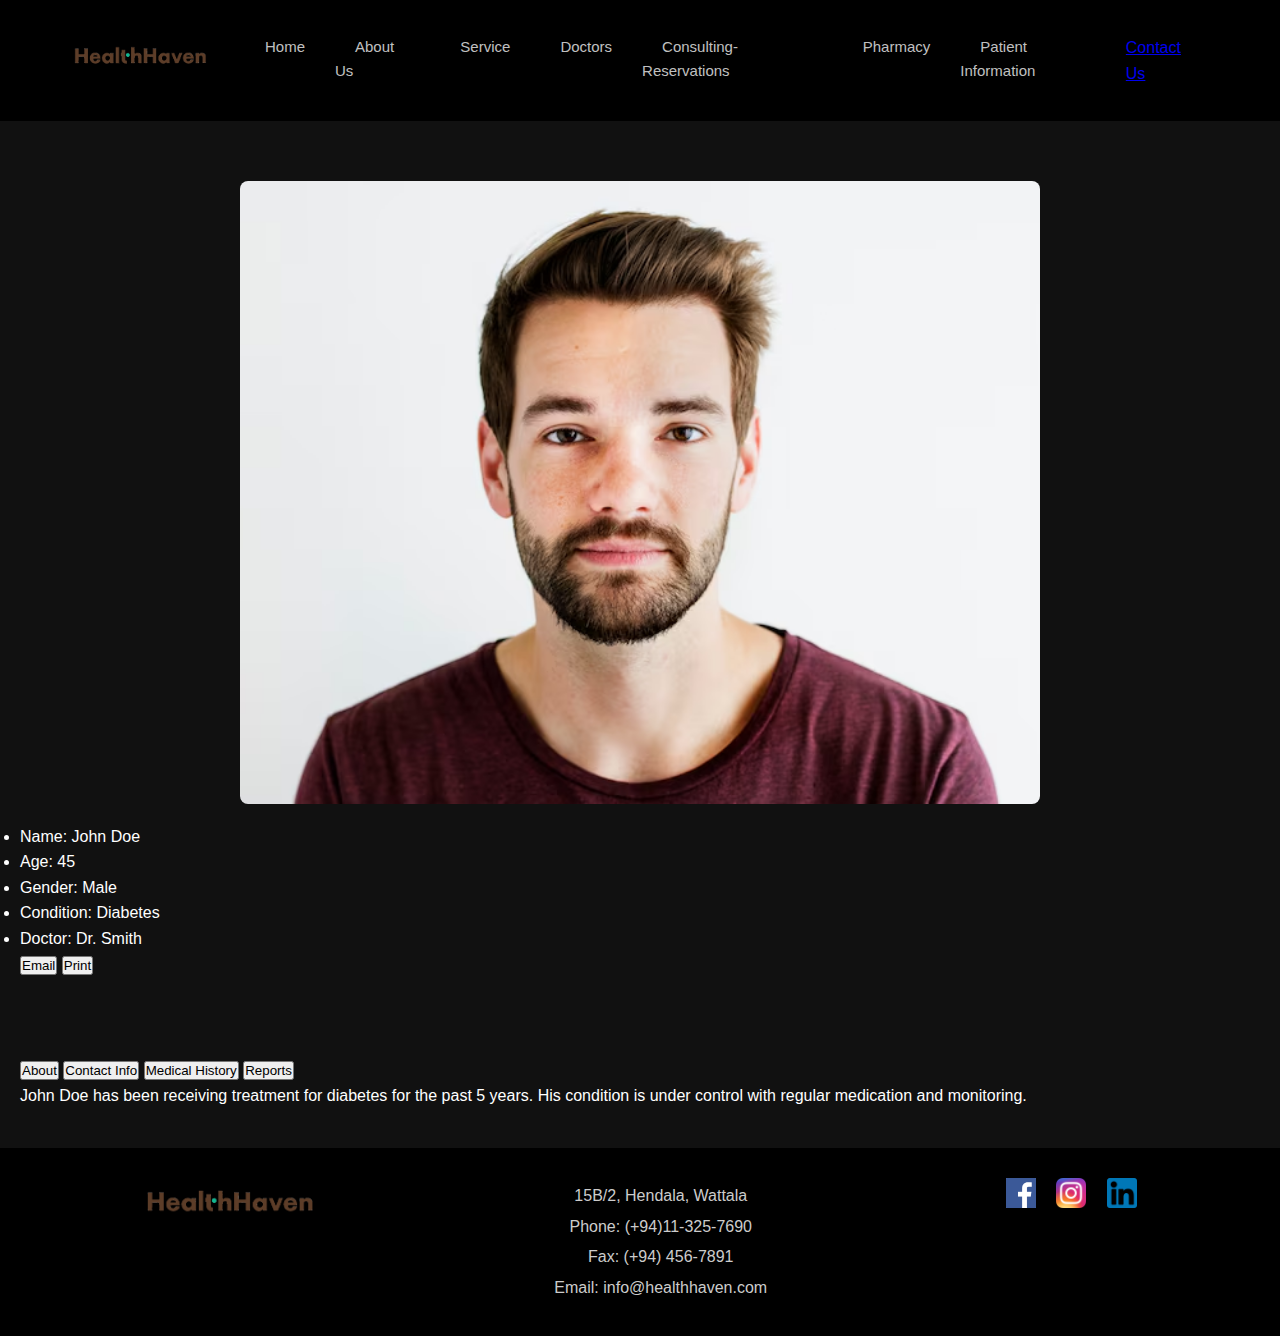
<file: Patients-information.html>
<!DOCTYPE html>
<html lang="en">
<head>
    <meta charset="UTF-8">
    <meta name="viewport" content="width=device-width, initial-scale=1.0">
    <title>Patient Information</title>
    <link rel="stylesheet" href="style.css">
    <link rel="apple-touch-icon" sizes="180x180" href="./Favicon/android-chrome-192x192.png">
    <link rel="icon" type="image/png" sizes="32x32" href="./Favicon/favicon-32x32.png">
    <link rel="icon" type="image/png" sizes="16x16" href="./Favicon/favicon-16x16.png">
    <link rel="manifest" href="/site.webmanifest">
    <meta name="msapplication-TileColor" content="#da532c">
    <meta name="theme-color" content="#ffffff">
</head>
<body>
    <!-- Navigation Bar -->
    <header>
        <div class="logo">
            <img src="./Pics/Logo/logo1.png" alt="Hospital Logo">
        </div>
        <nav>
            <ul>
                <li><a href="./index.html">Home</a></li>
                <li><a href="./AboutUs.html">About Us</a></li>
                <li><a href="./Service.html">Service</a></li>
                <li><a href="./Doctors.html">Doctors</a></li>
                <li><a href="./Consulting-Reservations.html">Consulting-Reservations</a></li>
                <li><a href="./Pharmacy.html">Pharmacy</a></li>
                <li><a href="./Patients-information.html">Patient Information</a></li>
                <a href="Contact-Us.html" class="btn">Contact Us</a>
            </ul>
        </nav>
    </header>
  
    <section class="patient-info">
        <div class="patient-photo">
            <img src="Pics/patient/pic1.avif" alt="Patient Photo">
        </div>
        <div class="info-card">
            <ul>
                <li>Name: John Doe</li>
                <li>Age: 45</li>
                <li>Gender: Male</li>
                <li>Condition: Diabetes</li>
                <li>Doctor: Dr. Smith</li>
            </ul>
            <div class="action-buttons">
                <button>Email</button>
                <button>Print</button>
            </div>
        </div>
    </section>

    <section class="tabs">
        <div class="tab-menu">
            <button class="active">About</button>
            <button>Contact Info</button>
            <button>Medical History</button>
            <button>Reports</button>
        </div>
        <div class="tab-content">
            <p>John Doe has been receiving treatment for diabetes for the past 5 years. His condition is under control with regular medication and monitoring.</p>
        </div>
    </section>
        
    <!-- Footer -->
    <footer>
        <div class="footer-logo">
            <img src="./Pics/Logo/logo1.png" alt="Hospital Logo">
        </div>
        <div class="footer-contact">
            <p>15B/2, Hendala, Wattala</p>
            <p>Phone: (+94)11-325-7690</p>
            <p>Fax: (+94) 456-7891</p>
            <p>Email: info@healthhaven.com</p>
        </div>
        <div class="footer-social">
            <a href="https://www.facebook.com/login/"><img src="./Pics/Icons/facebook.png" alt="Facebook"></a>
            <a href="https://www.instagram.com/accounts/login/?hl=en"><img src="./Pics/Icons/Instagram.png" alt="Instagram"></a>
            <a href="https://www.linkedin.com/login"><img src="./Pics/Icons/linkedin.png" alt="LinkedIn"></a>
        </div>
    </footer>
</body>
</html>
</file>
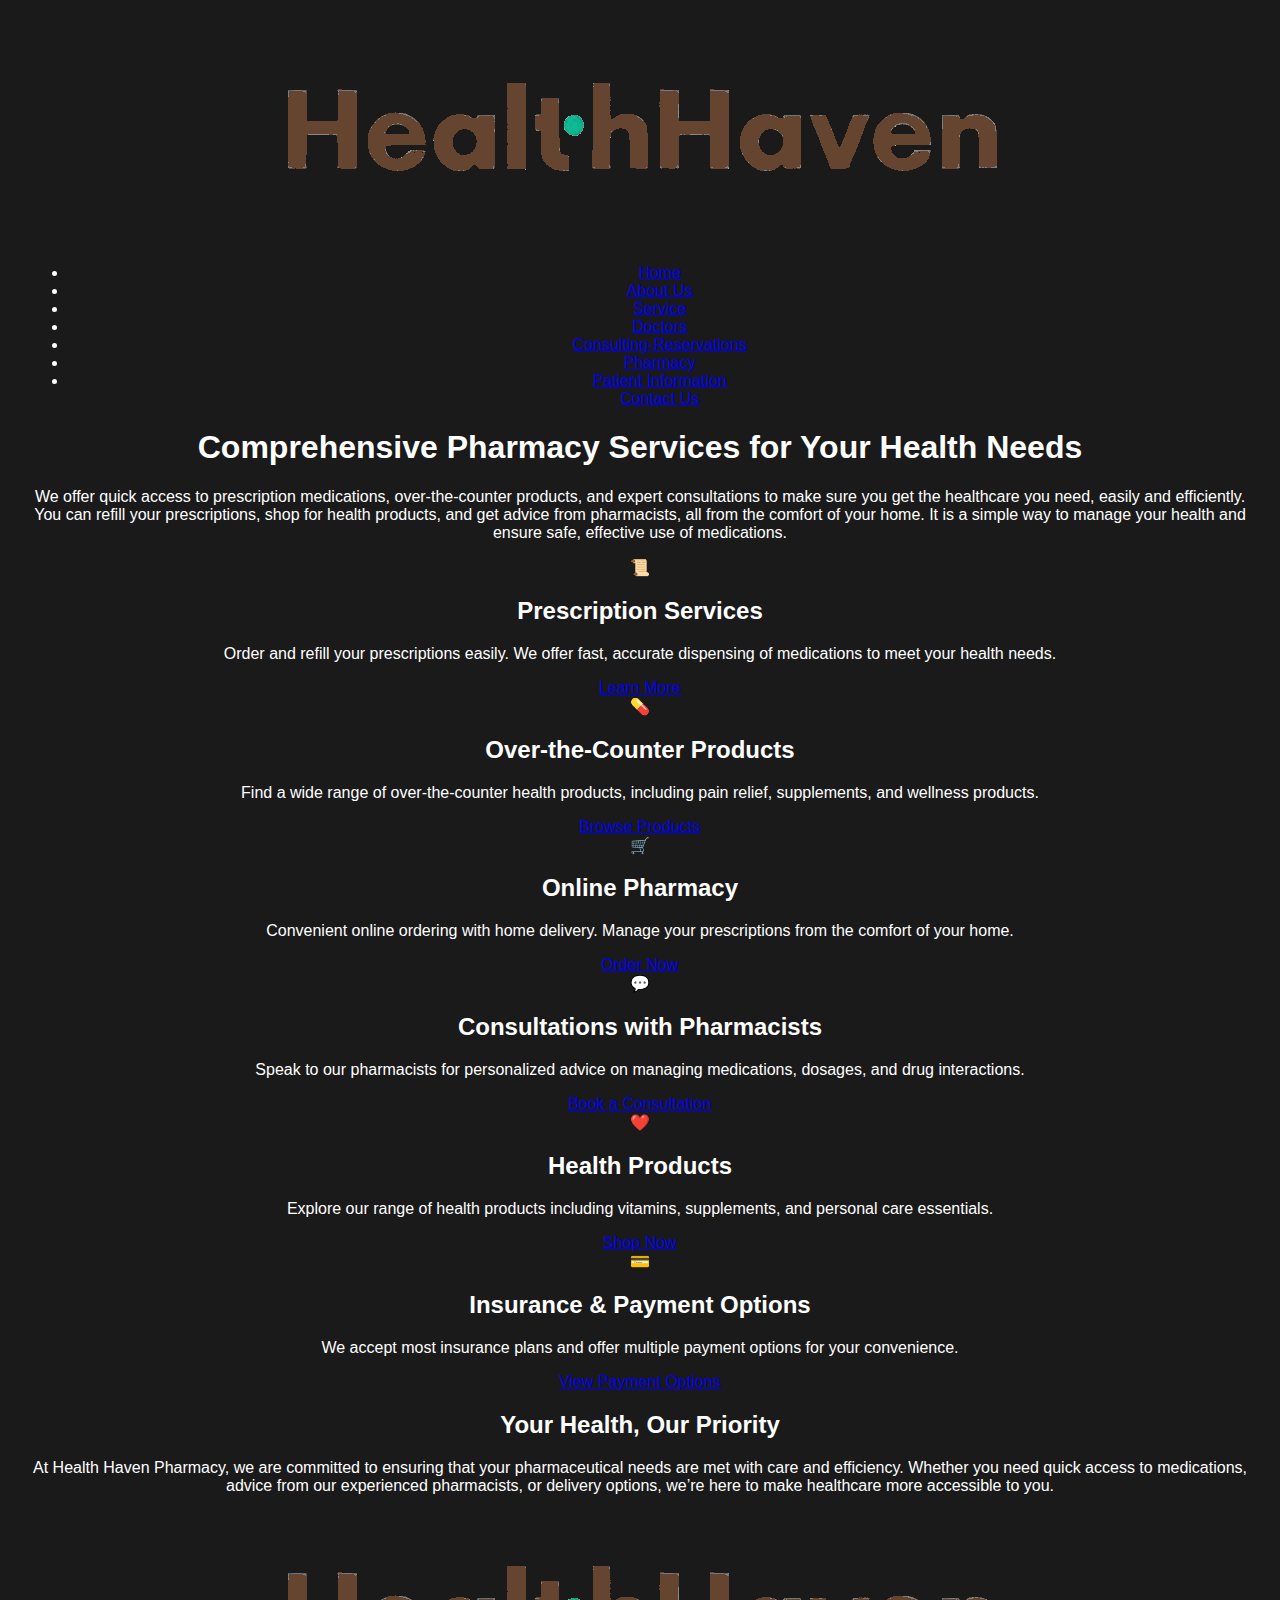
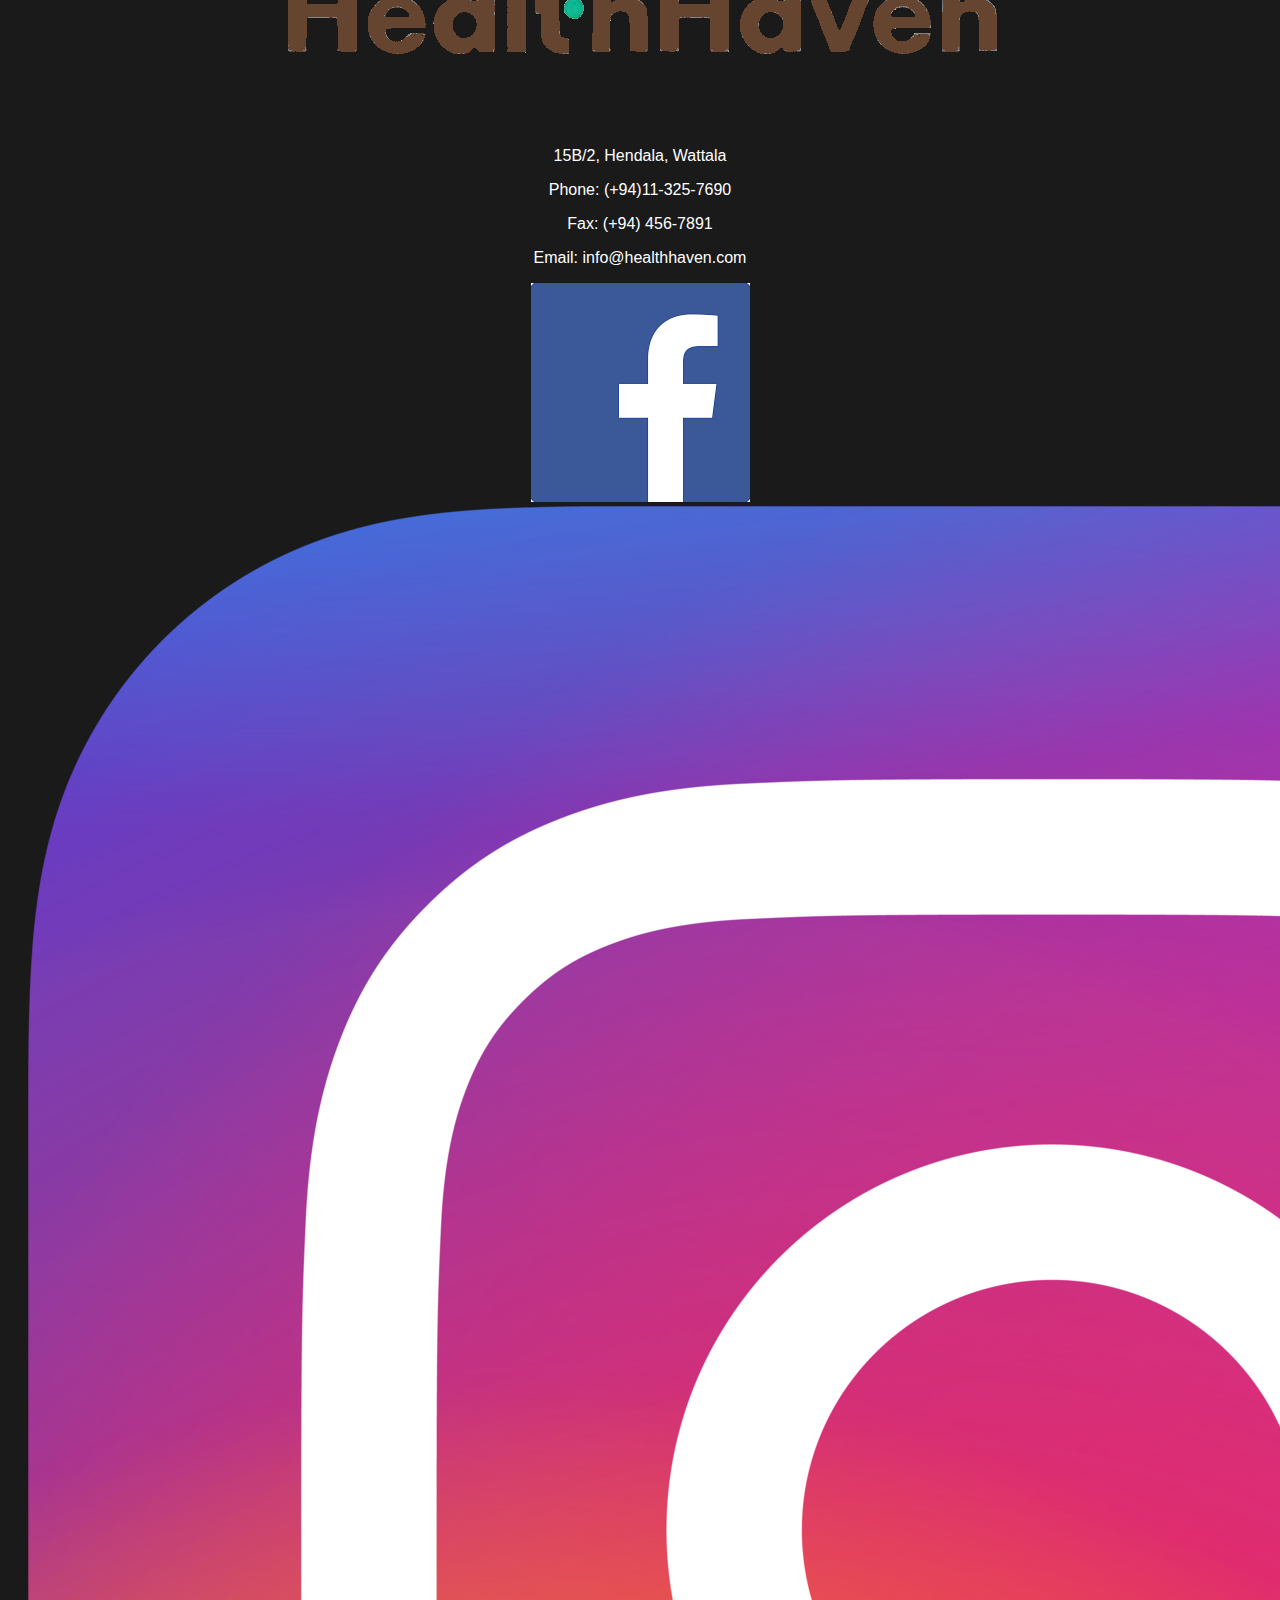
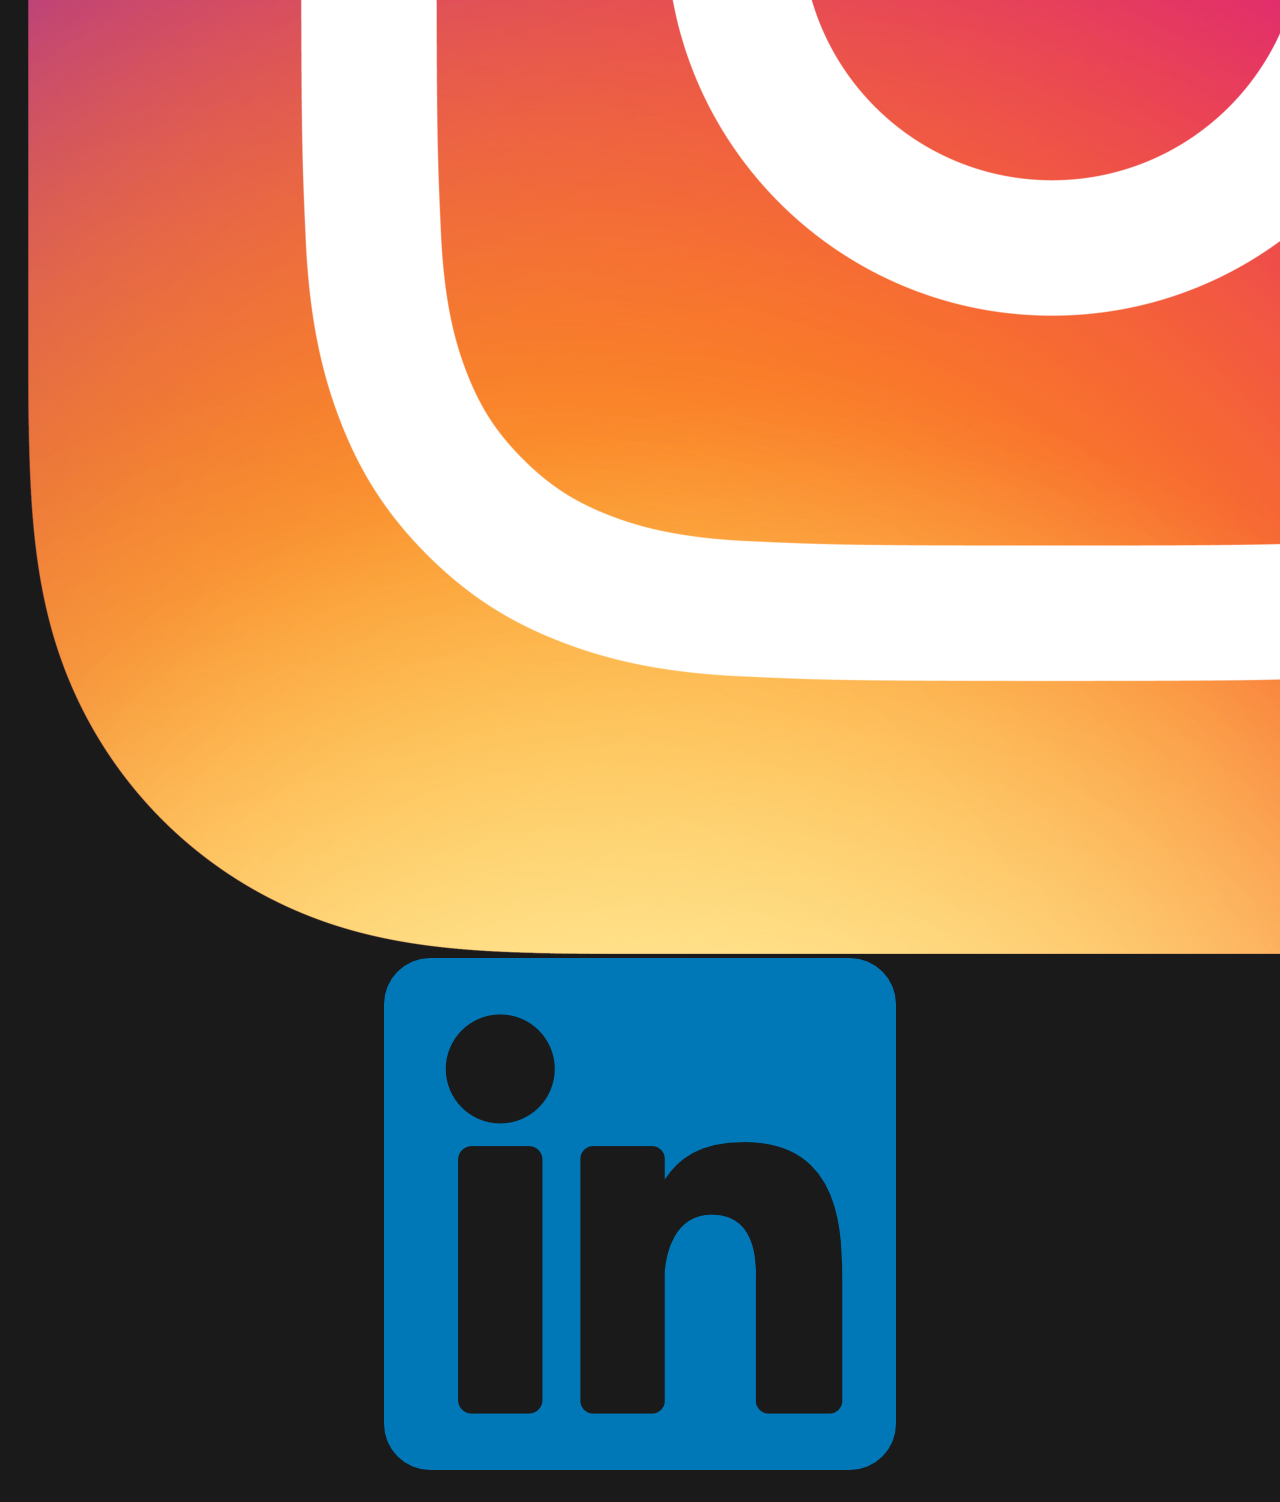
<file: Pharmacy.html>
<!DOCTYPE html>
<html lang="en">
<head>
    <meta charset="UTF-8">
    <meta name="viewport" content="width=device-width, initial-scale=1.0">
    <title>Patient Information</title>
    <link rel="stylesheet" href="style2.css">
    <link rel="apple-touch-icon" sizes="180x180" href="./Favicon/android-chrome-192x192.png">
    <link rel="icon" type="image/png" sizes="32x32" href="./Favicon/favicon-32x32.png">
    <link rel="icon" type="image/png" sizes="16x16" href="./Favicon/favicon-16x16.png">
    <link rel="manifest" href="/site.webmanifest">
    <meta name="msapplication-TileColor" content="#da532c">
    <meta name="theme-color" content="#ffffff">
</head>
<body>
    <!-- Navigation Bar -->
    <header>
        <div class="logo">
            <img src="./Pics/Logo/logo1.png" alt="Hospital Logo">
        </div>
        <nav>
            <ul>
                <li><a href="./index.html">Home</a></li>
                <li><a href="./AboutUs.html">About Us</a></li>
                <li><a href="./Service.html">Service</a></li>
                <li><a href="./Doctors.html">Doctors</a></li>
                <li><a href="./Consulting-Reservations.html">Consulting-Reservations</a></li>
                <li><a href="./Pharmacy.html">Pharmacy</a></li>
                <li><a href="./Patients-information.html">Patient Information</a></li>
                <a href="Contact-Us.html" class="btn">Contact Us</a>
            </ul>
        </nav>
    </header>
    <!-- Hero Section -->
    <section class="hero">
        <div class="hero-content">
            <h1>Comprehensive Pharmacy Services for Your Health Needs</h1>
            <p>We offer quick access to prescription medications, over-the-counter products, and expert consultations to make sure you get the healthcare you need, easily and efficiently. You can refill your prescriptions, shop for health products, and get advice from pharmacists, all from the comfort of your home. It is a simple way to manage your health and ensure safe, effective use of medications.</p>
        </div>
    </section>

    <!-- Service Boxes Section -->
    <section class="services">
        <div class="service-box">
            <div class="icon">📜</div>
            <h2>Prescription Services</h2>
            <p>Order and refill your prescriptions easily. We offer fast, accurate dispensing of medications to meet your health needs.</p>
            <a href="#">Learn More</a>
        </div>
        <div class="service-box">
            <div class="icon">💊</div>
            <h2>Over-the-Counter Products</h2>
            <p>Find a wide range of over-the-counter health products, including pain relief, supplements, and wellness products.</p>
            <a href="#">Browse Products</a>
        </div>
        <div class="service-box">
            <div class="icon">🛒</div>
            <h2>Online Pharmacy</h2>
            <p>Convenient online ordering with home delivery. Manage your prescriptions from the comfort of your home.</p>
            <a href="#">Order Now</a>
        </div>
        <div class="service-box">
            <div class="icon">💬</div>
            <h2>Consultations with Pharmacists</h2>
            <p>Speak to our pharmacists for personalized advice on managing medications, dosages, and drug interactions.</p>
            <a href="#">Book a Consultation</a>
        </div>
        <div class="service-box">
            <div class="icon">❤️</div>
            <h2>Health Products</h2>
            <p>Explore our range of health products including vitamins, supplements, and personal care essentials.</p>
            <a href="#">Shop Now</a>
        </div>
        <div class="service-box">
            <div class="icon">💳</div>
            <h2>Insurance & Payment Options</h2>
            <p>We accept most insurance plans and offer multiple payment options for your convenience.</p>
            <a href="#">View Payment Options</a>
        </div>
    </section>

    <!-- Informational Section -->
    <section class="info-section">
        <h2>Your Health, Our Priority</h2>
        <p>At Health Haven Pharmacy, we are committed to ensuring that your pharmaceutical needs are met with care and efficiency. Whether you need quick access to medications, advice from our experienced pharmacists, or delivery options, we’re here to make healthcare more accessible to you.</p>
    </section>

<!-- Footer -->
<footer>
    <div class="footer-logo">
        <img src="./Pics/Logo/logo1.png" alt="Hospital Logo">
    </div>
    <div class="footer-contact">
        <p>15B/2, Hendala, Wattala</p>
        <p>Phone: (+94)11-325-7690</p>
        <p>Fax: (+94) 456-7891</p>
        <p>Email: info@healthhaven.com</p>
    </div>
    <div class="footer-social">
        <a href="https://www.facebook.com/login/"><img src="./Pics/Icons/facebook.png" alt="Facebook"></a>
        <a href="https://www.instagram.com/accounts/login/?hl=en"><img src="./Pics/Icons/Instagram.png" alt="Instagram"></a>
        <a href="https://www.linkedin.com/login"><img src="./Pics/Icons/linkedin.png" alt="LinkedIn"></a>
    </div>
</footer>
</body>
</html>
</file>
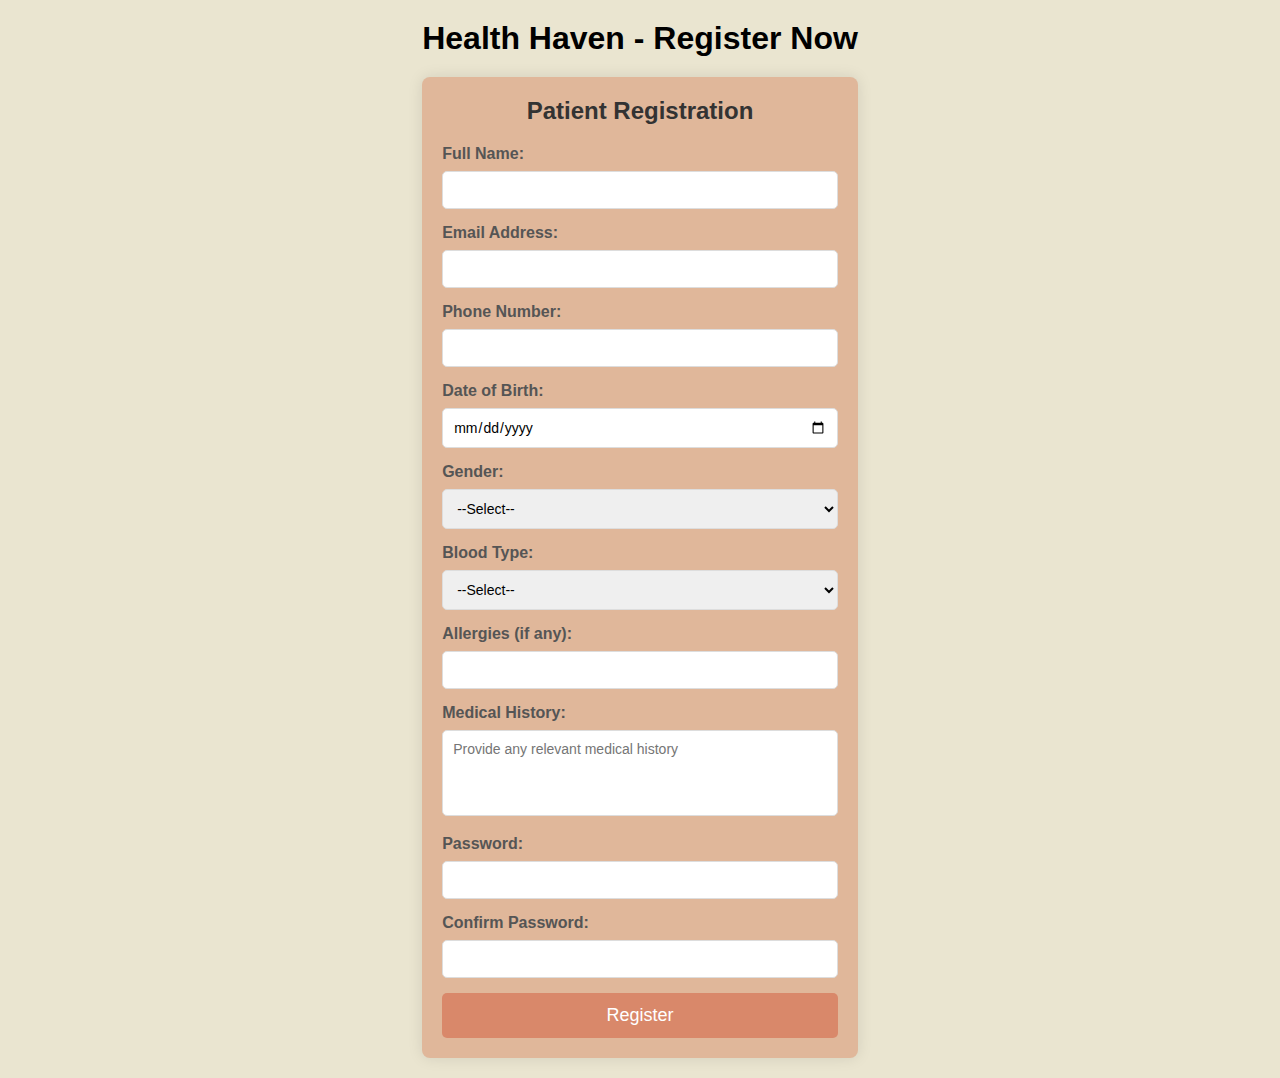
<file: Register Now.html>
<!DOCTYPE html>
<html lang="en">
<head>
    <link rel="stylesheet" href="style1.css">
</head>
<body>
    <div class="container">
        <header>
            <h1>Health Haven - Register Now</h1>
        </header>
        <main>
            <form action="./Register Now.html" method="post">
                <h2>Patient Registration</h2>
                
                <!-- Personal Information -->
                <label for="name">Full Name:</label>
                <input type="text" id="name" name="name" required>
            
                <label for="email">Email Address:</label>
                <input type="email" id="email" name="email" required>
            
                <label for="phone">Phone Number:</label>
                <input type="tel" id="phone" name="phone" required>
            
                <label for="dob">Date of Birth:</label>
                <input type="date" id="dob" name="dob" required>
            
                <label for="gender">Gender:</label>
                <select id="gender" name="gender" required>
                    <option value="">--Select--</option>
                    <option value="male">Male</option>
                    <option value="female">Female</option>
                    <option value="other">Other</option>
                </select>
            
                <!-- Medical Information -->
                <label for="blood-type">Blood Type:</label>
                <select id="blood-type" name="blood-type" required>
                    <option value="">--Select--</option>
                    <option value="A+">A+</option>
                    <option value="A-">A-</option>
                    <option value="B+">B+</option>
                    <option value="B-">B-</option>
                    <option value="AB+">AB+</option>
                    <option value="AB-">AB-</option>
                    <option value="O+">O+</option>
                    <option value="O-">O-</option>
                </select>
            
                <label for="allergies">Allergies (if any):</label>
                <input type="text" id="allergies" name="allergies">
            
                <label for="medical-history">Medical History:</label>
                <textarea id="medical-history" name="medical-history" rows="4" placeholder="Provide any relevant medical history"></textarea>
            
                <!-- Login Information -->
                <label for="password">Password:</label>
                <input type="password" id="password" name="password" required>
            
                <label for="confirm-password">Confirm Password:</label>
                <input type="password" id="confirm-password" name="confirm-password" required>
            
                <!-- Submit Button -->
                <button type="submit">Register</button>
            </form>
            
        </main>
    </div>
</body>
</html>
</file>
<file: style1.css>
/* Global Styles */
* {
    box-sizing: border-box;
    margin: 0;
    padding: 0;
    font-family: Arial, sans-serif;
}

body {
    background-color: #ded7b7a5;
    display: flex;
    justify-content: center;
    align-items: flex-start; /* Align to top */
    min-height: 100vh;
    padding: 20px; /* Add padding to allow space at the top */
}

/* Form Styling */
form {
    background-color: #e0b79a;
    padding: 30px;
    border-radius: 8px;
    box-shadow: 0 0 15px rgba(0, 0, 0, 0.1);
    max-width: 500px;
    width: 100%;
    margin-top: 20px; /* Margin to avoid sticking to the top */
}

/* Form Header */
form h2 {
    text-align: center;
    margin-bottom: 20px;
    color: #333;
}

/* Form Labels */
form label {
    display: block;
    margin-bottom: 8px;
    font-weight: bold;
    color: #555;
}

/* Form Inputs */
form input[type="text"],
form input[type="email"],
form input[type="tel"],
form input[type="date"],
form input[type="password"],
form textarea,
form select {
    width: 100%;
    padding: 10px;
    margin-bottom: 15px;
    border: 1px solid #ddd;
    border-radius: 5px;
    font-size: 14px;
}

/* Styling the Textarea */
form textarea {
    resize: none;
}

/* Submit Button */
form button[type="submit"] {
    width: 100%;
    background-color: #D9886A;
    color: white;
    padding: 10px;
    font-size: 16px;
    border: none;
    border-radius: 5px;
    cursor: pointer;
    transition: background-color 0.3s ease;
}

form button[type="submit"]:hover {
    background-color: #b4896ba8;
}

/* Align and Style the Select Dropdown */
form select {
    padding: 10px;
    margin-bottom: 15px;
}

/* Responsive Design */
@media screen and (min-width: 320px) {
    form {
        padding: 20px;
        max-width: 100%;
    }

    form button[type="submit"] {
        padding: 12px;
        font-size: 18px;
    }
}
</file>
<file: style2.css>
/* General Styling */
body {
    font-family: Arial, sans-serif;
    background-color: #1a1a1a;
    color: #fff;
    padding: 20px;
    text-align: center;
}

/* Table Styling */
table {
    width: 100%;
    border-collapse: collapse;
    background-color: black;
    margin-top: 20px;
}

th, td {
    padding: 10px;
    border: 1px solid red;
}

th {
    background-color: red;
    color: white;
}


/* Seat Selection */
.checkout-container {
    display: flex;
    flex-direction: column;
    align-items: center;
    justify-content: center;
}
  
.seat-selection-container {
    text-align: center;
    margin-bottom: 30px;
}
  
.seat-selection-container h2 {
    color: white;
}
  
label {
    display: block;
    margin: 20px 0 8px;
    font-size: 18px;
    color: red;
}

.seat-dropdown {
    width: 300px;
    padding: 12px;
    font-size: 16px;
    border-radius: 10px;
    border: 16px solid black;
    background-color: rgb(206, 206, 206);
}

/* Form Styling */
form {
    background-color: black;
    padding: 20px;
    border-radius: 10px;
    display: inline-block;
    margin-top: 20px;
}

label {
    display: block;
    margin-top: 10px;
    color: red;
}

input {
    width: 90%;
    padding: 8px;
    margin-top: 5px;
    background-color: rgb(206, 206, 206);
}

/* Buttons */
button {
    background-color: red;
    color: white;
    border: none;
    padding: 10px;
    font-size: 16px;
    cursor: pointer;
    border-radius: 5px;
    margin-top: 20px;
}

button:hover {
    background-color: #ff4444;
}

@media screen and (max-width: 768px) {
    table {
        font-size: 14px;
        margin-top: 10px;
    }

    th, td {
        padding: 8px;
    }

    .seat-dropdown {
        width: 90%;
        font-size: 15px;
    }

    form {
        width: 90%;
        padding: 15px;
    }

    input {
        width: 100%;
        font-size: 14px;
    }

    button {
        font-size: 14px;
        padding: 10px;
        width: 100%;
    }
}

@media screen and (max-width: 480px) {
    table, thead, tbody, th, td, tr {
        display: block;
        width: 100%;
    }

    th {
        text-align: left;
    }

    td {
        text-align: right;
        padding-left: 50%;
        position: relative;
    }

    td::before {
        content: attr(data-label);
        position: absolute;
        left: 10px;
        width: 45%;
        white-space: nowrap;
        color: white;
    }

    .seat-dropdown {
        width: 100%;
        font-size: 14px;
    }

    form {
        padding: 10px;
    }

    input {
        padding: 6px;
        font-size: 13px;
    }

    button {
        font-size: 13px;
        padding: 8px;
        margin-top: 15px;
    }
}

@media screen and (max-width: 1024px) {
    table {
        font-size: 15px;
    }

    th, td {
        padding: 9px;
    }

    .seat-selection-container {
        margin-bottom: 20px;
    }

    .seat-selection-container h2 {
        font-size: 1.3rem;
    }

    .seat-dropdown {
        width: 80%;
        font-size: 15px;
    }

    form {
        width: 80%;
        padding: 18px;
    }

    input {
        width: 95%;
        font-size: 15px;
    }

    button {
        font-size: 15px;
        padding: 10px 15px;
        width: 80%;
    }
}

@media screen and (min-width: 1025px) {
    table {
        font-size: 16px;
        margin-top: 20px;
    }

    th, td {
        padding: 10px 12px;
    }

    .seat-selection-container h2 {
        font-size: 1.5rem;
    }

    .seat-dropdown {
        width: 300px;
        font-size: 16px;
    }

    form {
        width: 400px;
        padding: 25px;
    }

    input {
        font-size: 16px;
        width: 90%;
    }

    button {
        font-size: 16px;
        padding: 10px 20px;
        width: 300px;
    }
}
</file>
<file: style.css>
/* General styles */

html {
    scroll-behavior: smooth;
}

* {
    margin: 0;
    padding: 0;
    box-sizing: border-box;
}

body {
    background-color: #111;
    color: #fff;
    line-height: 1.6;
    font-family: 'Trebuchet MS', 'Lucida Sans Unicode', 'Lucida Grande', 'Lucida Sans', Arial, sans-serif;
}

h2 {
    text-align: center;
}

table {
    width: 100%;
    border-collapse: collapse;
    margin: 20px 0;
}

th, td {
    text-align: left;
    padding: 12px 15px;
}

thead {
    background-color: #cecece;
    color: #5a595995;
    font-weight: bold;
}


tfoot {
    background-color: #222;
    color: #fff;
    text-align: center;
    font-style: italic;
    padding: 15px 0;
}

/* Border Styling */
table, th, td {
    border: 1px solid #393939f5;
}

th, td {
    border-right: 1px solid #ddd;
}

tbody tr:hover {
    background-color: #4340404e;
}


/* Home page specific image styling */
.index-page .intro-image {
    background-image: url('./Pictures/intro/theatre4.jpg');
}

/* Aboutus page specific image styling */
.aboutus-page .intro-image {
    background-image: url('./Pictures/intro/theatre2.jpg');
}


/* Header Styles */
header {
    background-color: #000;
    padding: 5px 0;
    display: flex;
    justify-content: space-between;
    align-items: center;
}

.logo img {
    width: 150px;
    height: auto;
    margin-left: 15px;
}

/* Navigation bar */
nav {
    display: flex;
    justify-content: space-between;
    align-items: center;
    padding: 15px 30px;
    background-color: #000;
}

nav ul {
    list-style: none;
    display: flex;
    margin: 0;
    padding: 0;
}

nav ul li {
    margin-right: 10px;
    font-size: 15px;
}


nav ul li a {
    text-decoration: none;
    color: #C0C0C0;
    padding: 10px 20px;
    transition: background-color 0.3s;
}

nav ul li a:hover {
    background-color: #ff333350;
    border-radius: 4px;
}

nav ul li a.active {
    color: #ff3333;
}

.about-image img {
    position: relative;
    height: 400px;
    width: 1300px;
}

.showtimes-image img {
    position: relative;
}

.resize-image {
    width: 50%;
    height: auto;
}

.offers-image img {
    width: 50%;
    height: auto;
}


/* Intro Section */
.intro {
    position: relative;
    text-align: center;
    color: #fff;
    display: flex;
    justify-content: center;
    align-items: center;
    height: 100vh; /* Ensures the section takes up the full height of the viewport */
}

.intro-image {
    position: absolute;
    width: 100%;
    height: 100%;
    background-position: center;
    background-size: cover;
    background-repeat: no-repeat;
}

.intro-overlay {
    position: absolute;
    top: 0;
    left: 0;
    width: 100%;
    height: 100%;
    background-color: rgba(248, 248, 226, 0.055);
    display: flex;
    justify-content: right;
    align-items: center;
    color: #fffffffe;
    text-align: center;
    padding: 20px;
    z-index: 2;
}

.intro-text {
    z-index: 3; /* To ensure it's above the overlay */
    text-align: center;
    padding: 20px;
}

.intro-text h1 {
    font-size: 42px;
    margin-bottom: 10px;
    font-weight: bold;
}

.intro-text p {
    font-size: 21px;
    max-width: 600px;
    line-height: 1.6;
    margin: 0 auto;
}


.intro .btn {
    background-color: #e50914;
    color: white;
    padding: 12px 24px;
    text-decoration: none;
    border-radius: 5px;
    font-weight: bold;
    justify-content: right;
    position: absolute;
    top: 63%;
    left: 67%;
}

.intro .btn:hover {
    background-color: #7200066b;
}



/*  Branches Section  */

/* Branches Section Styling */
.branches {
    padding: 50px 20px;
    text-align: center;
    background-color: #111;
}

.branches-text {
    margin-bottom: 40px;
}

.branches-text h1 {
    font-size: 32px;
    color: #333;
}

.branches-text p {
    font-size: 18px;
    color: #777;
    max-width: 800px;
    margin: 0 auto 30px;
}

.branch {
    margin-bottom: 40px;
    padding: 20px;
    background-color: #b3b0af;
    border-radius: 10px;
    box-shadow: 0 4px 10px rgba(0, 0, 0, 0.1);
    transition: transform 0.3s ease;
}

.branch:hover {
    transform: translateY(-10px);
}

.branch h3 {
    font-size: 28px;
    color: #333;
    margin-bottom: 15px;
}

.branch p {
    font-size: 16px;
    color: #555;
    line-height: 1.6;
    margin-bottom: 15px;
}

.branch-image {
    display: flex;
    justify-content: space-between;
    gap: 10px;
    margin-bottom: 20px;
}

.branch-image img {
    width: 48%;
    height: auto;
    border-radius: 10px;
    box-shadow: 0 4px 10px rgba(0, 0, 0, 0.1);
}


.branch iframe {
    border-radius: 10px;
    box-shadow: 0 4px 10px rgba(0, 0, 0, 0.1);
}

/*  End of Branches Section  */

/*  Section Styling  */

section {
    padding: 40px 20px;
}

section h2 {
    font-size: 2rem;
    margin-bottom: 20px;
    color: #ff4444;
    text-align: center;
}

section img {
    width: 100%;
    max-width: 800px;
    display: block;
    margin: 20px auto;
    border-radius: 8px;
}

/* About, Showtimes, Offers Text */
.about-image, .showtimes-image, .offers-image {
    max-width: 100%;
    width: 80%;
    margin: 0 auto;
    text-align: center;
}

/* Features List */
.features-section ul {
    list-style: square;
    padding-left: 20px;
    max-width: 700px;
    margin: 0 auto;
    text-align: left;
}

.features-section li {
    padding: 8px 0;
}

/* Booking Steps */
.booking-section ol {
    max-width: 700px;
    margin: 0 auto;
    padding-left: 20px;
    text-align: left;
}

.booking-section li {
    padding: 8px 0;
}


/* Upcoming Movies */
.upcoming-movies {
    padding: 40px 20px;
    text-align: center;
    background-color: #1a1a1a;
    color: #fff;
}
  
.movie-container {
    display: flex;
    flex-wrap: wrap;
    justify-content: center;
    gap: 30px;
    margin-top: 30px;
}
  
.movie-card {
    position: relative;
    width: 200px;
    height: 300px;
    overflow: hidden;
    border-radius: 10px;
    box-shadow: 0 4px 12px rgba(0,0,0,0.3);
    transition: transform 0.3s;
}
  
.movie-card img {
    width: 100%;
    height: 100%;
    object-fit: cover;
    display: block;
    border-radius: 10px;
}
  
.release-date {
    position: absolute;
    bottom: 0;
    left: 0;
    right: 0;
    background: rgba(255, 0, 0, 0.8);
    color: white;
    padding: 10px;
    font-weight: bold;
    text-align: center;
    opacity: 0;
    transition: opacity 0.3s ease-in-out;
}
  
.movie-card:hover .release-date {
    opacity: 1;
}
  
.movie-card:hover {
    transform: scale(1.05);
}

/* Menu Section */
.menu-title {
    text-align: center;
    font-size: 2rem;
    margin-top: 2rem;
    color: #7f7e7e;
}

.menu {
    display: flex;
    flex-wrap: wrap;
    justify-content: center;
    gap: 2rem;
    padding: 2rem;
}

.item {
    background-color: rgba(60, 60, 60, 0.443);
    border-radius: 12px;
    box-shadow: 0 0 10px rgba(189, 189, 189, 0.1);
    padding: 1rem;
    text-align: center;
    width: 220px;
    transition: transform 0.3s;
}

.item:hover {
    transform: scale(1.05);
}

.item img {
    width: 100%;
    height: 150px;
    object-fit: cover;
    border-radius: 8px;
}

.item h2 {
    margin: 0.5rem 0;
    font-size: 1.2rem;
    color: #be0000;
}

.item p {
    color: #aaaaaa;
    font-weight: bold;
}


/* FAQ Section */
.faq-container {
    max-width: 1000px;
    margin: 40px auto;
    padding: 20px;
    background-color: #040404;
    border-radius: 10px;
    box-shadow: 0 4px 10px rgba(255, 255, 255, 0.1);
}

.faq-container h1 {
    text-align: center;
    margin-bottom: 30px;
    color: #3f3e3e;
}

.faq {
    margin-bottom: 20px;
    padding: 15px;
    border-left: 4px solid #ff9800;
    background-color: #fafafa42;
    border-radius: 5px;
}

.question {
    font-weight: bold;
    font-size: 1.1rem;
    margin-bottom: 5px;
    color: #c4c2c2;
}

.answer {
    margin-left: 10px;
    color: #b7b7b7;
}


/* Form Section */
.query-form-section {
    margin-top: 50px;
    padding: 30px;
    background-color: #6363625e;
    border-radius: 10px;
}

.query-form-section h2 {
    text-align: center;
    margin-bottom: 20px;
    color: #d82f15a9;
}

.query-form {
    display: flex;
    flex-direction: column;
    max-width: 600px;
    margin: auto;
}

.query-form label {
    margin-top: 15px;
    font-weight: bold;
    color: #919191;
}

.query-form input,
.query-form textarea {
    padding: 10px;
    margin-top: 5px;
    border: 1px;
    border-radius: 5px;
    font-size: 1em;
}

.query-form button {
    margin-top: 20px;
    padding: 12px;
    background-color: #e50914;
    color: #ffffff;
    border: none;
    font-weight: bold;
    font-size: 1em;
    border-radius: 5px;
    cursor: pointer;
    transition: background-color 0.3s;
}

.query-form button:hover {
    background-color: #e3000b7f;
}


/* Gaming Zone Page */
.gaming-zone {
    padding: 40px 5%;
    background-color: #1a1a1a;
}
  
.gaming-zone h2 {
    text-align: center;
    font-size: 2.5rem;
    margin-bottom: 40px;
    color: #7f7e7e;
}
  
.gaming-grid {
    display: grid;
    grid-template-columns: repeat(auto-fit, minmax(250px, 1fr));
    gap: 30px;
}
  
.gaming-card {
    position: relative;
    background-color: rgba(60, 60, 60, 0.443);
    overflow: hidden;
    border-radius: 10px;
    transition: transform 0.3s;
    box-shadow: 0 2px 10px rgba(0,0,0,0.1);
}
  
.gaming-card img {
    width: 100%;
    display: block;
    border-bottom: 1px solid #ddd;
}
  
.gaming-info {
    padding: 15px;
}
  
.gaming-info h3 {
    margin-top: 0;
    font-size: 1.3rem;
    color: #8b8b8b;
}
  
.gaming-info p {
    font-size: 0.95rem;
    color: #d0d0d0;
}
  
.price-overlay {
    position: absolute;
    top: 0;
    left: 0;
    background-color: rgba(0,0,0,0.75);
    color: #fff;
    width: 100%;
    height: 100%;
    display: flex;
    justify-content: center;
    align-items: center;
    font-size: 1.8rem;
    opacity: 0;
    transition: opacity 0.3s ease;
}
  
.gaming-card:hover .price-overlay {
    opacity: 1;
}
  
.gaming-card:hover {
    transform: scale(1.03);
}
  

/*  Footer  */

footer {
    background-color: #000;
    color: #ccc;
    padding: 30px 20px;
    display: flex;
    flex-wrap: wrap;
    justify-content: space-around;
    text-align: center;
}

.footer-logo img {
    height: 50px;
    margin-bottom: 10px;
    max-width: 100%;
}

.footer-contact p {
    margin: 5px 0;
}

.footer-social a img {
    height: 30px;
    margin: 0 8px;
    transition: transform 0.3s ease;
}

.footer-social a img:hover {
    transform: scale(1.1);
}

@media screen and (max-width: 768px) {
   
    html, body {
        width: 100%;
        margin: 0;
        padding: 0;
    }

    header {
        flex-direction: column;
        align-items: center;
        text-align: center;
    }

    nav ul {
        display: flex;
        flex-direction: column;
        align-items: center;
        padding: 0;
    }

    nav ul li {
        margin: 10px 0;
    }

    .logo img {
        max-width: 80%;
        height: auto;
    }

    .intro-text h1 {
        font-size: 1.8rem;
        padding: 0 10px;
    }

    .intro-text p {
        font-size: 1rem;
        padding: 0 10px;
    }

    .intro-text .btn {
        padding: 10px 20px;
        font-size: 1rem;
    }

    .about, .showtimes, .offers {
        padding: 20px;
        text-align: center;
    }

    .about img, .showtimes img, .offers img {
        max-width: 100%;
        height: auto;
    }

    .about p, .showtimes p, .offers p {
        font-size: 1rem;
        text-align: justify;
    }

    .features-section ul {
        padding-left: 20px;
        list-style-type: none;
        font-size: 1rem;
        text-align: left;
    }

    .booking-section ol {
        padding-left: 20px;
        font-size: 1rem;
        list-style-type: decimal;
    }

    footer {
        text-align: center;
        padding: 20px;
    }

    footer .footer-contact,
    footer .footer-social {
        margin-top: 20px;
    }

    .footer-social a img {
        width: 30px;
        margin: 0 12px;
    }

    .footer-logo img {
        max-width: 100%;
        height: auto;
    }
}

@media screen and (max-width: 480px) {
    
    .intro-text h1 {
        font-size: 1.5rem;
    }

    .intro-text p {
        font-size: 0.9rem;
    }

    .intro-text .btn {
        font-size: 0.9rem;
        padding: 8px 16px;
    }

    .about, .showtimes, .offers {
        padding: 15px;
    }

    .about p, .showtimes p, .offers p {
        font-size: 0.95rem;
        text-align: justify;
    }

    .features-section ul,
    .booking-section ol {
        font-size: 0.95rem;
    }

    footer {
        padding: 15px;
    }

    .footer-social a img {
        width: 24px;
        margin: 0 8px;
    }
}

@media (max-width: 768px) {
    header {
        flex-direction: column;
        text-align: center;
    }
    nav ul {
        display: flex;
        flex-direction: column;
        align-items: center;
    }
    nav ul li {
        margin: 10px 0;
    }

    .intro-image {
        height: 200px;
    }

    .intro-text h1 {
        font-size: 22px;
    }

    .branch {
        text-align: center;
    }
    
    .branch-image {
        display: block;
        margin: 0 auto 20px;
        width: 100%;
    }

    iframe {
        width: 100%;
        height: 200px;
    }
    footer {
        text-align: center;
    }
    .footer-social a {
        margin: 0 10px;
    }
}

@media (max-width: 1024px) {

    .intro-image {
        height: 300px;
    }

    .intro-text h1 {
        font-size: 28px;
    }

    .branch-image img {
        width: 100%;
        height: auto;
        margin: 0 10px;
    }

    iframe {
        width: 100%;
        height: 250px;
    }

    /* Footer adjustments */
    .footer-social a {
        margin: 0 15px;
    }
}

@media (min-width: 1025px) {
    header {
        display: flex;
        justify-content: space-between;
        padding: 20px 50px;
    }

    .intro-image {
        height: 100%;
    }

    .intro-text h1 {
        font-size: 40px;
    }

    .branch-image img {
        width: 45%;
        height: auto;
    }

    iframe {
        width: 100%;
        height: 350px;
    }
}
</file>
<file: style3.css>
/* General body styles */
body {
    font-family: Arial, sans-serif;
    padding: 20px;
    background-color: #ded7b7a5;
}


/* Contact Form Styling */
.contact-form {
    width: 100%;
    max-width: 600px;
    margin: 20px auto;
    padding: 20px;
    background-color: #d9886a3e;
    border: 1px solid #ccc;
    border-radius: 8px;
}

.contact-form h2 {
    text-align: center;
    margin-bottom: 20px;
}

/* Form Field Styling */
.contact-form label {
    display: block;
    margin-bottom: 10px;
    font-size: 14px;
    color: #333;
}

.contact-form input[type="text"],
.contact-form input[type="email"],
.contact-form textarea {
    width: 100%;
    padding: 10px;
    margin-left: -10px;
    margin-bottom: 20px;
    border: 1px solid #2f2925b6;
    border-radius: 4px;
}

.contact-form textarea {
    height: 100px;
    resize: none;
}

.contact-form input[type="submit"] {
    background-color: #D9886A;
    color: white;
    border: none;
    padding: 12px 20px;
    cursor: pointer;
    border-radius: 4px;
    width: 100%;
}

.contact-form input[type="submit"]:hover {
    background-color: #e0b79a;
}
</file>
